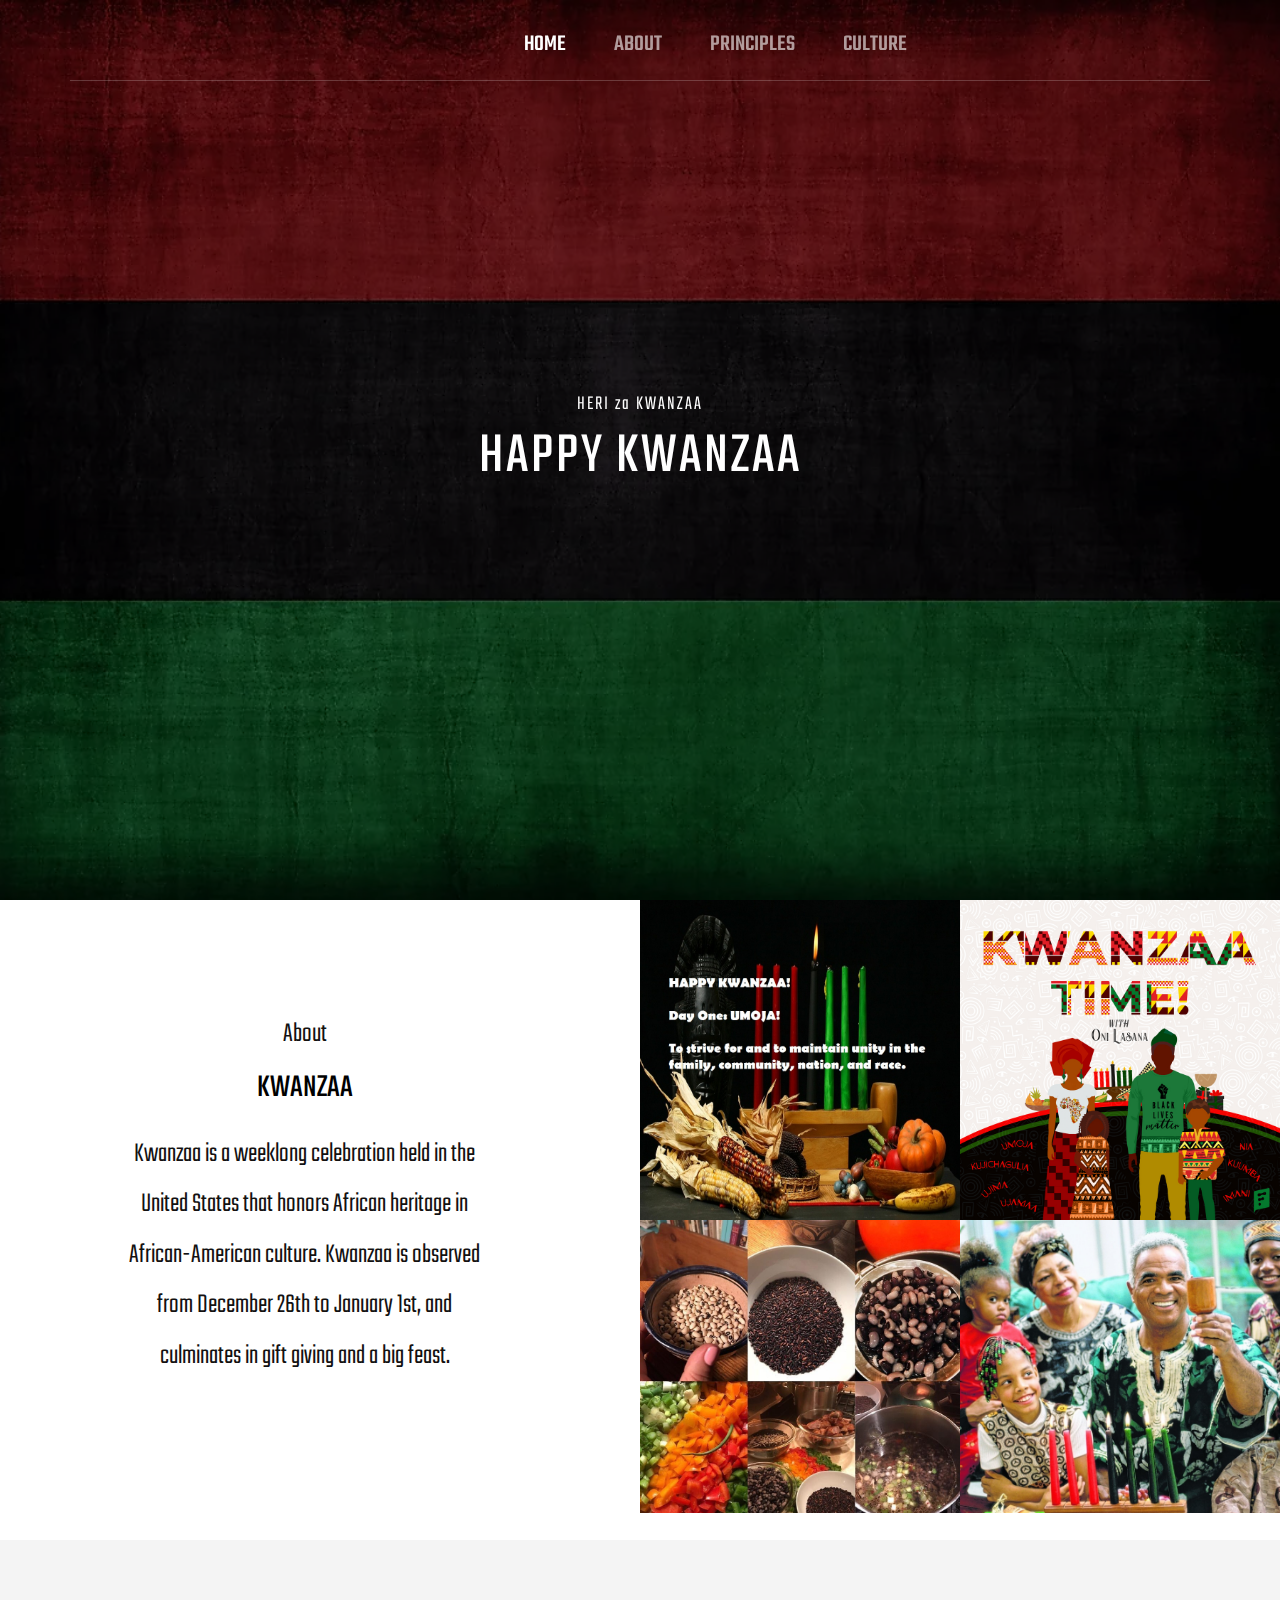
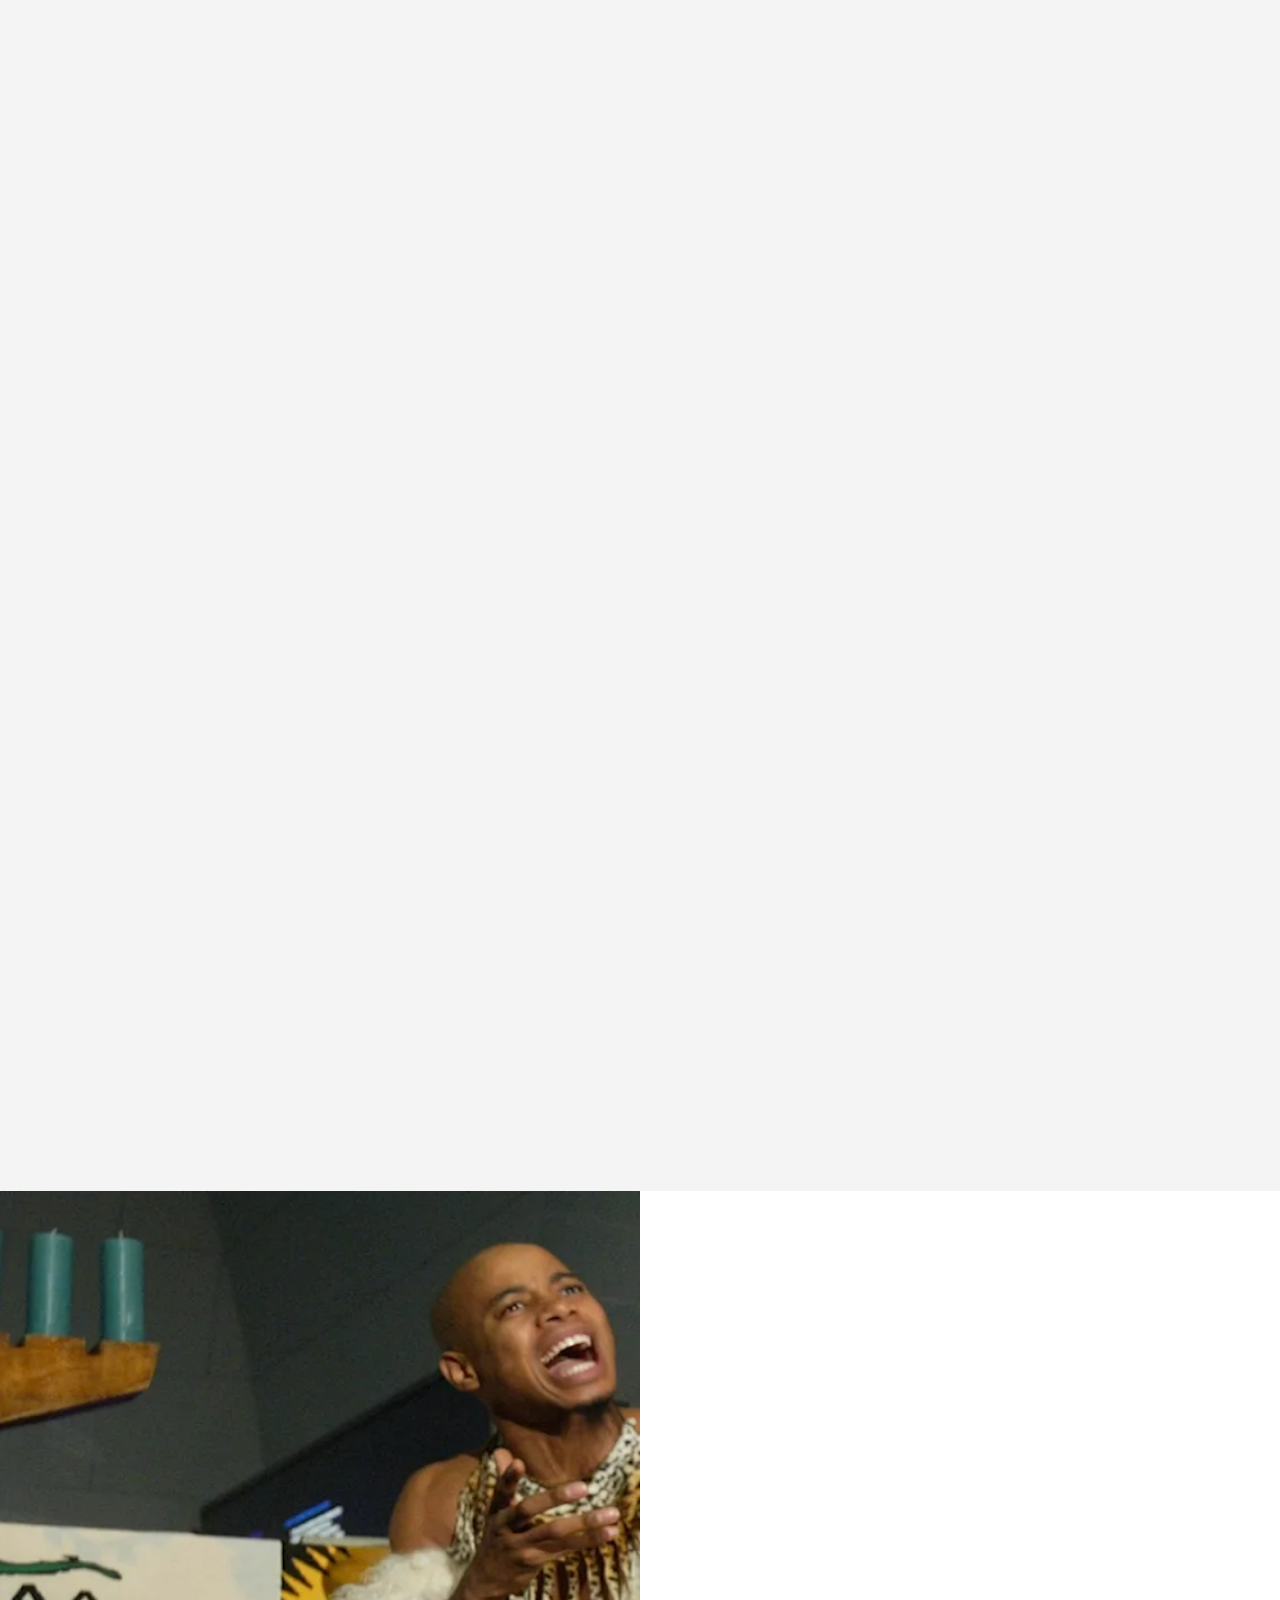
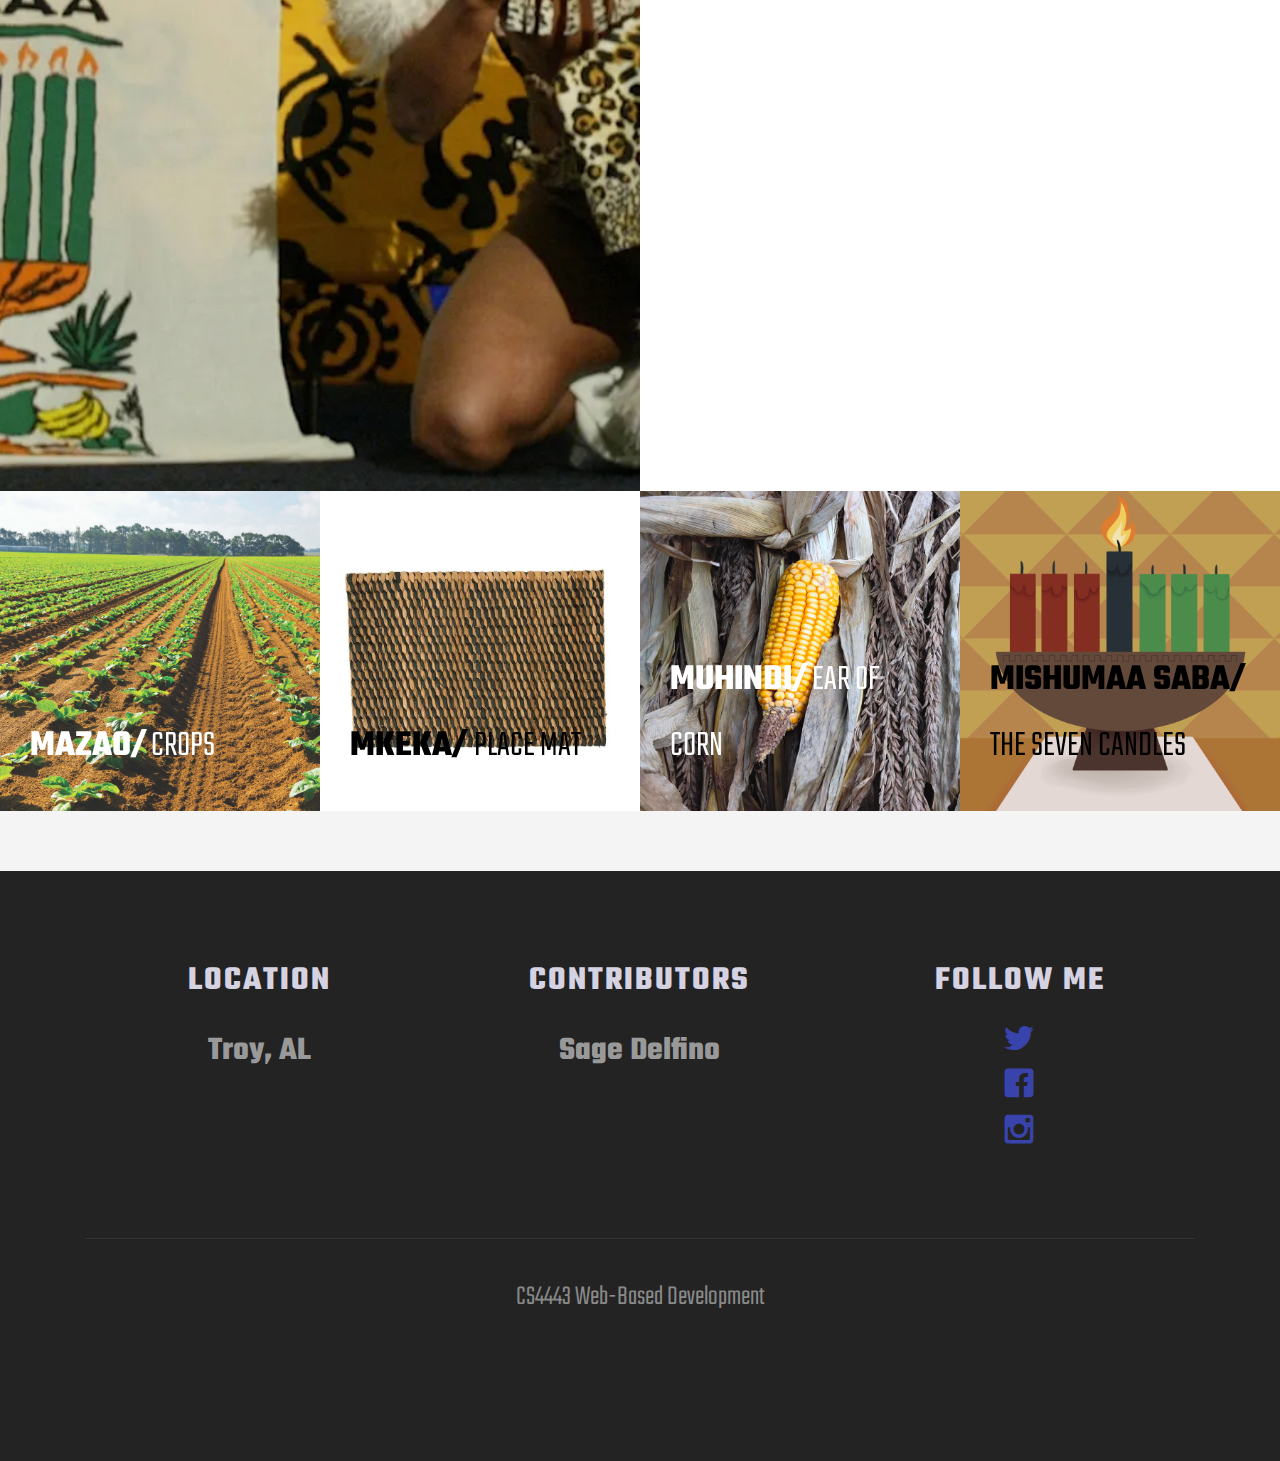
<file: index.html>
<!DOCTYPE html>
<html lang="en">
<head>
	<meta charset="UTF-8" />
	<meta content="width=device-width,initial-scale=1.0,maximum-scale=1.0" name="viewport">
	<meta name="twitter:widgets:theme" content="light">
	<meta property="og:title" content="Your-Title-Here" />
	<meta property="og:type" content="website" />
	<meta property="og:image" content="Your-Image-Url" />
	<meta property="og:description" content="Your-Page-Description" />
	<title>The Celebration of Kwanzaa</title>
	<link rel="shortcut icon" type="image/x-icon" href="images/kwanzaa-candles.ico">

	<!-- Font -->
		<link rel="preconnect" href="https://fonts.googleapis.com">
		<link rel="preconnect" href="https://fonts.gstatic.com" crossorigin>
		<link href="https://fonts.googleapis.com/css2?family=Bebas+Neue&family=Teko:wght@500&display=swap" rel="stylesheet"> 
	<link href='https://fonts.googleapis.com/css?family=Playfair+Display:400,700italic%7CRoboto:400,300,700' rel='stylesheet' type='text/css'>
	
	<!-- Css -->
	<link rel="stylesheet" href="css/core.min.css" />
	<link rel="stylesheet" href="css/kwanzaa.css" />

	

</head>
<body class="shop home-page">

	<!-- Side Navigation Menu -->
	<aside class="side-navigation-wrapper enter-right" data-no-scrollbar data-animation="scale-in">
		<div class="side-navigation-scroll-pane">
			<div class="side-navigation-inner">
				<div class="side-navigation-header">
					<div class="navigation-hide side-nav-hide">
						<a href="#">
							<span class="icon-cancel medium"></span>
						</a>
					</div>
				</div>
				<nav class="side-navigation nav-block">
					<ul>
						<li class="current">
							<a href="#home" data-offset="0" class="scroll-link">Home</a>
						</li>
						<li>
							<a href="#concept" data-offset="-60" class="scroll-link">About</a>
						</li>
						<li>
							<a href="#menu" data-offset="-60" class="scroll-link">Principles</a>
						</li>
						<li>
							<a href="#profile" data-offset="-60" class="scroll-link">Culture</a>
						</li>
				
					</ul>
				</nav>
				<div class="side-navigation-footer">
					<ul class="social-list list-horizontal">
						<li>
							<a href="https://twitter.com/SageDelfino" target="_blank"
							 href="#"><span class="icon-twitter small"></span>
							
						</a>
					</li>
						<li>
							<a href="https://facebook.com/SageDelfino" target="_blank"
							href="#"><span class="icon-facebook small"></span>
						</a>
						</li>
						<li>
							<a href="https://instagram.com/sagedelfino" target="_blank"
							href="#"><span class="icon-instagram small"></span>
							</a>
						</li>
					</ul>
					
				</div>
			</div>
		</div>
	</aside>
	<!-- Side Navigation Menu End -->

	<div class="wrapper reveal-side-navigation">
		<div class="wrapper-inner">

			<!-- Header -->
			<header class="header header-fixed header-fixed-on-mobile header-transparent" data-bkg-threshold="100">
				<div class="header-inner">
					<div class="row nav-bar">
						<div class="column width-12 nav-bar-inner">
							<div class="logo">
								<div class="logo-inner">
									<a href="index.html"><img src="images/kwanzaa-clipart.png" alt="kwanzaa-clipart" /></a>
									
								</div>
							</div>
							<nav class="navigation nav-block secondary-navigation nav-right">
								<ul>
									
									<li class="aux-navigation hide">
										<!-- Aux Navigation -->
										<a href="#" class="navigation-show side-nav-show nav-icon">
											<span class="icon-menu"></span>
										</a>
									</li>
								</ul>
							</nav>
							<nav class="navigation nav-block primary-navigation nav-center">
								<ul>
									<li class="current">
										<a href="#home" data-offset="0" class="scroll-link">Home</a>
									</li>
									<li>
										<a href="#concept" data-offset="-60" class="scroll-link">About</a>
									</li>
									<li>
										<a href="#menu" data-offset="-60" class="scroll-link">Principles</a>
									</li>
									<li>
										<a href="#profile" data-offset="-60" class="scroll-link">Culture</a>
									</li>
								</ul>
							</nav>
						</div>
					</div>
				</div>
			</header>
			<!-- Header End -->

			<!-- Content -->
			<div class="content clearfix">

				<!-- Home -->
				<section id="home" class="section-block featured-media window-height tm-slider-parallax-container">
					<div class="tm-slider-container full-width-slider" data-featured-slider data-parallax data-parallax-fade-out data-animation="slide" data-scale-under="960">
						<ul class="tms-slides">
							<li class="tms-slide" data-image data-as-bkg-image data-force-fit data-overlay-bkg-color="#000000" data-overlay-bkg-opacity="0.5">
								<div class="tms-content">
									<div class="tms-content-inner center v-align-middle">
										<div class="column width-12 center">
									<!--Little txt--> <p class="tms-caption text-xlarge lspacing-small color-white no-margin-bottom" 
												data-animate-in="preset:slideInUpShort;duration:800ms;delay:800ms;"
												data-no-scale
											><span class="text-uppercase">Heri</span> za <span class="text-uppercase">Kwanzaa</span></p>
											<div class="clear"></div>
											<h1 class="tms-caption title-large text-uppercase color-white lspacing-medium mb-20 center"
												data-animate-in="preset:slideInRightShort;duration:800ms;delay:400ms;"
												data-no-scale
											>
											Happy Kwanzaa
											</h1>
											<div class="clear"></div>
											
										</div>
									</div>
								</div>
								<img data-src="images/panAfrican.jpg" data-retina src="images/blank.png" alt=""/>
							</li>
						</ul>
					</div>
				</section>
				<!-- Home End -->

				<!-- About Grid -->
				<section id="concept" class="section-block grid-container fade-in-progressively full-width no-margins no-padding bkg-white" data-layout-mode="masonry" data-grid-ratio="1" data-animate-filter-duration="700" data-set-dimensions data-animate-resize data-animate-resize-duration="0.8">
					<div class="row">
						<div class="column width-12">
							<div class="row grid content-grid-4">
								<div class="grid-item large grid-sizer bkg-white">
									<div class="content-outer">
										<div class="content-inner">
											<div class="row">
												<div class="column width-8 offset-2 center">
													<p class="text-xlarge-uppercase mb-10">About</p>
													<h2> Kwanzaa </h2>
													<p class="mb-50"> Kwanzaa is a weeklong celebration held in the United States that honors African heritage in African-American culture. Kwanzaa is observed from December 26th to January 1st, and culminates in gift giving and a big feast. </p>
												</div>
											</div>
										</div>
									</div>
								</div>
								<div class="grid-item">
									<div class="thumbnail">
										<img src="images/grid1.jpg" alt=""/>
									</div>
								</div>
								<div class="grid-item grid-sizer">
									<div class="thumbnail">
										<img src="images/grid2.jpg" alt=""/>
									</div>
								</div>
								
								<div class="grid-item">
									<div class="thumbnail">
										<img src="images/grid3-food.jpg" alt=""/>
									</div>
								</div>
								<div class="grid-item">
									<div class="thumbnail">
										<img src="images/grid4-family.jpg" alt=""/>
									</div>
								</div>
							</div>
						</div>
					</div>
				</section>
				<!-- About Grid End -->

				<!-- Principles -->
				<section id="menu" class="section-block bkg-grey-ultralight">
					<div class="row">
						<div class="column width-12">
							<div class="box menu-box xlarge bkg-white mb-30 horizon" data-animate-in="preset:slideInUpShort;duration:1000ms;easing:swing;" data-threshold="0.2">
								<div class="row">
									<div class="column width-10 offset-1">
										<h4 class="color-green text-xlarge"> Core Principles</h4>
										<ul class="menu-list left color-black">
											<li class="menu-item inline">
												<h2 class="inline"><span class="font-alt-1 weight-light text-uppercase menu-title"><strong>Umoja/</strong> Unity <strong></strong></span></h2>
												<span class="inline menu-description weight-light text-xlarge">To strive for and maintain unity in the family, community, nation, and race.</span>
											</li>
											<li class="menu-item inline">
												<h2 class="inline"><span class="font-alt-1 weight-light text-uppercase menu-title"><strong>Kujichagulia/</strong> Self-Determination </span></h2>
												<span class="inline menu-description weight-light text-xlarge">To define ourselves, name ourselves, create for ourselves, and speak for ourselves.</span>
											</li>
											<li class="menu-item inline">
												<h2 class="inline"><span class="font-alt-1 weight-light text-uppercase menu-title"><strong>Ujima/</strong> Collective Work and Responsibility</span></h2>
												<span class="inline menu-description weight-light text-xlarge">To build and maintain our community together and make our brothers' and sisters' problems our problems and solve them together.</span>
											</li>
										</ul>
									
										<ul class="menu-list left color-black">
											<li class="menu-item inline">
												<h2 class="inline"><span class="font-alt-1 weight-light text-uppercase menu-title"><strong> Ujamaa/ </strong> Cooperative Economics </span></h2>
												<span class="inline menu-description weight-light text-xlarge"> To build and maintain our own stores, shops, and other businesses and to profit from them together. </span>
											</li>
											<li class="menu-item inline">
												<h2 class="inline"><span class="font-alt-1 weight-light text-uppercase menu-title"><strong> Nia/ </strong> Purpose </span> </h2>
												<span class="inline menu-description weight-light text-xlarge"> To make our collective vocation the building and developing of our community in order to restore our people to their traditional greatness. </span>
											</li>
											<li class="menu-item inline">
												<h2 class="inline"><span class="font-alt-1 weight-light text-uppercase menu-title"><strong> Kuumna/ </strong> Creativity </span> </h2>
												<span class="inline menu-description weight-light text-xlarge"> To always do as much as we can, in the way we can, in order to leave our community more beautiful and beneficial than we inherited it. </span>
											</li>
										</ul>
								
										<ul class="menu-list left color-black">
											<li class="menu-item inline">
												<h2 class="inline"><span class="font-alt-1 weight-light text-uppercase menu-title"><strong>  Imani/ </strong> Faith </span></h2>
												<span class="inline menu-description weight-light text-xlarge"> To believe with all our heart in our people, our parents, our teachers, our leaders, and the righteousness and victory of our struggle. </span>
											</li>
											
										</ul>
									</div>
								</div>
							</div>
						</div>
					</div>
				</section>
				<!-- Principles End -->

				<!-- Profile -->
				<section id="profile">

					<!-- Culture -->
					<div class="section-block hero-5 hero-5-3 window-height show-media-column-on-mobile color-charcoal">
						<div class="media-column width-6" style="background-image: url(images/culture-grid2.jpg);"></div>
						<div class="row">
							<div class="column width-5 offset-7">
								<div class="hero-content split-hero-content">
									<div class="hero-content-inner horizon" data-animate-in="preset:slideInRightShort;duration:1000ms;" data-threshold="0.5">
										<p class="text-uppercase mb-10">Culture</p>
										<h2> Origins </h2>
										<p class="mb-20">The name Kwanzaa is derived from the phrase “matunda ya kwanza” which means “first fruits” in Swahili. Celebrations often include songs and dances, African drums, storytelling, poetry reading, and a large traditional meal. On each of the seven nights, the family gathers and a child lights one of the candles on the Kinara (candleholder), then one of the seven principles is discussed. The principles, called the Nguzo Saba (seven principles in Swahili) are values of African culture which contribute to building and reinforcing community among African-Americans.</p>
									</div>
								</div>
							</div>
						</div>
					</div>
					<!-- Culture -->

					<!-- Portfolio Slider -->
					<div class="section-block portfolio-carousel no-padding bkg-grey-ultralight">
						<div class="row full-width collapse">
							<div class="column width-12 slider-column no-padding">
								<div class="tm-slider-container recent-slider clear-height" data-carousel-visible-slides="4" data-auto-advance data-progress-bar="false" data-nav-pagination="false">
									<ul class="tms-slides">	
										<li class="tms-slide">
											<div class="thumbnail" data-hover-easing="easeInOut" data-hover-speed="700" data-hover-bkg-color="000000" data-hover-bkg-opacity="0.4">
												<img data-src="images/crops.jpg" src="images/blank.png" alt=""/>
												<div class="caption-over-outer">
													<div class="caption-over-inner v-align-bottom left color-white font-alt-1 weight-light text-uppercase">
														<p><strong>Mazao/</strong> Crops</p>
													</div>
												</div>
											</div>
										</li>
										<li class="tms-slide">
											<div class="thumbnail" data-hover-easing="easeInOut" data-hover-speed="700" data-hover-bkg-color="000000" data-hover-bkg-opacity="0.4">
												<img data-src="images/place-mat.jpg" src="images/blank.png" alt=""/>
												<div class="caption-over-outer">
													<div class="caption-over-inner v-align-bottom left color-black font-alt-1 weight-light text-uppercase">
														<p><strong>Mkeka/ </strong> Place Mat</p>
													</div>
												</div>
											</div>
										</li>
										<li class="tms-slide">
											<div class="thumbnail" data-hover-easing="easeInOut" data-hover-speed="700" data-hover-bkg-color="000000" data-hover-bkg-opacity="0.4">
												<img data-src="images/ear-of-corn.jpg" src="images/blank.png" alt=""/>
												<div class="caption-over-outer">
													<div class="caption-over-inner v-align-bottom left color-white font-alt-1 weight-light text-uppercase">
														<p><strong>Muhindi/</strong> Ear of Corn</p>
													</div>
												</div>
											</div>
										</li>
										<li class="tms-slide">
											<div class="thumbnail" data-hover-easing="easeInOut" data-hover-speed="700" data-hover-bkg-color="000000" data-hover-bkg-opacity="0.4">
												<img data-src="images/seven-candles.png" src="images/blank.png" alt=""/>
												<div class="caption-over-outer">
													<div class="caption-over-inner v-align-bottom left color-black font-alt-1 weight-light text-uppercase">
														<p><strong>Mishumaa Saba/</strong> The Seven Candles</p>
													</div>
												</div>
											</div>
										</li>
										<li class="tms-slide">
											<div class="thumbnail" data-hover-easing="easeInOut" data-hover-speed="700" data-hover-bkg-color="000000" data-hover-bkg-opacity="0.4">
												<img data-src="images/holder.png" src="images/blank.png" alt=""/>
												<div class="caption-over-outer">
													<div class="caption-over-inner v-align-bottom left color-white font-alt-1 weight-light text-uppercase">
														<p><strong> Kinara/ </strong> The Candleholder </p>
													</div>
												</div>
											</div>
										</li>
										<li class="tms-slide">
											<div class="thumbnail" data-hover-easing="easeInOut" data-hover-speed="700" data-hover-bkg-color="000000" data-hover-bkg-opacity="0.4">
												<img data-src="images/unity-cup.jpg" src="images/blank.png" alt=""/>
												<div class="caption-over-outer">
													<div class="caption-over-inner v-align-bottom left color-black font-alt-1 weight-light text-uppercase">
														<p><strong>Kikombe Cha Umoja/</strong> The Unity Cup</p>
													</div>
												</div>
											</div>
										</li>
									</ul>
								</div>
							</div>
						</div>
					</div>
					<!-- Portfolio Slider End -->

				</section>
				<!-- Profile End -->

			<!-- Footer -->
			<footer class="footer center">
				<div class="footer-top">
					<div class="row">
						<div class="column width-4 center">
							<div class="widget">
								<h4 class="widget-title">Location</h4>
								<p class="no-margin-bottom weight-bold">Troy, AL</p>
								<address> </address>
								<p class="no-margin-bottom weight-bold"> </p>
								<address></address>
							</div>
						</div>
						<div class="column width-4 center">
							<div class="widget">
								<h4 class="widget-title">Contributors</h4>
								<p class="no-margin-bottom weight-bold">Sage Delfino</p>
							</div>
						</div>
						<div class="column width-4 center">
							<div class="widget">
								<h4 class="widget-title">Follow Me</h4>
								<ul class="social-list list-vertical">
									<li>
										<a href="https://twitter.com/SageDelfino" target="_blank"
										href="#"><span class="icon-twitter large"></span>
									</a>
									</li>
									<li>
										<a href="https://facebook.com/SageDelfino" target="_blank"
										href="#"><span class="icon-facebook large"></span>
										</a>
									</li>
									<li>
										<a href="https://instagram.com/sagedelfino" target="_blank"
										href="#"><span class="icon-instagram large"></span>
										</a>
									</li>
								</ul>
							</div>
						</div>
					</div>
				</div>
				<div class="footer-bottom">
					<div class="row">
						<div class="column width-12">
							<div class="footer-bottom-inner">
								<p class= " "> CS4443 Web-Based Development <a href=" " class="scroll-to-top"> <p class=" "> Go to Top</p> </a>
							</div>
						</div>
					</div>
				</div>
			</footer>
			<!-- Footer End -->

		</div>
	</div>

	<!-- Js -->
	<script src="https://ajax.googleapis.com/ajax/libs/jquery/1.12.4/jquery.min.js"></script>
	<script src="js/timber.master.min.js"></script>
</body>
</html>
</file>
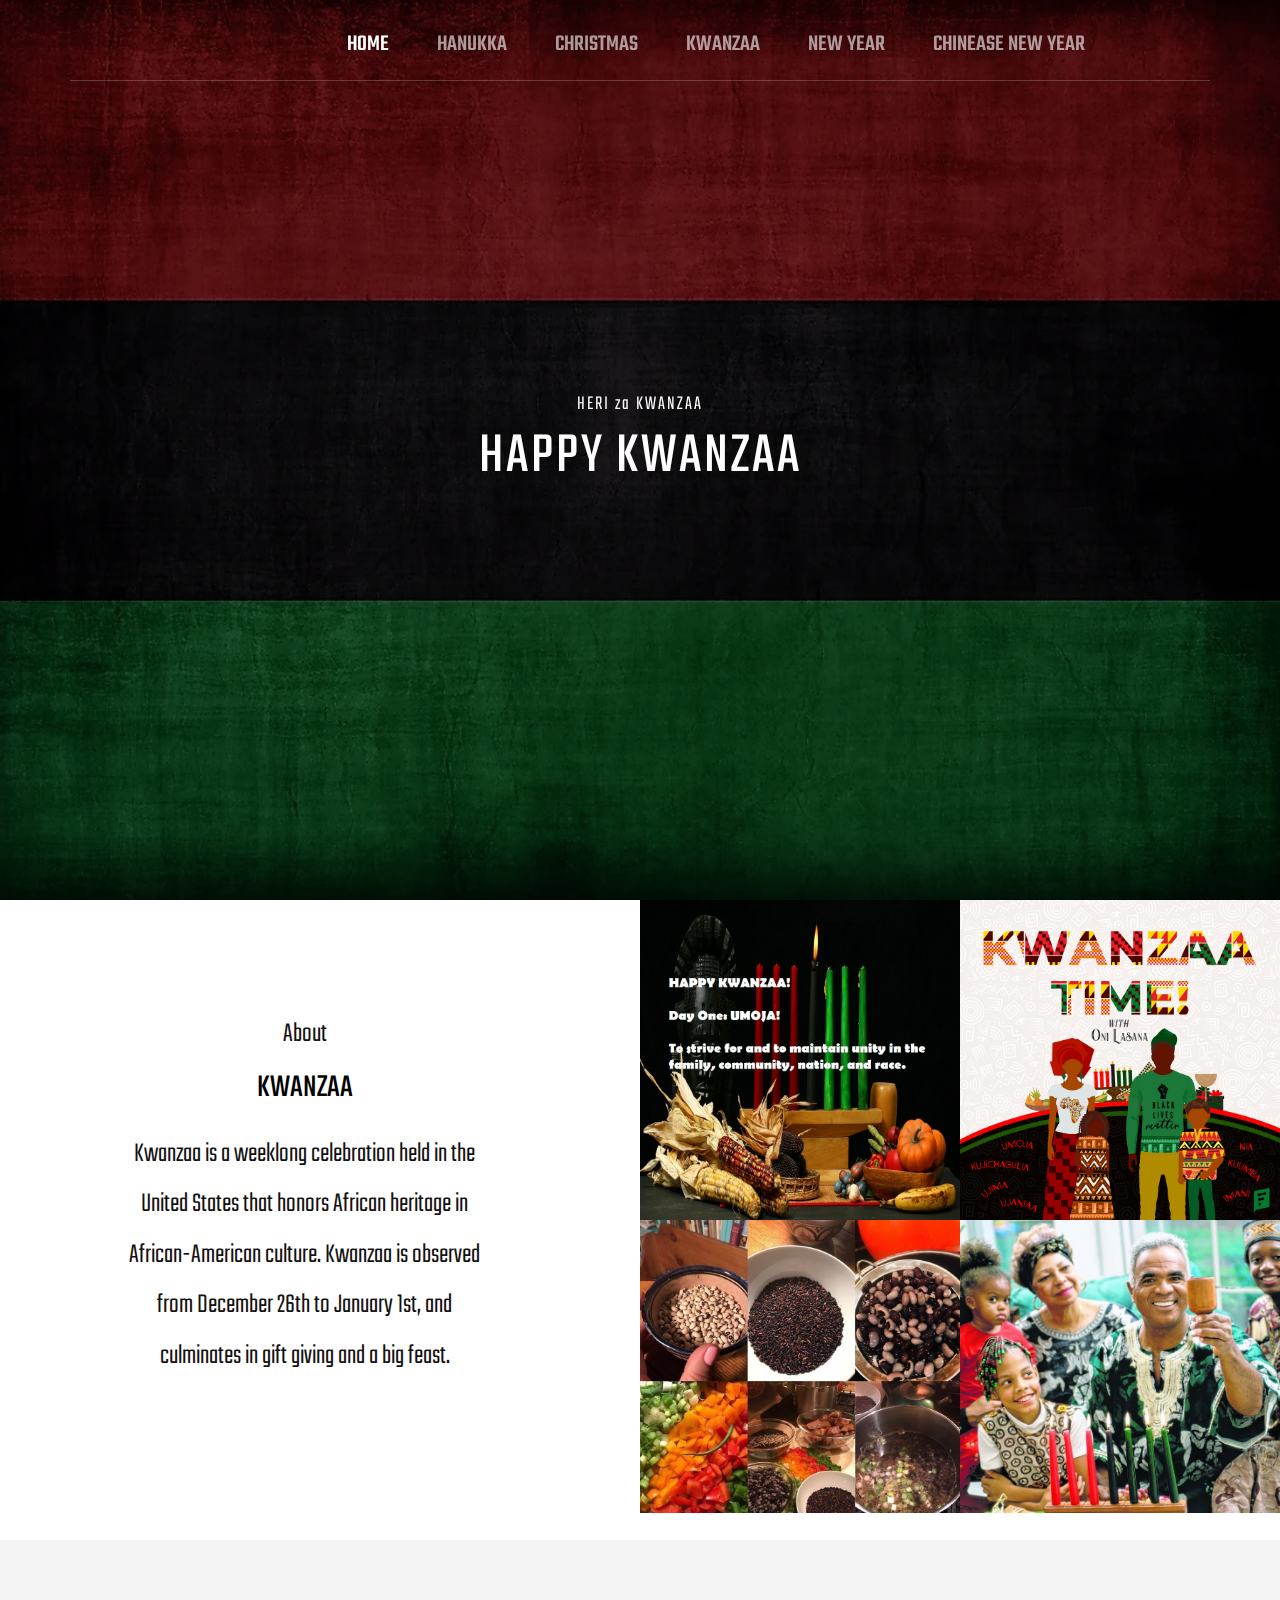
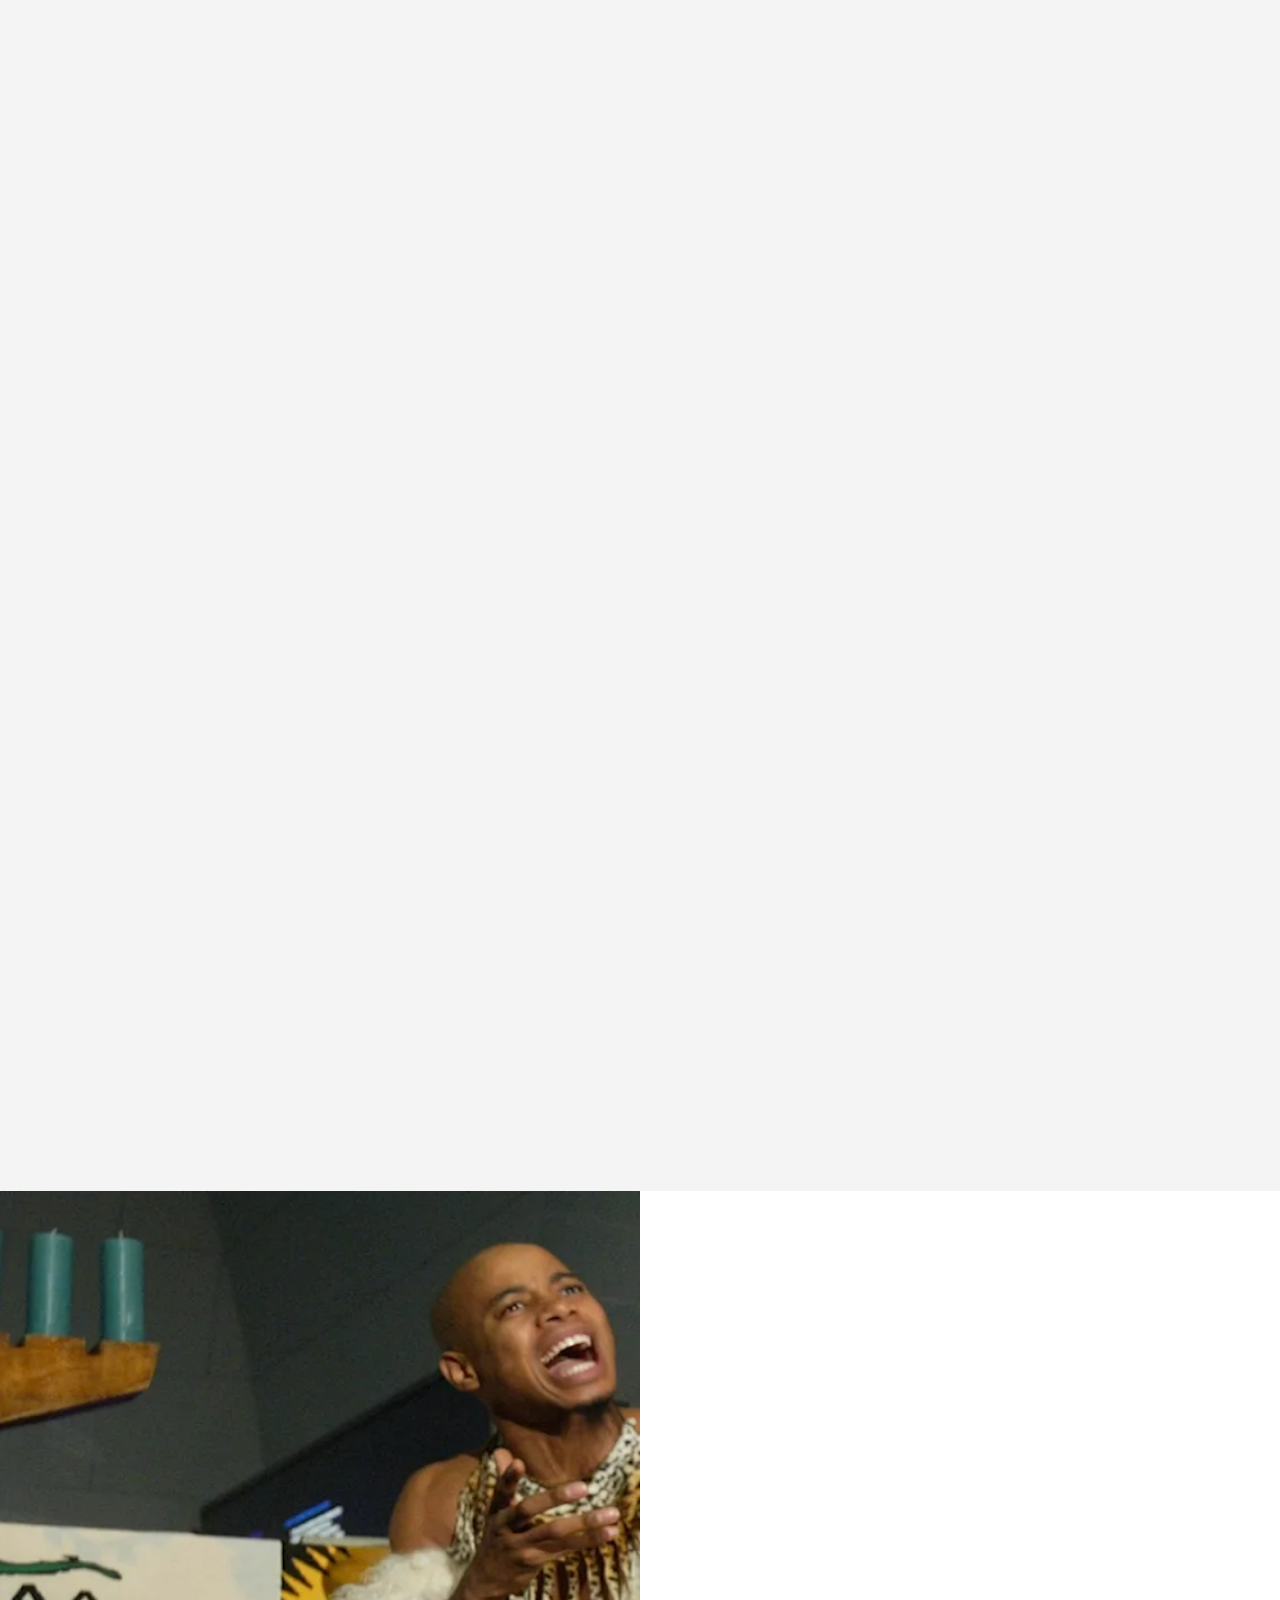
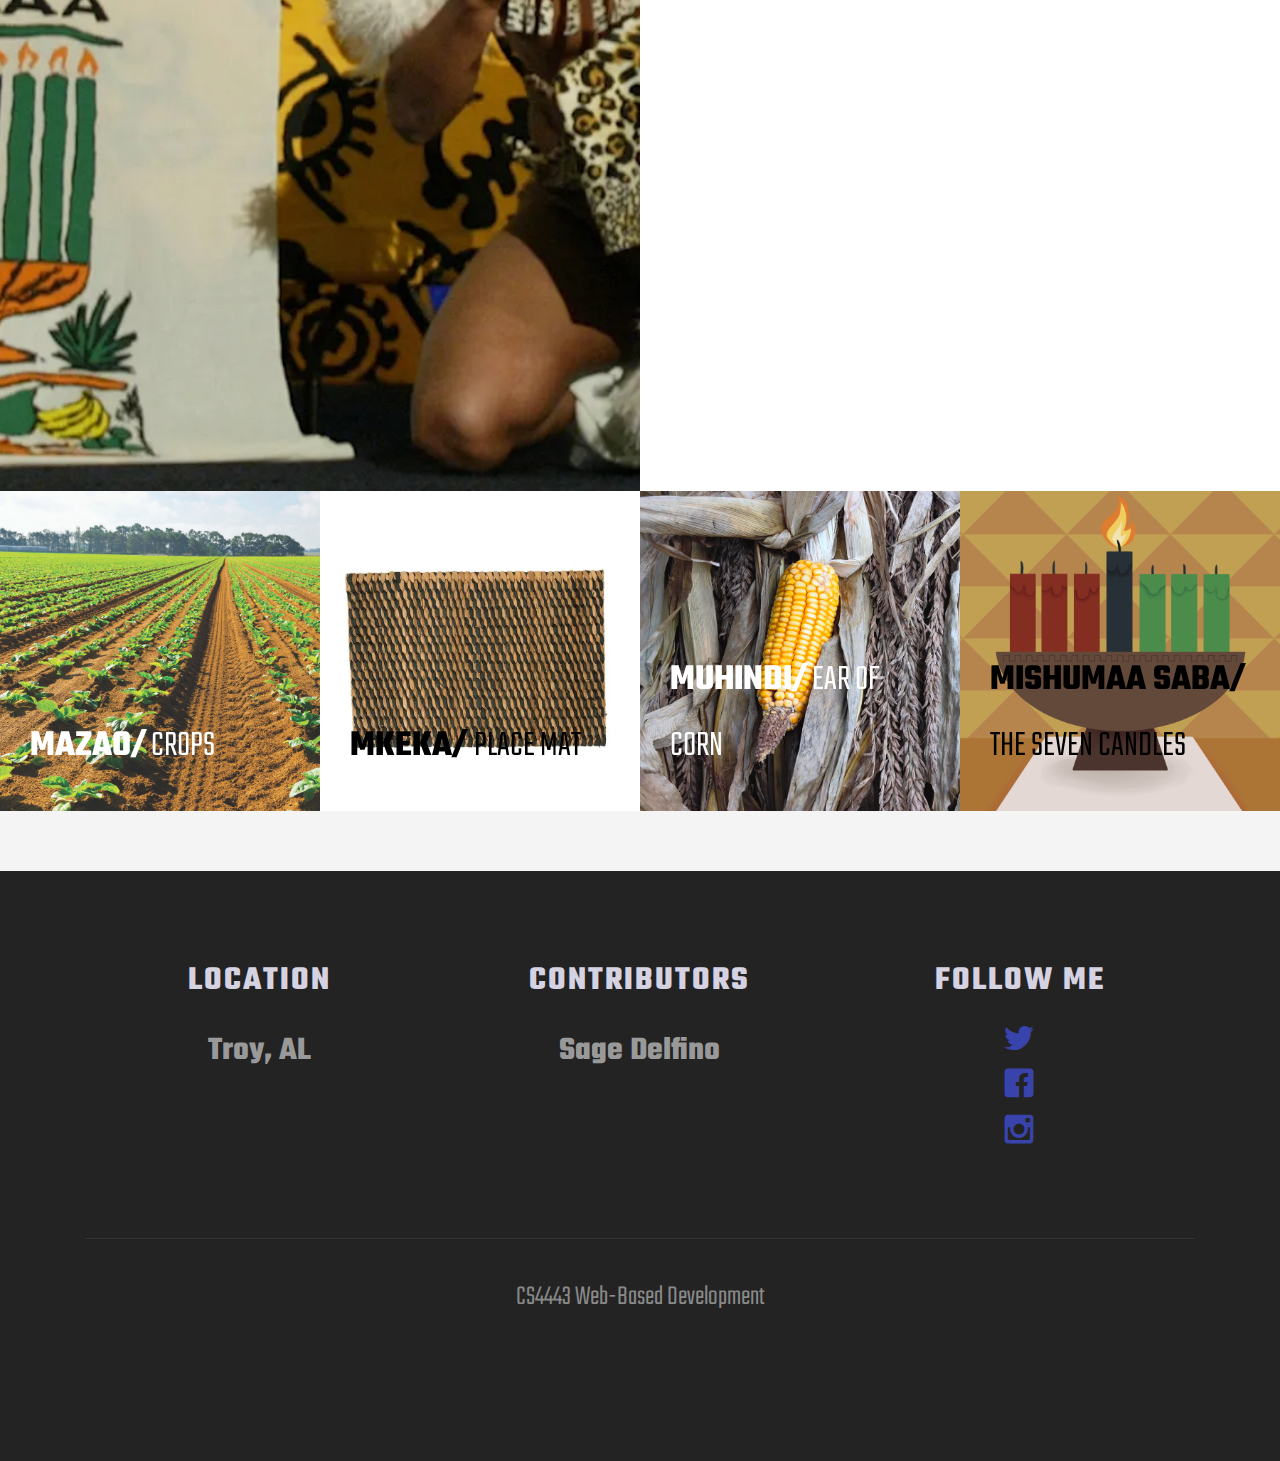
<file: index-kwanzaa.html>
<!DOCTYPE html>
<html lang="en">
<head>
	<meta charset="UTF-8" />
	<meta content="width=device-width,initial-scale=1.0,maximum-scale=1.0" name="viewport">
	<meta name="twitter:widgets:theme" content="light">
	<meta property="og:title" content="Your-Title-Here" />
	<meta property="og:type" content="website" />
	<meta property="og:image" content="Your-Image-Url" />
	<meta property="og:description" content="Your-Page-Description" />
	<title>The Celebration of Kwanzaa</title>
	<link rel="shortcut icon" type="image/x-icon" href="images/kwanzaa-candles.ico">

	<!-- Font -->
		<link rel="preconnect" href="https://fonts.googleapis.com">
		<link rel="preconnect" href="https://fonts.gstatic.com" crossorigin>
		<link href="https://fonts.googleapis.com/css2?family=Bebas+Neue&family=Teko:wght@500&display=swap" rel="stylesheet"> 
	<link href='https://fonts.googleapis.com/css?family=Playfair+Display:400,700italic%7CRoboto:400,300,700' rel='stylesheet' type='text/css'>
	
	<!-- Css -->
	<link rel="stylesheet" href="css/core.min.css" />
	<link rel="stylesheet" href="css/kwanzaa.css" />

	

</head>
<body class="shop home-page">

	<!-- Side Navigation Menu -->
	<aside class="side-navigation-wrapper enter-right" data-no-scrollbar data-animation="scale-in">
		<div class="side-navigation-scroll-pane">
			<div class="side-navigation-inner">
				<div class="side-navigation-header">
					<div class="navigation-hide side-nav-hide">
						<a href="#">
							<span class="icon-cancel medium"></span>
						</a>
					</div>
				</div>
				<nav class="side-navigation nav-block">
					<ul>
						<li class="current">
							<a href=" ">Home</a>
						</li>
						<li>
							<a href="  ">Hanukka</a>
						</li>
						<li>
							<a href=" ">Christmas</a>
						</li>
						<li>
							<a href=" ">Kwanzaa</a>
						</li>
						<li>
							<a href=" ">New Year</a>
						</li>

						<li>
							<a href=" ">Chinease New Year</a>
						</li>
					</ul>
				</nav>
				<div class="side-navigation-footer">
					<ul class="social-list list-horizontal">
						<li>
							<a href="https://twitter.com/SageDelfino" target="_blank"
							 href="#"><span class="icon-twitter small"></span>
							
						</a>
					</li>
						<li>
							<a href="https://facebook.com/SageDelfino" target="_blank"
							href="#"><span class="icon-facebook small"></span>
						</a>
						</li>
						<li>
							<a href="https://instagram.com/sagedelfino" target="_blank"
							href="#"><span class="icon-instagram small"></span>
							</a>
						</li>
					</ul>
					
				</div>
			</div>
		</div>
	</aside>
	<!-- Side Navigation Menu End -->

	<div class="wrapper reveal-side-navigation">
		<div class="wrapper-inner">

			<!-- Header -->
			<header class="header header-fixed header-fixed-on-mobile header-transparent" data-bkg-threshold="100">
				<div class="header-inner">
					<div class="row nav-bar">
						<div class="column width-12 nav-bar-inner">
							<div class="logo">
								<div class="logo-inner">
									<a href="index-kwanzaa.html"><img src="images/kwanzaa-clipart.png" alt="kwanzaa-clipart" /></a>
									
								</div>
							</div>
							<nav class="navigation nav-block secondary-navigation nav-right">
								<ul>
									
									<li class="aux-navigation hide">
										<!-- Aux Navigation -->
										<a href="#" class="navigation-show side-nav-show nav-icon">
											<span class="icon-menu"></span>
										</a>
									</li>
								</ul>
							</nav>
							<nav class="navigation nav-block primary-navigation nav-center">
								<ul>
									<li class="current">
										<a href=" ">Home</a>
									</li>
									<li>
										<a href="  ">Hanukka</a>
									</li>
									<li>
										<a href=" ">Christmas</a>
									</li>
									<li>
										<a href=" ">Kwanzaa</a>
									</li>
									<li>
										<a href=" ">New Year</a>
									</li>

									<li>
										<a href=" ">Chinease New Year</a>
									</li>
								</ul>
							</nav>
						</div>
					</div>
				</div>
			</header>
			<!-- Header End -->

			<!-- Content -->
			<div class="content clearfix">

				<!-- Home -->
				<section id="home" class="section-block featured-media window-height tm-slider-parallax-container">
					<div class="tm-slider-container full-width-slider" data-featured-slider data-parallax data-parallax-fade-out data-animation="slide" data-scale-under="960">
						<ul class="tms-slides">
							<li class="tms-slide" data-image data-as-bkg-image data-force-fit data-overlay-bkg-color="#000000" data-overlay-bkg-opacity="0.5">
								<div class="tms-content">
									<div class="tms-content-inner center v-align-middle">
										<div class="column width-12 center">
									<!--Little txt--> <p class="tms-caption text-xlarge lspacing-small color-white no-margin-bottom" 
												data-animate-in="preset:slideInUpShort;duration:800ms;delay:800ms;"
												data-no-scale
											><span class="text-uppercase">Heri</span> za <span class="text-uppercase">Kwanzaa</span></p>
											<div class="clear"></div>
											<h1 class="tms-caption title-large text-uppercase color-white lspacing-medium mb-20 center"
												data-animate-in="preset:slideInRightShort;duration:800ms;delay:400ms;"
												data-no-scale
											>
											Happy Kwanzaa
											</h1>
											<div class="clear"></div>
											
										</div>
									</div>
								</div>
								<img data-src="images/panAfrican.jpg" data-retina src="images/blank.png" alt=""/>
							</li>
						</ul>
					</div>
				</section>
				<!-- Home End -->

				<!-- About Grid -->
				<section id="concept" class="section-block grid-container fade-in-progressively full-width no-margins no-padding bkg-white" data-layout-mode="masonry" data-grid-ratio="1" data-animate-filter-duration="700" data-set-dimensions data-animate-resize data-animate-resize-duration="0.8">
					<div class="row">
						<div class="column width-12">
							<div class="row grid content-grid-4">
								<div class="grid-item large grid-sizer bkg-white">
									<div class="content-outer">
										<div class="content-inner">
											<div class="row">
												<div class="column width-8 offset-2 center">
													<p class="text-xlarge-uppercase mb-10">About</p>
													<h2> Kwanzaa </h2>
													<p class="mb-50"> Kwanzaa is a weeklong celebration held in the United States that honors African heritage in African-American culture. Kwanzaa is observed from December 26th to January 1st, and culminates in gift giving and a big feast. </p>
												</div>
											</div>
										</div>
									</div>
								</div>
								<div class="grid-item">
									<div class="thumbnail">
										<img src="images/grid1.jpg" alt=""/>
									</div>
								</div>
								<div class="grid-item grid-sizer">
									<div class="thumbnail">
										<img src="images/grid2.jpg" alt=""/>
									</div>
								</div>
								
								<div class="grid-item">
									<div class="thumbnail">
										<img src="images/grid3-food.jpg" alt=""/>
									</div>
								</div>
								<div class="grid-item">
									<div class="thumbnail">
										<img src="images/grid4-family.jpg" alt=""/>
									</div>
								</div>
							</div>
						</div>
					</div>
				</section>
				<!-- About Grid End -->

				<!-- Principles -->
				<section id="menu" class="section-block bkg-grey-ultralight">
					<div class="row">
						<div class="column width-12">
							<div class="box menu-box xlarge bkg-white mb-30 horizon" data-animate-in="preset:slideInUpShort;duration:1000ms;easing:swing;" data-threshold="0.2">
								<div class="row">
									<div class="column width-10 offset-1">
										<h4 class="color-green text-xlarge"> Core Principles</h4>
										<ul class="menu-list left color-black">
											<li class="menu-item inline">
												<h2 class="inline"><span class="font-alt-1 weight-light text-uppercase menu-title"><strong>Umoja/</strong> Unity <strong></strong></span></h2>
												<span class="inline menu-description weight-light text-xlarge">To strive for and maintain unity in the family, community, nation, and race.</span>
											</li>
											<li class="menu-item inline">
												<h2 class="inline"><span class="font-alt-1 weight-light text-uppercase menu-title"><strong>Kujichagulia/</strong> Self-Determination </span></h2>
												<span class="inline menu-description weight-light text-xlarge">To define ourselves, name ourselves, create for ourselves, and speak for ourselves.</span>
											</li>
											<li class="menu-item inline">
												<h2 class="inline"><span class="font-alt-1 weight-light text-uppercase menu-title"><strong>Ujima/</strong> Collective Work and Responsibility</span></h2>
												<span class="inline menu-description weight-light text-xlarge">To build and maintain our community together and make our brothers' and sisters' problems our problems and solve them together.</span>
											</li>
										</ul>
									
										<ul class="menu-list left color-black">
											<li class="menu-item inline">
												<h2 class="inline"><span class="font-alt-1 weight-light text-uppercase menu-title"><strong> Ujamaa/ </strong> Cooperative Economics </span></h2>
												<span class="inline menu-description weight-light text-xlarge"> To build and maintain our own stores, shops, and other businesses and to profit from them together. </span>
											</li>
											<li class="menu-item inline">
												<h2 class="inline"><span class="font-alt-1 weight-light text-uppercase menu-title"><strong> Nia/ </strong> Purpose </span> </h2>
												<span class="inline menu-description weight-light text-xlarge"> To make our collective vocation the building and developing of our community in order to restore our people to their traditional greatness. </span>
											</li>
											<li class="menu-item inline">
												<h2 class="inline"><span class="font-alt-1 weight-light text-uppercase menu-title"><strong> Kuumna/ </strong> Creativity </span> </h2>
												<span class="inline menu-description weight-light text-xlarge"> To always do as much as we can, in the way we can, in order to leave our community more beautiful and beneficial than we inherited it. </span>
											</li>
										</ul>
								
										<ul class="menu-list left color-black">
											<li class="menu-item inline">
												<h2 class="inline"><span class="font-alt-1 weight-light text-uppercase menu-title"><strong>  Imani/ </strong> Faith </span></h2>
												<span class="inline menu-description weight-light text-xlarge"> To believe with all our heart in our people, our parents, our teachers, our leaders, and the righteousness and victory of our struggle. </span>
											</li>
											
										</ul>
									</div>
								</div>
							</div>
						</div>
					</div>
				</section>
				<!-- Principles End -->

				<!-- Profile -->
				<section id="profile">

					<!-- Culture -->
					<div class="section-block hero-5 hero-5-3 window-height show-media-column-on-mobile color-charcoal">
						<div class="media-column width-6" style="background-image: url(images/culture-grid2.jpg);"></div>
						<div class="row">
							<div class="column width-5 offset-7">
								<div class="hero-content split-hero-content">
									<div class="hero-content-inner horizon" data-animate-in="preset:slideInRightShort;duration:1000ms;" data-threshold="0.5">
										<p class="text-uppercase mb-10">Culture</p>
										<h2> Origins </h2>
										<p class="mb-20">The name Kwanzaa is derived from the phrase “matunda ya kwanza” which means “first fruits” in Swahili. Celebrations often include songs and dances, African drums, storytelling, poetry reading, and a large traditional meal. On each of the seven nights, the family gathers and a child lights one of the candles on the Kinara (candleholder), then one of the seven principles is discussed. The principles, called the Nguzo Saba (seven principles in Swahili) are values of African culture which contribute to building and reinforcing community among African-Americans.</p>
									</div>
								</div>
							</div>
						</div>
					</div>
					<!-- Culture -->

					<!-- Portfolio Slider -->
					<div class="section-block portfolio-carousel no-padding bkg-grey-ultralight">
						<div class="row full-width collapse">
							<div class="column width-12 slider-column no-padding">
								<div class="tm-slider-container recent-slider clear-height" data-carousel-visible-slides="4" data-auto-advance data-progress-bar="false" data-nav-pagination="false">
									<ul class="tms-slides">	
										<li class="tms-slide">
											<div class="thumbnail" data-hover-easing="easeInOut" data-hover-speed="700" data-hover-bkg-color="000000" data-hover-bkg-opacity="0.4">
												<img data-src="images/crops.jpg" src="images/blank.png" alt=""/>
												<div class="caption-over-outer">
													<div class="caption-over-inner v-align-bottom left color-white font-alt-1 weight-light text-uppercase">
														<p><strong>Mazao/</strong> Crops</p>
													</div>
												</div>
											</div>
										</li>
										<li class="tms-slide">
											<div class="thumbnail" data-hover-easing="easeInOut" data-hover-speed="700" data-hover-bkg-color="000000" data-hover-bkg-opacity="0.4">
												<img data-src="images/place-mat.jpg" src="images/blank.png" alt=""/>
												<div class="caption-over-outer">
													<div class="caption-over-inner v-align-bottom left color-black font-alt-1 weight-light text-uppercase">
														<p><strong>Mkeka/ </strong> Place Mat</p>
													</div>
												</div>
											</div>
										</li>
										<li class="tms-slide">
											<div class="thumbnail" data-hover-easing="easeInOut" data-hover-speed="700" data-hover-bkg-color="000000" data-hover-bkg-opacity="0.4">
												<img data-src="images/ear-of-corn.jpg" src="images/blank.png" alt=""/>
												<div class="caption-over-outer">
													<div class="caption-over-inner v-align-bottom left color-white font-alt-1 weight-light text-uppercase">
														<p><strong>Muhindi/</strong> Ear of Corn</p>
													</div>
												</div>
											</div>
										</li>
										<li class="tms-slide">
											<div class="thumbnail" data-hover-easing="easeInOut" data-hover-speed="700" data-hover-bkg-color="000000" data-hover-bkg-opacity="0.4">
												<img data-src="images/seven-candles.png" src="images/blank.png" alt=""/>
												<div class="caption-over-outer">
													<div class="caption-over-inner v-align-bottom left color-black font-alt-1 weight-light text-uppercase">
														<p><strong>Mishumaa Saba/</strong> The Seven Candles</p>
													</div>
												</div>
											</div>
										</li>
										<li class="tms-slide">
											<div class="thumbnail" data-hover-easing="easeInOut" data-hover-speed="700" data-hover-bkg-color="000000" data-hover-bkg-opacity="0.4">
												<img data-src="images/holder.png" src="images/blank.png" alt=""/>
												<div class="caption-over-outer">
													<div class="caption-over-inner v-align-bottom left color-white font-alt-1 weight-light text-uppercase">
														<p><strong> Kinara/ </strong> The Candleholder </p>
													</div>
												</div>
											</div>
										</li>
										<li class="tms-slide">
											<div class="thumbnail" data-hover-easing="easeInOut" data-hover-speed="700" data-hover-bkg-color="000000" data-hover-bkg-opacity="0.4">
												<img data-src="images/unity-cup.jpg" src="images/blank.png" alt=""/>
												<div class="caption-over-outer">
													<div class="caption-over-inner v-align-bottom left color-black font-alt-1 weight-light text-uppercase">
														<p><strong>Kikombe Cha Umoja/</strong> The Unity Cup</p>
													</div>
												</div>
											</div>
										</li>
									</ul>
								</div>
							</div>
						</div>
					</div>
					<!-- Portfolio Slider End -->

				</section>
				<!-- Profile End -->

			<!-- Footer -->
			<footer class="footer center">
				<div class="footer-top">
					<div class="row">
						<div class="column width-4 center">
							<div class="widget">
								<h4 class="widget-title">Location</h4>
								<p class="no-margin-bottom weight-bold">Troy, AL</p>
								<address> </address>
								<p class="no-margin-bottom weight-bold"> </p>
								<address></address>
							</div>
						</div>
						<div class="column width-4 center">
							<div class="widget">
								<h4 class="widget-title">Contributors</h4>
								<p class="no-margin-bottom weight-bold">Sage Delfino</p>
							</div>
						</div>
						<div class="column width-4 center">
							<div class="widget">
								<h4 class="widget-title">Follow Me</h4>
								<ul class="social-list list-vertical">
									<li>
										<a href="https://twitter.com/SageDelfino" target="_blank"
										href="#"><span class="icon-twitter large"></span>
									</a>
									</li>
									<li>
										<a href="https://facebook.com/SageDelfino" target="_blank"
										href="#"><span class="icon-facebook large"></span>
										</a>
									</li>
									<li>
										<a href="https://instagram.com/sagedelfino" target="_blank"
										href="#"><span class="icon-instagram large"></span>
										</a>
									</li>
								</ul>
							</div>
						</div>
					</div>
				</div>
				<div class="footer-bottom">
					<div class="row">
						<div class="column width-12">
							<div class="footer-bottom-inner">
								<p class= " "> CS4443 Web-Based Development <a href=" " class="scroll-to-top"> <p class=" "> Go to Top</p> </a>
							</div>
						</div>
					</div>
				</div>
			</footer>
			<!-- Footer End -->

		</div>
	</div>

	<!-- Js -->
	<script src="https://ajax.googleapis.com/ajax/libs/jquery/1.12.4/jquery.min.js"></script>
	<script src="js/timber.master.min.js"></script>
</body>
</html>
</file>
<file: css/kwanzaa.css>
/*------------------------------------------------------------------
[1. Typography]
*/

/* About body styling */
body{
	font-family: 'Bebas Neue', cursive;
    font-family: 'Teko', sans-serif;
	letter-spacing: 0;
	font-weight: 200;
	font-size: 2.8rem;
	line-height: 1.8;
	color: rgb(19, 17, 17);
}
h1, 
h2, 
h3, 
h4, 
h5, 
h6,
input,
button,
.button,
select,
textarea,
.project-title,
.product-title,
.project-description,
.font-alt-1,
.header .navigation > ul > li > a,
.side-navigation > ul > li > a,
.overlay-navigation > ul > li > a,
.grid-filter-menu a,
.counter,
.call-to-action-2 p{
	font-family: 'Bebas Neue', cursive;
    font-family: 'Teko', sans-serif;
	font-size: 3.7rem;
}

/* Titles */
h1,
h2,
h3,
h4,
h5,
h6{
	line-height: 1.2;
	font-weight: 400;
	text-transform: uppercase;
	color: rgb(0, 0, 0);
	font-size: 12.0rem;
}
h1 a:hover,
h2 a:hover,
h3 a:hover,
h4 a:hover,
h5 a:hover,
h6 a:hover{
	color: #9a9384;
}
h1{
	font-size: 4.381rem;
}
h2{
	font-size: 3.294rem;
}
h3{
	font-size: 2.476rem;
}
h4{
	font-size: 1.862rem;
}
h5{
	font-size: 1.4rem;
}
h6{
	font-size: 1.053rem;
}

/* Widget Titles */
.footer .widget-title, 
.footer .widget-title a{
	font-size: 3.4rem;
	font-weight: 700;
	letter-spacing: 0.2rem;
	color: rgb(213, 210, 226);
}
.sidebar .widget-title, 
.sidebar .widget-title a{
	font-size: 1.4rem;
}
.side-navigation-wrapper .widget-title, 
.side-navigation-wrapper .widget-title a{
	font-size: 1.4rem;
	font-weight: 400;
	color: rgb(255, 255, 255);
}
.overlay-navigation-wrapper .widget-title, 
.overlay-navigation-wrapper .widget-title a{
	font-size: 1.4rem;
	color: #999;
}

/* Title Classes */
.title-xlarge{
	font-size: 8.749rem;
	line-height: 1.2;
}
.title-large{
	font-size: 5.826rem;
	line-height: 1.2;
}
.title-medium{
	font-size: 2.476rem
	line-height: 1.2;
}
.title-small{
	font-size: 1.4rem;
	line-height: 1.2;
}

/* Lead */
.lead,
blockquote.large{
	font-size: 2.016rem;
	font-weight: 300;
}

/* Text Classes */
.text-xlarge{
	font-size: 2.016rem;
}
.text-large{
	font-size: 1.68rem;
}
.text-medium{
	font-size: 1.4rem;
}
.text-small{
	font-size: 1.167rem;
}

/* Special Text Classes */
.status-code-title{
	font-size: 13.707rem;
	line-height: 1;
}

/* Weight Classes */
.weight-light{
	font-weight: 300;
}
.weight-regular{
	font-weight: 400;
}
.weight-semi-bold{
	font-weight: 600;
}
.weight-bold{
	font-weight: 700;
}

/* Links */
a.animated-link{
	position: relative;
}

/* Link Colors */
a, 
p a,
.box a:not(.button){
	color: #a29587;
}
.sidebar .widget a,
.shop .product-summary a,
.shop .cart-overview a{
	color: #666;
}
a:hover,
p a:hover,
.box a:not(.button):hover,
.social-list li a:hover,
.team-1 .social-list a:hover,
.team-2 .social-list a:hover,
.accordion li a:hover,
.accordion li.active a,
.tabs li a:hover,
.tabs li.active a,
.tabs li.active a:hover,
.blog-masonry .with-background .post-read-more a:hover,
.post-info a:hover,
.post-info-over a:hover,
.post-info-over a:hover span,
.post-author-aside a:hover,
.post-love a:hover,
.post-love a:hover span,
.scroll-down a:hover,
.widget a:not(.button):hover,
.footer a:hover + .post-info .post-date,
.footer .navigation a:hover,
.footer .social-list a:hover,
.footer .footer-bottom a:hover{
	color: #a29587;
}
a[class*="icon-"]:hover{
	text-decoration: none;
}
a:hover .text-line,
a.animated-link:hover .text-line,
.accordion li a:hover .text-line,
.tabs li a:hover .text-line,
.blog-masonry .with-background .post-read-more a:hover .text-line{
	background-color: #a29587;
}

@media only screen and (max-width: 768px){
	h1 {
		font-size: 3.755rem;
	}
	h2{
		font-size: 2.823rem;
	}
	h3 {
		font-size: 2.123rem;
	}
	h4 {
		font-size: 1.596rem;
	}
	h5{
		font-size: 1.2rem;
	}
	h6{
		font-size: 1.053rem;
	}
	.title-xlarge{
		font-size: 5.826rem;
	}
	.title-large{
		font-size: 4.381rem;
	}
	.title-medium{
		font-size: 2.123rem;
	}
	.title-small{
		font-size: 1.2rem;
	}
	.tms-caption.title-xlarge,
	.tmp-content .title-xlarge{
		font-size: 5.826rem;
		line-height: 5.826rem;
	}

	/* Helpers */
	.fullscreen-section .background-on-mobile{
		background: #f4f4f4;
	}
	.fullscreen-section .background-on-mobile *{
		color: #666 !important;
	}
	.fullscreen-section .background-on-mobile h1,
	.fullscreen-section .background-on-mobile h2,
	.fullscreen-section .background-on-mobile h3,
	.fullscreen-section .background-on-mobile h4,
	.fullscreen-section .background-on-mobile h5,
	.fullscreen-section .background-on-mobile h6{
		color: #000 !important;
	}
}

/*------------------------------------------------------------------
[2. Background Color & Color Classes]
*/

body, 
.content,
.featured-media:after,
.section-block:not([class*="bkg-"]),
.fullscreen-sections-wrapper{
	background-color: #fff;
}
.section-block.featured-media,
.section-block.fullscreen-section{
	background-color: #000;
}

/* greyscale */
.wrapper-inner{
	-webkit-filter: none;
			filter: none;
	-webkit-transition: 350ms ease-in-out;
			transition: 350ms ease-in-out;
}

/* grey ulatrlight */
.bkg-grey-ultralight{
	background-color: #f4f4f4;
	border-color: #f6f5f2;
}
.bkg-hover-grey-ultralight:hover{
	background-color: #f6f5f2;
	border-color: #f6f5f2;
}
.border-hover-grey-ultralight:hover{
	border-color: #f6f5f2;
}
.color-grey-ultralight,
.color-hover-grey-ultralight:hover{
	color: #f6f5f2;
}

/* grey */
.bkg-grey{
	background-color: #4e4e4d;
	border-color: #4e4e4d;
}
.bkg-hover-grey:hover{
	background-color: #4e4e4d;
	border-color: #4e4e4d;
}
.border-hover-grey:hover{
	border-color: #4e4e4d;
}
.color-grey,
.color-hover-grey:hover{
	color: #4e4e4d;
}

/* charcoal */
.bkg-charcoal-light{
	background-color: #333; 
	border-color: #333;
}
.bkg-hover-charcoal-light:hover{
	background-color: #333; 
	border-color: #333;
}
.border-hover-charcoal-light:hover{
	border-color: #333;
}
.color-charcoal-light,
.color-hover-charcoal-light:hover{
	color: #333;
}
.bkg-charcoal{
	background-color: #232323; 
	border-color: #232323;
}
.bkg-hover-charcoal:hover{
	background-color: #232323; 
	border-color: #232323;
}
.border-charcoal,
.border-hover-charcoal:hover{
	border-color: #232323;
}
.color-charcoal,
.color-hover-charcoal:hover{
	color: #232323;
}

/* theme */
.bkg-theme{
	background-color: #9a9484;
	border-color: #9a9484;
}
.bkg-hover-theme:hover{
	background-color: #9a9484;
	border-color: #9a9484;
}
.border-theme{
	border-color: #9a9484;
}
.border-hover-theme:hover{
	border-color: #9a9484;
}
.color-theme{
	color: #9a9484;
}
.color-hover-theme:hover{
	color: #9a9484;
}

/*------------------------------------------------------------------
[3. Section Padding]
*/

/* Unique Template Padding & Margins */
.section-block,
.fullscreen-section .fullscreen-inner,
.pagination-2 .pagination-next,
.row.xlarge{
	padding-top: 11rem;
	padding-bottom: 11rem;
}
.replicable-content,
.row.xlarge.replicable-content{
	padding-top: 11rem;
	padding-bottom: 8rem;
}
.section-block.slanted-top:before{
	width: 100%;
	height: 12rem;
	background-color: inherit;
	content: '';
	position: absolute;
	left: 0;
	top: -5.7rem;
	-webkit-transform: skewY(-4.5deg);
	-ms-transform: skewY(-4.5deg);
	transform: skewY(-4.5deg);
	z-index: 5;
}
.footer .footer-top{
	padding-top: 9rem;
	padding-bottom: 5rem;
}
.grid-filter-menu{
	padding-top: 5rem;
	padding-bottom: 5rem;
}
.home-page .grid-filter-menu{
	padding-bottom: 4rem;
}
.divider{
	margin-top: 2rem;
	margin-bottom: 5rem;
}
.page-intro .divider,
[class*="intro-title-"] .divider{
	margin-top: 0;
	margin-bottom: 2rem;
}
.separator{
	width: 5rem;
	height: 0.1rem;
	margin-top: 1.5rem;
	margin-bottom: 3rem;
}
.text-line{
	width: 2rem;
	height: 0.1rem;
	display: inline-block;
}
.text-line[class*="bkg-"]{
	padding: 0;
}
.text-line-vertical{
	display: inline-block;
	position: relative;
}
.text-line-vertical:after {
	width: 1px;
	height: 8rem;
	margin-top: 3rem;
	border-right: 1px solid #777;
	position: absolute;
	top: 100%;
	left: 50%;
	content: '';
}
.tm-slider-container .text-line-vertical:after{
	height: 200%;
	border-color: #fff;
}
@media only screen and (min-width: 960px){
	.header-1-static + .content{
		padding-top: 8rem;
	}
}
@media only screen and (max-width: 768px){
	.fullscreen-section.content-below-on-mobile .fullscreen-inner {
		padding-top: 12rem !important;
		padding-bottom: 12rem !important;
	}
}

/*------------------------------------------------------------------
[4. Header Styling]
*/

/* Initial Position */
.header-bottom{
	bottom: 0.1rem;
}

/* Intial Height */
.header .logo,
.header .header-inner .navigation > ul > li,
.header .header-inner .navigation > ul > li > a:not(.button),
.header .header-inner .dropdown > .nav-icon{
	height: 8rem;
	line-height: 9rem;
}

/* Compacted Height */
.header-compact .logo,
.header-compact .header-inner .navigation > ul > li,
.header-compact .header-inner .navigation > ul > li > a:not(.button),
.header-compact .header-inner .dropdown > .nav-icon{
	height: 6rem;
	line-height: 6rem;
}

/* Header Initial Styling */
.header .header-inner{
	background-color: #fff;
	border-bottom: none;
	border-bottom: 1px solid #eee;
}
.header .header-inner > .nav-bar{
	/*border-bottom: 1px solid #eee;*/
}

/* Transparent Header Initial & Active Nav Colors */
.header-transparent .header-inner{
	background-color: transparent;
	border-bottom: 1px solid transparent;
}
.header-transparent .header-inner > .nav-bar{
	border-bottom: 1px solid rgba(255,255,255, 0.2);
}

/* Background Header - On Scroll! */
.header-background .header-inner{
	background-color: #fff;
	border-color: #eee;
}
.header-background .header-inner > .nav-bar{
	border-bottom: none;
}

/* Header Inner Top */
.header .header-inner-top{
	height: 4rem;
	background: #232323;
	color: #fff;
}

/* Mobile Header Styles & Breakpoints */
.mobile .header .header-inner{
	background-color: #fff;
	border-top: none;
}
.mobile .header .header-inner{
	border-bottom: 1px solid #eee;
}
.mobile .header + .content{
	padding-top: 0;
}
@media only screen and (max-width: 960px){
	.header .header,
	.header .header-inner,
	.header.header-transparent .header-inner{
		background-color: #fff;
	}
	.header .header-inner{
		border-bottom: 1px solid #eee;
	}
	.header .header-inner > .nav-bar{
		padding: 0;
	}
}

/*------------------------------------------------------------------
[5. Header Logo]
*/

/* Initial Logo Width */
.header .logo{
	width: 12.5rem;
}

/* Compacted Header Logo Width */
.header-compact .logo{
	width: 12.5rem;
}

/* Initial Logo Styling */
.header .logo a{
	display: block !important;
	position: absolute;
	top: 0;
}
.header-in .logo a,
.header-out .logo a{
	-webkit-transition-duration: 0ms;
	transition-duration: 0ms;
}
.header .logo a:first-child{
	opacity: 1;
	-webkit-transform: translateY(0);
	transform: translateY(0);
}
.header .logo a + a{
	display: none !important;
}

/* Transparent Header Show Light Logo */
.header-transparent .logo a:first-child{
	opacity: 0;
	-webkit-transform: translateY(5rem);
	transform: translateY(5rem);
}
.header-transparent .logo a + a{
	display: block !important;
	-webkit-transform: translateY(0);
	transform: translateY(0);
}

/* Header Background Logo Swap to Dark Logo - On Scroll! */
.header-background .logo a:first-child{
	opacity: 1;
	-webkit-transform: translateY(0);
	transform: translateY(0);
}
.header-background .logo a + a{
	display: block !important;
	opacity: 0;
	-webkit-transform: translateY(-5rem);
	transform: translateY(-5rem);
}

/* Logo Nav Dark */
.nav-dark .logo a:first-child{
	display: block !important;
	top: 0;
	opacity: 1;
	-webkit-transform: translateY(0);
	transform: translateY(0);
}
.nav-dark .logo a:last-child{
	display: none !important;
}

/* Logo Mobile Header & Breakpoints */
.mobile .header .logo a:first-child{
	display: block !important;
	opacity: 1;
	-webkit-transform: translateY(0);
	transform: translateY(0);
}
@media only screen and (max-width: 960px){
	.header .logo-inner{
		display: table-cell;
		vertical-align: middle;
	}
	.header .logo a{
		position: relative;
	}
	.header .logo a:first-child{
		opacity: 1;
		top: 0;
		-webkit-transform: translateX(0) !important;
		transform: translateX(0) !important;
	}
	.header .logo a:last-child{
		display: none !important;
	}
}

/*------------------------------------------------------------------
[6. Header Navigation]
*/

/* Padding & Margins */
.header .logo-center ~ .navigation.nav-center{
	padding-top: 0.5rem;
}
.header .logo-center ~ .navigation.nav-center > ul > li > a{
	padding-bottom: 2rem;
}
.header .navigation > ul > li > a{
	margin: 0 2.5rem;
	padding-left: 0;
	padding-right: 0;
	font-size: 2.3rem;
	text-transform: uppercase;
	font-weight: 500;
	letter-spacing: 0;
}

/* Header Initial & Active Nav Colors */
.header .navigation > ul > li > a{
	color: #999;
	opacity: 1;
}
.header .navigation > ul > li.current > a,
.header .navigation > ul > li > a:hover{
	color: #000;
	opacity: 1;
}
.header .navigation > ul > li.current > a:hover{
	color: #000;
}

/* Transparent Header Initial, Hover & Current Nav Colors */
.header-transparent .navigation > ul > li > a{
	color: #fff;
	opacity: 0.6;
}
.header-transparent .navigation > ul > li > a:hover{
	color: #fff;
	opacity: 1;
}
.header-transparent .navigation > ul > li.current > a,
.header-transparent .navigation > ul > li.current > a:hover{
	color: #fff;
	opacity: 1;
}

/* Nav Dark Initial, Hover & Current Colors */
.header-transparent.nav-dark .navigation > ul > li > a{
	color: #000;
	opacity: 0.5;
}
.nav-dark .navigation > ul > li.current > a,
.nav-dark .navigation > ul > li.current > a:hover{
	color: #000;
	opacity: 1;
}

/* Header Background Initial, Hover & Current Nav Colors - On Scroll! */
.header-background .navigation > ul > li > a{
	color: #999;
}
.header-background .navigation > ul > li.current > a{
	color: #000;
	border-bottom: none;
}
.header-background .navigation > ul > li.current > a:hover{
	color: #000;
}
.header-background .navigation > ul > li > a:hover{
	color: #000;
	opacity: 1;
}

/* Sub Menus, Mega Menus, Dropdown List Initial Colors */
.navigation .sub-menu li,
.navigation .dropdown-list li{
	border-bottom: none;
}
.navigation .sub-menu li a,
.navigation .mega-sub-menu ul li a,
.navigation .dropdown-list li a{
	line-height: 1.6;
	font-weight: 400;
	font-size: 1.2rem;
	color: #888;
}
.navigation .sub-menu:not(.custom-content) li a,
.navigation .dropdown-list:not(.custom-content) li a{
	padding: 1rem 1.5rem;
}
.navigation .mega-sub-menu > li > a{
	font-size: 1.3rem;
}
.navigation .sub-menu:not(.custom-content) a,
.navigation .sub-menu.custom-content,
.navigation .mega-sub-menu,
.navigation .dropdown-list{
	background-color: #111;
}

/* Menu Nav Cart Intial Colors */
.navigation .cart .badge{
	top: -0.4rem;
	left: 1.2rem;
	background-color: #9a9484;
}
.navigation .cart-overview .product-title{
	color: #fff;
}
.navigation .cart-overview .product-price,
.navigation .cart-overview .product-quantity{
	color: #999;
}
.navigation .cart-overview a.product-remove{
	background-color: #444;
	color: #999;
}
.navigation .cart-overview .cart-subtotal{
	color: #fff;
}
.navigation .cart-overview .cart-actions{
	border-color: #444;
}
.navigation .cart-overview .checkout.button{
	background-color: #9a9484;
	border-color: transparent;
	color: #fff;
}
.navigation .cart-overview .checkout.button:hover{
	background-color: #666;
	border-color: transparent;
	color: #fff;
}

/* Sub Menus, Mega Menus, Dropdown List Hover Colors */
.navigation .sub-menu:not(.custom-content) li:hover > a,
.navigation .mega-sub-menu:not(.custom-content) ul li:hover > a,
.navigation .dropdown-list:not(.custom-content) li:hover a{
	background-color: #000;
}
.navigation .sub-menu li > a:not(.button):hover,
.navigation .mega-sub-menu ul li > a:not(.button):hover,
.navigation .dropdown-list li > a:not(.button):hover,
.navigation .cart-overview .product-title:hover,
.navigation .cart-overview .product-remove:hover{
	color: #fff;
}
.navigation .sub-menu li.current > a:not(.button),
.navigation .dropdown-list li.current > a:not(.button),
.navigation .mega-sub-menu ul li.current > a:not(.button){
	color: #fff;
}

/* Mega Menu Position */
.navigation .mega-sub-menu{
	left: 0;
	right: 0;
}

/* Labels Sub Menu */
.sub-menu li .label,
.mega-menu li .label,
.dropdown li .label{
	margin-left: 0.5rem;
	padding: 0.1rem 0.4rem;
	font-size: 1rem;
	text-transform: uppercase;
	background-color: #9a9484;
	border-color: #9a9484;
	color: #fff;
}

/*------------------------------------------------------------------
[7. Header Nav Icons, Buttons, Dropdowns ]
*/

/* Padding & Margins */
.header .dropdown-list{
	margin-top: 2.2rem;
}

/* Initial Division Padding & Color */
.header .secondary-navigation.nav-left:not(.with-division) > ul{
	margin-left: -1.5rem;
}
.header .secondary-navigation.nav-right:not(.with-division) > ul{
	margin-right: -1.5rem;
}
.header .navigation .nav-icon,
.header .navigation .v-align-middle{
	padding: 0 1.5rem !important;
}
.header .with-division ul{
	border-left-color: rgba(0,0,0, 0.1);
}
.header .with-division li{
	border-right-color: rgba(0,0,0, 0.1);
}

/* Nav Icons Initial, Hover & Active Colors */
.header .navigation .nav-icon{
	color: #999;
	font-size: 1.4rem;
	font-weight: 400;
	opacity: 1;
}
.header .navigation .nav-icon:hover,
.header .navigation .nav-icon.active{
	background-color: transparent;
	color: #000;
	opacity: 1;
}
.header .cart .badge{
	background-color: #9a9484;
}

/* Social Icons Initial & Hover Colors  */
.header .social-list li .nav-icon{
	padding: 0 !important;
	margin-right: 1.5rem;
}

/* Button, Dropdown Button Initial, Hover & Active Colors */
.header .v-align-middle > .button:not(.nav-icon),
.header .dropdown > .button:not(.nav-icon){
	background: transparent;
	border-color: #fff;
	color: #fff;
	font-weight: 500;
	text-transform: uppercase;
}
.header .v-align-middle > .button:not(.nav-icon):hover,
.header .dropdown > .button:not(.nav-icon):hover,
.header .dropdown > .button.active:not(.nav-icon){
	background-color: #9a9484;
	border-color: transparent;
	color: #fff;
}

/* Transparent Header Division Color */
@media only screen and (min-width: 960px){
	.header-transparent .with-division ul{
		border-left-color: rgba(255,255,255, 0.2);
	}
	.header-transparent .with-division li{
		border-right-color: rgba(255,255,255, 0.2);
	}
}

/* Transparent Header Initial, Hover & Active Colors */
.header-transparent .navigation .nav-icon{
	color: rgba(255,255,255,0.6);
	opacity: 1;
}
.header-transparent .navigation .nav-icon:hover,
.header-transparent .navigation .nav-icon.active{
	color: #fff;
	background-color: transparent;
	opacity: 1;
}

/* Nav Dark Button, Dropdown Button Initial, Hover & Active Colors */
.nav-dark .navigation .nav-icon{
	color: #999;
}
.nav-dark .navigation .nav-icon:hover,
.nav-dark .navigation .nav-icon.active{
	color: #000;
}
.nav-dark .v-align-middle > .button:not(.nav-icon):not(:hover),
.nav-dark .dropdown > .button:not(.nav-icon):not(:hover){
	color: #fff;
}
.nav-dark .v-align-middle > .button:not(.nav-icon):hover,
.nav-dark .dropdown > .button:not(.nav-icon):hover{
	background-color: #9a9484;
	border-color: transparent;
	color: #fff;
}

/* Header Background Divisions, Initial, Hover & Active Colors */
.header-background .with-division ul{
	border-left-color: #eee;
}
.header-background .with-division li{
	border-right-color: #eee;
}
.header-background .v-align-middle > .button:not(.nav-icon),
.header-background .dropdown > .button:not(.nav-icon){
	background: #232323;
	border-color: transparent;
	color: #fff;
}
.header-background .v-align-middle > .button:not(.nav-icon):hover,
.header-background .dropdown > .button:not(.nav-icon):hover{
	background-color: #9a9484;
	border-color: transparent;
	color: #fff;
}
.header-background .navigation .nav-icon{
	color: #999;
}
.header-background .navigation .nav-icon:hover,
.header-background .navigation .nav-icon.active{
	color: #000;
}
.header-background .social-list li a{
	color: #999;
}
.header-background .social-list li a:hover{
	color: #000;
}

/* Compacted Header Dropdown List Margin */
.header-compact .dropdown-list{
	margin-top: 1.2rem;
}

/* Mobile Header Styles and Breakpoints */
.mobile .navigation.with-division ul{
	border-left-color: #eee;
}
.mobile .navigation.with-division li{
	border-right-color: #eee;
}
.mobile .v-align-middle > .button:not(.nav-icon),
.mobile .dropdown > .button:not(.nav-icon){
	background: #232323;
	border-color: transparent;
	color: #fff;
}
.mobile .v-align-middle > .button:not(.nav-icon):hover,
.mobile .dropdown > .button:not(.nav-icon):hover{
	background-color: #9a9484;
	border-color: transparent;
	color: #fff;
}
.mobile .navigation .nav-icon{
	color: #666;
}
.mobile .navigation .nav-icon:hover,
.mobile .dropdown .nav-icon.active,
.mobile .header-transparent .dropdown .nav-icon.active{
	color: #000;
}
@media only screen and (max-width: 960px){
	.header .dropdown-list{
		margin-top: 2.2rem;
	}
	.header .v-align-middle > .button:not(.nav-icon),
	.header .dropdown > .button:not(.nav-icon){
		background: #232323;
		border-color: transparent;
		color: #fff;
	}
	.header .v-align-middle > .button:not(.nav-icon):hover,
	.header .dropdown > .button:not(.nav-icon):hover{
		background-color: #9a9484;
		border-color: transparent;
		color: #fff;
	}
	.header .navigation .nav-icon{
		color: #666;
	}
	.header .navigation .nav-icon:hover,
	.header .dropdown .nav-icon.active{
		color: #000;
	}
}

/*------------------------------------------------------------------
[8. Auxiliary Navigation]
*/

/* Aux Navigation Show */
.header .navigation-show{
	width: 4.4rem;
	height: 4.4rem;
	margin-left: 0;
}

/* Initial & Hover Colors */
.header .navigation-show a{
	font-size: 2.4rem;
	text-align: center;
	color: #666;
	border: 1px solid #eee;
}
.header .navigation .navigation-show.nav-icon{
	font-size: 2rem;
}
.header .navigation-show a:hover{
	color: #000;
	opacity: 1;
}

/* Transparent Header Initial & Hover Colors */
.header-transparent .navigation-show a{
	color: #fff;
	border-color: rgba(255,255,255,0.2);
}
.header-transparent .navigation-show a:hover{
	color: #fff;
	border-color: rgba(255,255,255,1);
}

/* Header with Background Initial & Hover Colors */
.header-background .navigation-show a{
	color: #666;
	border-color: #eee;
}
.header-background .navigation-show a:hover{
	color: #000;
	border-color: #eee;
}

/* Aux Navigation Hide */
.navigation-hide{
	width: 4.4rem;
	height: 4.4rem;
	margin-top: 1.9rem;
	margin-right: 0;
}
.navigation-hide a{
	background: none;
}
.navigation-hide a span{
	width: 4.4rem;
	font-size: 2rem;
}

/* Side Navigation Background Color */
.side-navigation-wrapper .logo{
	width: 12rem;
}
.side-navigation-wrapper{
	background-color: #111;
	box-shadow: none !important;
}
.side-navigation-header{
	border: none;
}

/* Side Main Nav Initial Colors & Padding */
.side-navigation > ul > li > a{
	padding: 0.6rem 4rem;
	font-size: 1.6rem;
	line-height: 1.2;
	letter-spacing: 0.1rem;
	text-transform: uppercase;
	font-weight: 300;
	color: #888;
	position: relative;
}
.side-navigation ul li.current > a{
	color: #fff;
	font-weight: 400;
}
.side-navigation > ul > li > a:after {
	width: 0;
	height: 0.1rem;
	margin-left: 0;
	content: "";
	background-color: #fff;
	opacity: 0;
	position: absolute;
	left: 0;
	bottom: 1rem;
	-webkit-transition-property: width, opacity;
	-ms-transition-property: width, opacity;
	transition-property: width, opacity;
	-webkit-transition-duration: 500ms;
	-ms-transition-duration: 500ms;
	transition-duration: 500ms;
}
.side-navigation > ul > li.current > a:after {
	width: 2rem;
	opacity: 1;
}
.side-navigation-wrapper .navigation-hide{
	margin-right: 2rem;
}
.side-navigation-wrapper .navigation-hide{
	color: #666;
}
.side-navigation-wrapper .navigation-hide a:hover{
	color: #fff;
}

/* Side Nav Sub Menu Initial Colors & Padding */
.side-navigation .sub-menu{
	background: none;
}
.side-navigation .sub-menu a{
	text-transform: none;
	font-size: 1.2rem;
	font-weight: normal;
	color: #666;
}
.side-navigation .sub-menu a:hover{
	color: #fff;
}
.side-navigation .sub-menu li:first-child{
	padding-top: 1rem;
}
.side-navigation .sub-menu li:last-child{
	padding-bottom: 1rem;
}
.side-navigation .cart-overview li:first-child{
	padding-top: 2rem;
}
.side-navigation .cart-overview li:last-child{
	padding-bottom: 2rem;
}
.side-navigation .sub-menu:not(.custom-content) a{
	padding: 1.1rem 4rem 1.1rem 5.5rem;
}
.side-navigation.center .sub-menu:not(.custom-content) a{
	padding: 1.1rem 4rem 1.1rem 4rem;
}

/* Side Nav Cart Initial Colors */
.side-navigation .cart .badge{
	background-color: #9a9484;
}
.side-navigation .cart-overview .product-title{
	color: #fff;
}
.side-navigation .cart-overview .product-price,
.side-navigation .cart-overview .product-quantity{
	color: #999;
}
.side-navigation .cart-overview a.product-remove{
	background-color: #333;
	color: #999;
}
.side-navigation .cart-overview .cart-subtotal{
	color: #fff;
}
.side-navigation .cart-overview .cart-actions{
	border-color: #333;
}
.side-navigation .cart-overview .checkout.button{
	background-color: #9a9484;
	border-color: transparent;
	color: #fff;
}
.side-navigation .cart-overview .checkout.button:hover{
	background-color: #666;
	border-color: transparent;
	color: #fff;
}

/* Side Nav Hover Colors */
.side-navigation ul li a:hover,
.side-navigation ul li.current a:hover{
	color: #fff;
}

/* Side Nav Widget */
.side-navigation-footer .widget p,
.side-navigation-footer .widget a{
	color: #666;
	font-size: 1.3rem;
}
.side-navigation-footer .widget a:hover{
	color: #fff;
}

/* Side Nav Footer */
.side-navigation-footer,
.side-navigation-footer .social-list a{
	color: #666;
	font-size: 1.1rem;
}
.side-navigation-footer .social-list a:hover{
	color: #fff;
}
.side-navigation-footer .copyright{
	font-size: 1.1rem;
}

/* Overlay Navigation Colors & Sizes */
.overlay-navigation-wrapper{
	background-color: rgba(255,255,255,1);
}
.overlay-navigation-inner{
	text-align: left;
}
.overlay-navigation-header{
	top: 1.5rem;
}
.overlay-navigation-wrapper .menu-title{
	width: 100%;
	margin-bottom: 3rem;
	color: #000;
	font-size: 2rem;
	line-height: 1;
	font-weight: 700;
	text-transform: uppercase;
	display: block;
}
.overlay-navigation{
	max-width: 40rem;
	padding-left: 3rem;
	padding-right: 3rem;
	opacity: 0;
	-webkit-transform: translateX(10rem);
	-ms-transform: translateX(10rem);
	transform: translateX(10rem);
	-webkit-transition-duration: 500ms;
	-ms-transition-duration: 500ms;
	transition-duration: 500ms;
}
.aux-navigation-active .overlay-navigation{
	opacity: 1;
	-webkit-transform: translateX(0);
	-ms-transform: translateX(0);
	transform: translateX(0);
}

/* Overlay Main Nav */
.overlay-navigation > ul > li > a{
	font-size: 3rem;
	color: #999;
}
.overlay-navigation ul li.current > a{
	font-weight: normal;
}
.overlay-navigation-wrapper .navigation-hide{
	top: 0;
	right: 3rem;
}
.overlay-navigation-wrapper .navigation-hide a{
	color: #999;
}
.overlay-navigation-wrapper .navigation-hide a:hover{
	color: #000;
}

/* Overlay Nav Sub Menu */
.overlay-navigation .sub-menu{
	padding-left: 0;
}
.overlay-navigation .sub-menu a{
	letter-spacing: 0.1rem;
	text-transform: normal;
	font-weight: 400;
	line-height: 1.2;
	color: #999;
}
.overlay-navigation .sub-menu .current > a{
	color: #000;
}
.overlay-navigation .sub-menu a:hover{
	color: #000;
}
.overlay-navigation .sub-menu li:first-child{
	padding-top: 1rem;
}
.overlay-navigation .sub-menu li:last-child{
	padding-bottom: 1rem;
}

/* Overlay Nav Cart */
.overlay-navigation .cart .badge{
	background-color: #9a9484;
}
.overlay-navigation .cart-overview .product-title{
	color: #000;
}
.overlay-navigation .cart-overview .product-price,
.overlay-navigation .cart-overview .product-quantity{
	color: #999;
}
.overlay-navigation .cart-overview a.product-remove{
	background-color: #eee;
}
.overlay-navigation .cart-overview .cart-subtotal{
	color: #000;
}
.overlay-navigation .cart-overview .cart-actions{
	border-color: #eee;
}
.overlay-navigation .cart-overview .checkout.button{
	background-color: #9a9484;
	border-color: transparent;
	color: #fff;
}
.overlay-navigation .cart-overview .checkout.button:hover{
	background-color: #666;
	border-color: transparent;
	color: #fff;
}

/* Overlay Nav Hover Colors */
.overlay-navigation > ul > li > a:hover,
.overlay-navigation > ul > li.current > a,
.overlay-navigation ul li.current > a:hover{
	color: #000;
}

/* Overlay Nav Widget */
.overlay-navigation-footer .widget p,
.overlay-navigation-footer .widget a{
	color: #666;
	font-size: 1.3rem;
}
.overlay-navigation-footer .widget a:hover{
	color: #000;
}

/* Overlay Nav Footer */
.overlay-navigation-footer{
	padding-left: 3rem;
	padding-right: 3rem;
}
.overlay-navigation-footer,
.overlay-navigation-footer .social-list a{
	color: #666;
	font-size: 1.3rem;
}
.overlay-navigation-footer .social-list a:hover{
	color: #000;
}
.overlay-navigation-footer .copyright{
	font-size: 1.1rem;
}

/* Mobile Styles and Breakpoints */
.mobile .navigation-show{
	margin-left: 2rem;
}
.mobile .navigation-show a{
	color: #666;
	border-color: #eee;
}
.mobile .navigation-show a:hover{
	color: #000;
	opacity: 1;
}
@media only screen and (max-width: 960px){
	.header .navigation-show{
		margin-left: 2rem;
	}
	.header .navigation-show a{
		color: #666;
		border-color: #eee;
	}
	.header .navigation-show a:hover{
		color: #000;
		opacity: 1;
	}
	.overlay-navigation-header{
		top: 2rem;
	}
	.overlay-navigation-wrapper .navigation-hide{
		top: 0;
		right: 3rem;
	}
}

/*------------------------------------------------------------------
[9. Title Area]
*/

[class*="intro-title-"]{
	padding: 0;
}
[class*="intro-title-"]{
	height: 45rem;
}
[class*="intro-title-"].small{
	height: 30rem;
}
[class*="intro-title-"].xsmall{
	height: 15rem;
}
.intro-title-2{
	background-image: url(../images/slider/slide-2-page-intro.jpg);	
}
.intro-title-2-1{
	background-image: url(../images/slider/slide-8-page-intro.jpg);	
}
.intro-title-2-2{
	background-image: url(../images/slider/slide-9-page-intro.jpg);	
}
@media only screen and (max-width: 768px){
	[class*="intro-title-"],
	[class*="intro-title-"].small{
		padding: 11rem 0;
		height: auto;
	}
}

/*------------------------------------------------------------------
[10. Slider & Parallax]
*/

.tm-slider-container:not([class*="bkg-"]){
	background: none;
}

/* Slider Heights */
.featured-media,
.full-width-slider,
.parallax{
	height: 60rem;
	padding: 0;
}
.window-height{
	height: 100vh;
}
.hero-slider.window-height{
	min-height: 100vh;
}
.parallax.page-intro,
.page-intro{
	height: 45rem;
}
.parallax.small,
.page-intro.small{
	height: 30rem;
}
.page-intro .full-width-slider,
.window-height .full-width-slider{
	height: inherit;
}
.logo-slider,
.testimonial-slider,
.team-slider,
.recent-slider .thumbnail{
	min-height: 24rem;
}
.recent-slider{
	min-height: 24rem;
}
.team-slider{
	height: 42rem;
}
.hero-slider{
	min-height: 60rem;
}

/* Slider Navigation Common */
.tms-arrow-nav{
	width: 4.4rem;
	height: 4.4rem;
	background: none;
	font-size: 2rem;
	line-height: 4.4rem;
	color: #fff;
	border: none;
	background-color: #000;
}
.tms-arrow-nav:hover{
	opacity: 0.5 !important;
}
.tms-arrow-nav:before{
	line-height: 4.4rem;
}
.tms-arrow-nav:hover{
	width: 4.4rem;
}
.tms-bullet-nav{
	background: #fff;
}
.tms-nav-dark .tms-bullet-nav{
	background: #000;
}
.hide-arrow-nav .tms-arrow-nav,
.hide-progress .tms-progress-bar{
	display: none !important
}

/* Featured Media Slider Navigation */
/*.featured-media .tms-arrow-nav{
	display: none !important;
}*/
.featured-media .tms-pagination{
	width: 100%;
	bottom: 8rem;
	display: none !important;
}
.featured-media .tms-pagination a{
	display: inline-block;
	margin-bottom: 1rem;
}
.featured-media .tm-slider-container .tms-pagination{
	opacity: 1;
}
.featured-media .tm-slider-container{
	background-color: #000;
}
.featured-media .tms-progress-bar{
	display: none !important;
}

/* Recent Slider */
.recent-carousel.replicable-content{
	padding-top: 4rem;
	padding-bottom: 1rem;
}
.recent-carousel .column.slider-column{
	padding-left: 1.5rem;
	padding-right: 1.5rem;
}
.tm-slider-container.tms-carousel > ul{
	opacity: 1;
}
.tm-slider-container.tms-carousel > ul > li{
	padding: 0;
}

/* Slider Buttons */
.tm-slider-container .button{
	font-size: 1.1rem;
	font-weight: 700;
}

/* Mobile Slider & Parallax */
.mobile .featured-media,
.mobile .parallax.fixed-height{
	height: 50rem;
}

/* Featured Slider Nav Breakpoints */
@media only screen and (max-width: 768px){
	.featured-media .tms-pagination a{
		display: inline-block;
	}
	.featured-media .tms-arrow-nav{
		display: none !important;
	}
}

/*------------------------------------------------------------------
[11. Lightbox]
*/

.tm-lightbox{
	background: rgba(0,0,0,0.6);
}
#tml-content-wrapper.zoomed + #tml-caption span{
	background-color: rgba(0,0,0,0.3);
	border: none;
	color: #fff;
}

/* Standard Modal Mode */
#tm-lightbox.tml-modal-mode {
	background: rgba(0,0,0,0.1);
}
.tml-modal-mode .modal-dialog{
	box-shadow: 0 0 4rem rgba( 0,0,0,.5 );
}
.tml-modal-mode #tml-exit{
	color: #111;
}
.tml-exit-light #tml-exit{
	color: #fff;
}
.rounded .modal-dialog,
.rounded .section-block{
	border-radius: 0.3rem;
}

/* Common Modal Mode */
.tml-contact-modal .modal-dialog > div,
.tml-newsletter-modal .modal-dialog > div,
.tml-search-modal .modal-dialog > div,
.tml-promotion-modal .modal-dialog > div{
	padding-left: 0;
	padding-right: 0;
}
.tml-contact-modal .contact-form-container,
.tml-search-modal .search-form-container,
.tml-newsletter-modal .signup-form-container {
	padding-left: 3rem;
	padding-right: 3rem;
}

/* greyscale upon modal opening */
.modal-open .wrapper-inner{
	-webkit-filter: grayscale(100%);
			filter: grayscale(100%);
}
@media only screen and (max-width: 960px){
	.tml-padding-small #tml-content-wrapper{
		left: 5% !important;
		right: 5% !important;
	}
}
@media only screen and (max-width: 768px){
	.tml-modal-mode .modal-dialog{
		width: 100% !important;
	}
	.tml-modal-mode .modal-dialog > div{
		padding-left: 0;
		padding-right: 0;
	}
	.tml-swap-exit-light #tml-exit{
		color: #fff;
	}
	.tml-modal-mode .hero-5{
		padding-bottom: 2rem; 
	}
	.tml-modal-mode .hero-5 .column:first-child:not(.media-column) .split-hero-content{
		margin-top: 4rem;
	}
}

/* Navigation */
.tml-nav{
	color: #fff;
	opacity: 0.7;
}
.tml-nav:hover{
	color: #fff;
}



/*------------------------------------------------------------------
[13. Rollovers]
*/

/* Rollover Text */
.overlay-info > span > span{
	font-size: 1.3rem;
	font-weight: 300;
	letter-spacing: 0.1rem;
	text-transform: uppercase;
	color: #fff;
}
.overlay-info .project-description{
	font-size: 1.2rem;
	text-transform: none;
	font-weight: normal;
	font-style: italic;
}

/* Overlay */
.overlay-info{
	background: rgba(0, 0, 0, 0.5);
}
.overlay-info > span > span{
	text-align: center;
	vertical-align: center;
}
.overlay-fade-img-scale-out .overlay-info .overlay-info{
	opacity: 1;
}
.overlay-fade-img-scale-in .project-title{
	margin-bottom: 0;
}
.caption-below{
	padding-right: 0;
	padding-left: 0;
	padding-bottom: 0;
	border: none;
	opacity: 0.5;
}

/*------------------------------------------------------------------
[14. Homepage]
*/

/* Scroll Links */
.scroll-link.icon-circled,
.scroll-to-top.icon-circled{
	width: 5rem;
	height: 5rem;
}
.scroll-link.icon-circled{
	line-height: 5rem;
}
.scroll-to-top.icon-circled{
	line-height: 4.8rem;
}
.scroll-to-top a{
	font-size: 1.1rem;
}



/*------------------------------------------------------------------
[15. About Pages]
*/

/* Team Sections */
.team-1 h3,
.team-2 h3{
	margin-top: 0.5rem;
}
.team-1 .team-content-info h5{
	margin-top: 3rem;
	margin-bottom: 0.5rem;
}
.team-1 h6.occupation{
	margin-bottom: 2rem;
}
.team-2 h6.occupation{
	margin-bottom: 2rem;
}
.team-2 .team-content-info{
	padding: 2rem;
}
.team-2 .social-list{
	margin-bottom: 0;
}
.team-2 .occupation{
	font-size: 1.6rem;
}

/* Team Slider */
.team-slider{
	background: none;
	height: 42rem;
}
.team-slider li{
	padding-left: 1.5rem;
	padding-right: 1.5rem;
}
.team-slider p{
	line-height: 1.8;
}
.team-slider .tms-pagination a{
	background-color: #232323;
}
.team-slider-1 .tms-pagination{
	display: none !important;
}
[class*="team-"] .occupation{
	color: #999;
}

/* Testimonial Slider */
.testimonials-5-about-1{
	background: none;
	color: #666;
}
.testimonials-5-about-1 .tms-bullet-nav{
	background: #000;
}

/* Grid */
.masonry-stamp .caption-over-outer{
	background-color: rgba(255,255,255,.6);
}
h4.project-title{
	font-size: 1.4rem;
}
.project-title .label{
	font-size: 1rem;
	text-transform: uppercase;
}
.project-description{
	font-size: 1.2rem;
}

/* Project 1 */
.project-1-slider .tms-bullet-nav{
	background: #fff; 
}
/* Full Width Content Slider */
.project-1-slider .tms-arrow-nav{
	display: none !important;
}
.project-1-slider .tms-pagination{
	bottom: -4rem;
	opacity: 1 !important;
}

/* Project Info */
.project-attribute{
	margin-bottom: 0.3rem;
	display: table;
	table-layout: fixed;
}
.project-attribute .project-label{
	min-width: 8rem;
	font-weight: 700;
	display: table-cell;
}
.project-attribute .project-value{
	display: table-cell;
}



/* Footer Specific */
.footer .form-element, 
.footer textarea{
	background-color: #f4f4f4;
	margin-bottom: 2rem;
	color: #666;
}
.footer .form-element:focus, 
.footer textarea:focus{
	background-color: #fff;
	box-shadow: none;
	color: #000;
}
.footer .form-element.required-field, 
.footer textarea.required-field{
	background-color: #ddd;
	color: #000;
}
.footer .form-element.required-field:focus, 
.footer textarea.required-field:focus{
	background-color: #fff;
	box-shadow: none;
	color: #000;
}
.footer .signup-form-container .button{
	width: 100%;
}
.footer .form-response{
	color: #666;
}
.footer ::-webkit-input-placeholder{
	color: #666;
}
.footer :focus::-webkit-input-placeholder{
	color: #000;
}
.footer ::-moz-placeholder{
	color: #666;
}
.footer :focus::-moz-placeholder{
	color: #000;
}
.footer :-ms-input-placeholder{
	color: #666;
}
.footer :focus:-ms-input-placeholder{
	color: #000;
}


/*------------------------------------------------------------------
[22. Social Lists]
*/

.social-list li{
	font-size: 1rem;
	text-transform: uppercase;
	font-weight: 700;
}
.social-list li a{
	color: #333;
}
.social-list li.social-list-label{
	color: #333;
}

/*------------------------------------------------------------------
[23. Footer]
*/

/* Footer Text */
.footer .widget,
.footer address{
	font-size: 3.3rem;
	color: #999;
	text-transform: none;
	font-style: normal;
}
.footer-top a:not(.button):not([class*="icon-"]){
	font-size: 2.3rem;
}
.footer-top a:not(.button){
	color: #666;
}
.footer-bottom a{
	font-size: 3.1rem;
}
.footer .copyright{
	margin-bottom: 0;
	font-size: 1.1rem;
	float: none !important;
}

/* Footer Widgets */
.footer .widget li{
	padding-top: 0;
	border: none;
	border-color: #eee;
}
.footer .post-date{
	font-size: 1rem;
	font-weight: 700;
	text-transform: uppercase;
}

/* Footer Background */
.footer{
	width: 100%;
	background: #232323;
	color: #666;
	z-index: 1;
}
.footer [class*="content-grid"]{
	margin-left: -1.5rem;
	margin-right: -1.5rem;
}
.footer .grid-item{
	padding-left: 1.5rem;
	padding-right: 1.5rem;
}
.footer-top{
	/*background-color: #333;*/
}
.footer-top .footer-logo{
	width: 9rem;
	margin-bottom: 3rem !important;
}
.footer .footer-bottom{
	padding: 0  0 2rem 0;
	/*background-color: #333;*/
}
.footer .footer-bottom-inner{
	border-color: #333;
}
.footer .footer-bottom, 
.footer .footer-bottom a{
	color: #898989;
}
.footer-bottom .footer-logo{
	width: 6.5rem;
	margin-bottom: 1rem;
	margin-right: 1.4rem;
	line-height: 1.7;
}

/* Footer Navigation */
.footer .navigation li,
.footer .navigation ul li a{
	padding: 0;
	display: inline-block;
	float: none;
}
.footer .navigation a,
.footer .social-list a{
	font-size: 1.1rem;
	font-weight: normal;
	color: rgba(64, 80, 218, 0.753);
	text-transform: uppercase;
	letter-spacing: 0.1rem;
}
.footer .footer-bottom .navigation, 
.footer .footer-bottom .social-list{
	float: none;
}

/* Columns */
@media only screen and (max-width: 960px){
	.footer-top.two-columns-on-tablet > .row > [class*="width-"]{
		width: 50%;
		text-align: left !important;
	}
}
@media only screen and (max-width: 768px){
	.footer-top.two-columns-on-tablet > .row > [class*="width-"]{
		width: 100% !important;
	}
}
</file>
<file: css/core.min.css>
.page-fade-out,.side-navigation-wrapper,.thumbnail .overlay-info,.wrapper{-webkit-backface-visibility:hidden}.wrapper-inner,body,html{max-width:100%}.column>:first-child,.row{margin-top:0}.row.flex.boxes>.v-align-top,.row.flex>.v-align-top,.row.flex>.v-align-top>.box,.thumbnail .caption-over-inner.v-align-top{align-self:flex-start}.overlay-navigation ul li a,.side-navigation ul li a{-webkit-tap-highlight-color:transparent;text-decoration:none;word-wrap:break-word}#tml-caption,.tms-caption{-webkit-text-size-adjust:none;-moz-text-size-adjust:none;-ms-text-size-adjust:none}html{font-size:62.5%}body{padding:0;margin:0;background:#fff;color:#666;font-family:-apple-system,system-ui,BlinkMacSystemFont,"Segoe UI",Roboto,"Helvetica Neue",Arial,sans-serif;font-weight:400;font-style:normal;font-size:1.4rem;line-height:1.8;overflow-x:hidden!important;overflow-y:scroll;-webkit-text-size-adjust:none;-webkit-font-smoothing:antialiased;-moz-osx-font-smoothing:grayscale}.clear,.wrapper,.wrapper-inner{overflow:hidden}a,button,input,select,textarea{touch-action:manipulation}.button,button,input,select{line-height:1.4}.page-fade-reset{opacity:1;-webkit-transition-duration:0s;transition-duration:0s}.page-fade-out{opacity:0;-webkit-transition-property:opacity;transition-property:opacity;-webkit-transition-duration:.5s;transition-duration:.5s}.scroll-to-top{opacity:0;visibility:hidden;-webkit-transition-property:all;transition-property:all;-webkit-transition-duration:.5s;transition-duration:.5s}.scroll-to-top.active{opacity:1;visibility:visible}.scroll-to-top.fixed{width:4rem;height:4rem;line-height:4rem;border-radius:50%;background-color:#333;content:"\e63e";text-align:center;position:fixed;right:3rem;bottom:3rem;top:auto;z-index:999}.row,.wrapper{width:100%;margin-right:auto;margin-left:auto}.column[class*=push-],.column[class*=pull-],.nav-bar-inner,.navigation ul li{position:relative}.scroll-to-top.fixed a{color:#fff}.wrapper-inner{margin-right:auto;margin-left:auto}.row,body.boxed .wrapper-inner{max-width:114rem}.row{margin-bottom:0}.ie-browser .row{max-width:1140px}.row.full-width{max-width:100%}.row .row{width:auto;margin-right:-1.5rem;margin-left:-1.5rem}.column,[class*=content-grid] .grid-item{width:100%;padding-left:1.5rem;padding-right:1.5rem;float:left}.row.collapse>.column{padding-left:0;padding-right:0}.row.full-width.collapse .row{margin:auto}.row.flex.v-align-middle{height:100%;display:flex;align-items:center;flex-wrap:nowrap}.row.flex.v-align-middle>.column>div{width:initial}.row.flex.v-align-top{align-items:flex-start}.row.flex.v-align-bottom{align-items:flex-end}.ie-browser:not(.webkit) .row.flex.v-align-middle{height:100%;display:table;align-items:center;flex-wrap:nowrap}.ie-browser:not(.webkit) .row.flex.v-align-middle>.column{display:table-cell;vertical-align:middle;float:none}.ie-browser:not(.webkit) .row.flex.v-align-top{vertical-align:top}.ie-browser:not(.webkit) .row.flex.v-align-bottom{vertical-align:bottom}.row.flex{height:auto;display:flex;flex-wrap:wrap;align-items:initial}.footer .row.flex>.column,.row.flex>.column>div{flex-direction:column}.row.flex.boxes>.column,.row.flex.boxes>.v-align-middle,.row.flex>.v-align-middle,.row.flex>.v-align-middle>.box{height:auto;display:inherit}.row.flex.boxes>.v-align-bottom,.row.flex>.v-align-bottom,.row.flex>.v-align-bottom>.box{align-self:flex-end}.row.flex>.column>.box>div{margin-top:auto;margin-bottom:auto}.row.flex>.v-align-top>.box>div{margin-top:0;margin-bottom:auto}.row.flex>.v-align-bottom>.box>div{margin-top:auto;margin-bottom:0}.row.flex .row.flex{flex-direction:row}@media only screen and (min-width:768px){.row.flex .v-align-middle>:not(.box),.row.flex.boxes .v-align-middle>div>:not(.box){width:100%;margin-top:auto;margin-bottom:auto}.ie-browser:not(.webkit) .flex>.column{align-items:center}}.row.flex:after,.row.flex:before{content:"";display:none}.row.small{padding:3rem 0}.row.medium{padding:5rem 0}.row.large{padding:7rem 0}.row.xlarge{padding:9rem 0}.width-1{width:8.33333%}.width-2{width:16.66667%}.width-3{width:25%}.width-4{width:33.33333%}.width-5{width:41.66667%}.width-6{width:50%}.width-7{width:58.33333%}.width-8{width:66.66667%}.width-9{width:75%}.width-10{width:83.33333%}.width-11{width:91.66667%}.width-12{width:100%}.push-1{left:8.33333%}.push-2{left:16.66667%}.push-3{left:25%}.push-4{left:33.33333%}.push-5{left:41.66667%}.push-6{left:50%}.push-7{left:58.33333%}.push-8{left:66.66667%}.push-9{left:75%}.push-10{left:83.33333%}.push-11{left:91.66667%}.pull-1{right:8.33333%}.pull-2{right:16.66667%}.pull-3{right:25%}.pull-4{right:33.33333%}.pull-5{right:41.66667%}.pull-6{right:50%}.pull-7{right:58.33333%}.pull-8{right:66.66667%}.pull-9{right:75%}.pull-10{right:83.33333%}.pull-11{right:91.66667%}.offset-1{margin-left:8.33333%}.offset-2{margin-left:16.66667%}.offset-3{margin-left:25%}.offset-4{margin-left:33.33333%}.offset-5{margin-left:41.66667%}.offset-6{margin-left:50%}.offset-7{margin-left:58.33333%}.offset-8{margin-left:66.66667%}.offset-9{margin-left:75%}.offset-10{margin-left:83.33333%}.offset-11{margin-left:91.66667%}.alpha{padding-left:0}.omega{padding-right:0}.clear{width:0;height:0;display:block;clear:both;visibility:hidden}.clearfix:after,.clearfix:before,.row:after,.row:before{height:0;content:".";display:block;overflow:hidden}.clearfix:after,.row:after{clear:both}.left{text-align:left}.right{text-align:right}.center,.navigation.nav-center>ul{text-align:center}.text-break{overflow-wrap:break-word;word-wrap:break-word;-ms-word-break:break-all;word-break:break-word;-webkit-hyphens:auto;-ms-hyphens:auto;-moz-hyphens:auto;hyphens:auto}.text-truncate{overflow:hidden;text-overflow:ellipsis;white-space:nowrap}pre,pre code{white-space:pre}.pull-left{float:left!important}.pull-right{float:right!important}.flex{width:100%;display:flex;align-items:center}.v-align-top{align-self:flex-start!important;vertical-align:top!important}.v-align-bottom{align-self:flex-end!important;vertical-align:bottom!important}.hide{display:none!important;visibility:hidden!important}.show{display:block!important;visibility:visible!important}.mobile .hide-on-mobile,.mobile .hide-on-mobile *{display:none!important;visibility:visible!important}.inline-block,[class*=border-].inline-block,[class*=bkg-].inline-block{width:auto!important;display:inline-block!important}.no-margins{margin:0!important}.no-margin-top{margin-top:0!important}.no-margin-right{margin-right:0!important}.no-margin-bottom{margin-bottom:0!important}.no-margin-left{margin-left:0!important}.no-padding{padding:0!important}.no-padding-top{padding-top:0!important}.no-padding-right{padding-right:0!important}.no-padding-bottom{padding-bottom:0!important}.no-padding-left{padding-left:0!important}.overflow-visible{overflow:visible!important}.no-scroll{overflow:hidden!important}.clear-height{height:auto!important}.full-width{width:100%!important}.prototype{font-size:1.1rem;line-height:3.5rem}.row.prototype .column:nth-child(odd){background:#f9f9f9}.row.prototype .column:nth-child(even){background:#eee}.nav-bar{width:100%;min-height:5rem}.nav-bar .logo{height:5rem;line-height:5rem;float:left;margin-right:3rem}.nav-bar .logo img{margin-top:-4px}.nav-bar .logo-right{margin-left:3rem;margin-right:0;float:right}.nav-bar .logo.logo-center{margin:0 auto;float:none}.navigation.nav-left{float:left!important}.navigation.nav-left>ul>li:first-child>a{padding-left:0;margin-left:0}.navigation.nav-right{float:right!important;margin-left:2.5rem}.navigation.nav-right>ul>li:last-child>a{padding-right:0;margin-right:0}.navigation.nav-center{float:none!important;display:block}.navigation.nav-left{margin-right:2.5rem}.navigation:last-child{margin:0}.navigation .dropdown .button{width:auto}.navigation .button [class*=icon-]{margin-right:0}.navigation .dropdown-list,.navigation ul{padding:0;margin:0;list-style:none}.navigation ul li{margin:0;float:left}.navigation ul li.contains-mega-sub-menu{position:inherit}.navigation.nav-center>ul>li{margin-left:-.4rem;float:none;display:inline-block!important;vertical-align:top}.navigation>ul>li>a{padding:0 1.5rem;background-color:rgba(0,0,0,0);line-height:5rem}.navigation .dropdown-list:not(.custom-content) li a,.navigation ul li>a:not(.button){font-size:1.1rem;color:#878787;text-decoration:none;display:block;word-wrap:break-word}.navigation .dropdown-list li>a:not(.button):hover,.navigation ul li>a:not(.button):hover{background:0 0;color:#fff}.navigation ul li:hover>.sub-menu{visibility:visible;opacity:1}.navigation .dropdown-list,.navigation .mega-sub-menu,.navigation .sub-menu{box-shadow:0 .2rem .2rem rgba(0,0,0,.3);opacity:0;visibility:hidden;z-index:101;line-height:1.8;position:absolute}.navigation ul li.current>a,.navigation ul li.current>a:hover{color:#fff}.navigation .dropdown-list,.navigation .sub-menu{width:18rem;text-align:left;background:#222;background:rgba(34,34,34,1);border:none;border-radius:0}.navigation .dropdown-list li,.navigation .sub-menu li{background:0 0;border-bottom:1px solid #303030;float:none}.navigation .dropdown-list.custom-content,.navigation .sub-menu.custom-content{width:auto;min-width:25rem}.navigation .dropdown-list.custom-content,.navigation .sub-menu.custom-content .custom-content-inner{padding:2rem}.navigation .sub-menu.custom-content ul{padding:0 2rem 2rem}.navigation .sub-menu.custom-content ul:first-child{padding-top:2rem}.navigation .sub-menu.custom-content ul[class*=bkg-]{padding:2rem}.navigation .custom-content li:last-child :last-child{margin-bottom:0}.navigation>ul>li.sub-menu-left .sub-menu{left:0}.navigation .dropdown.pull-right .dropdown-list,.navigation>ul>li.sub-menu-right .sub-menu,.navigation>ul>li:last-child>.sub-menu{right:0}.navigation .sub-menu ul{top:0;left:18rem}.navigation>ul>li.sub-menu-right .sub-menu ul,.navigation>ul>li:last-child>.sub-menu ul{right:18rem;left:auto}.navigation .dropdown-list:not(.custom-content) li a,.navigation .sub-menu:not(.custom-content) li a{padding:1.2rem 1.5rem;color:#666}.navigation .dropdown-list:not(.custom-content) li:last-child,.navigation .sub-menu:not(.custom-content) li:last-child{border-bottom:none}.navigation .mega-sub-menu{height:auto;padding:2rem 0 0;margin-left:0;margin-right:0;background:#222;background:rgba(34,34,34,1);overflow:hidden;display:flex;flex-wrap:wrap;left:1.5rem;right:1.5rem}.mega-sub-menu.row:after,.mega-sub-menu.row:before{display:none;content:""}.navigation .mega-sub-menu>li{margin-bottom:2rem;padding:0 2rem;text-align:left;float:left;border-right:1px solid #303030}.navigation .mega-sub-menu>li:not(.column){width:33.33333%}.navigation .mega-sub-menu>li>a:not(.button){background:0 0;font-weight:700;font-size:1.2rem;line-height:1.8;text-transform:uppercase}.navigation .mega-sub-menu>li:hover>a:not(.button){background:0 0}.navigation .mega-sub-menu>li:last-child{border-right:none}.navigation .mega-sub-menu ul li p{font-size:1.2rem;margin-bottom:0}.navigation .mega-sub-menu ul li p,.navigation .mega-sub-menu>li>a:not(.button){padding:0 1.5rem .7rem}.navigation .mega-sub-menu ul li .title{padding:0 1.5rem}.navigation .mega-sub-menu li.content-column ul li,.navigation .mega-sub-menu ul li>a:not(.button){padding:.6rem 1.5rem}.navigation .mega-sub-menu ul li.current>a:not(.button){color:#fff}.navigation .mega-sub-menu ul li:hover>a:not(.button){background:#333}.navigation .mega-sub-menu li ul>li{float:none}.navigation .mega-sub-menu li.content-column ul li>a:not(.button){padding:0}.navigation ul li:hover>.mega-sub-menu{visibility:visible;opacity:1}.navigation .sub-menu li.contains-sub-menu>a:after,.navigation.sub-menu-indicator>ul>li.contains-mega-sub-menu>a:after,.navigation.sub-menu-indicator>ul>li.contains-sub-menu>a:after{font-family:icomoon;font-size:inherit;font-style:normal;font-weight:400;font-variant:normal;text-transform:none;line-height:inherit;display:inline-block;position:absolute}.navigation.sub-menu-indicator>ul>li.contains-mega-sub-menu,.navigation.sub-menu-indicator>ul>li.contains-sub-menu{padding-right:1.2rem}.navigation.sub-menu-indicator>ul>li.contains-mega-sub-menu>a:after,.navigation.sub-menu-indicator>ul>li.contains-sub-menu>a:after{margin-left:.5rem;content:"\e63e"}.navigation .sub-menu li.contains-sub-menu>a{padding-right:2.2rem}.navigation .sub-menu li.contains-sub-menu>a:after{right:.8rem;content:"\e640"}.navigation .mega-sub-menu,.navigation .sub-menu{-webkit-transition-property:-webkit-transform,opacity,visibility,border-color;transition-property:transform,opacity,visibility,border-color;-webkit-transition-duration:.4s;transition-duration:.4s}.navigation ul li a{-webkit-transition-property:background,border-color,color,line-height;transition-property:background,border-color,color,line-height;-webkit-transition-duration:.5s;transition-duration:.5s}.aux-navigation{display:none}.navigation-hide,.navigation-show{width:4.4rem;height:4.4rem;text-align:center;float:right}.navigation-hide a,.navigation-show a{height:4.4rem;text-align:center;display:block}.navigation-hide span,.navigation-show span{width:100%;line-height:4.4rem}.navigation-show a{color:#666}.navigation-show a:hover{color:#fff}.navigation-hide{position:relative;z-index:10}.navigation-hide a{color:#666}.navigation-hide a:hover{color:#fff}.mobile .logo.logo-center{float:left}.mobile header .navigation:not(.secondary-navigation),.mobile header .primary-nav-column{display:none!important}.mobile header .logo-column,.mobile header .secondary-nav-column{width:auto}.mobile header .logo-column{float:left}.mobile header .secondary-nav-column{float:right}.mobile .aux-navigation{display:table!important;visibility:visible!important}.reveal-side-navigation>div:after{position:absolute;top:0;right:0;width:0;height:0;background:rgba(0,0,0,0);content:'';opacity:0;z-index:110;-webkit-transition:opacity .3s,width 0s,height 0s;transition:opacity .3s,width 0s,height 0s}.inactive.reveal-side-navigation>div:after{width:100%;height:100%;opacity:1;-webkit-transition:opacity .3s;transition:opacity .3s}.element-reveal-left{-webkit-transform:translate3d(35rem,0,0);transform:translate3d(35rem,0,0)}.element-reveal-right{-webkit-transform:translate3d(-35rem,0,0);transform:translate3d(-35rem,0,0)}.side-navigation-inner,.side-navigation-wrapper{width:35rem}.side-navigation-wrapper{height:100%;padding:0;background:#292929;box-shadow:inset -7px 0 9px -7px rgba(0,0,0,.6);overflow-y:scroll;visibility:hidden;position:fixed;left:0;right:auto;-webkit-transform:translate3d(-100%,0,0);transform:translate3d(-100%,0,0)}.side-navigation-wrapper.active{visibility:visible}.side-navigation-wrapper.enter-right{text-align:left;box-shadow:inset 7px 0 9px -7px rgba(0,0,0,.6);right:0;left:auto;-webkit-transform:translate3d(100%,0,0);transform:translate3d(100%,0,0)}.side-navigation-wrapper.no-scrollbar{overflow:hidden}.no-scrollbar .side-navigation-scroll-pane{height:100%;overflow-x:hidden;overflow-y:scroll;position:absolute;left:0}.no-scrollbar .side-navigation-scroll-pane::-webkit-scrollbar{display:none}.side-navigation-inner{min-height:100%;position:relative}.side-navigation-wrapper.no-transition-reset{-webkit-transform:translate3d(0,0,0);transform:translate3d(0,0,0)}.side-navigation-wrapper.slide-in-reset{z-index:104}.element-reveal-left.slide-in,.element-reveal-right.slide-in,.side-navigation-wrapper.slide-in{-webkit-transform:translate3d(0,0,0);transform:translate3d(0,0,0)}.side-navigation-wrapper.push-in-reset{-webkit-transform:translate3d(-60%,0,0);transform:translate3d(-60%,0,0)}.side-navigation-wrapper.enter-right.push-in-reset{-webkit-transform:translate3d(60%,0,0);transform:translate3d(60%,0,0)}.side-navigation-wrapper.enter-right.push-in,.side-navigation-wrapper.enter-right.reveal-reset,.side-navigation-wrapper.push-in,.side-navigation-wrapper.reveal-reset{-webkit-transform:translate3d(0,0,0);transform:translate3d(0,0,0)}.side-navigation-wrapper.enter-right.scale-in-reset,.side-navigation-wrapper.scale-in-reset{-webkit-transform:translate3d(0,0,0) scale(.9);transform:translate3d(0,0,0) scale(.9)}.side-navigation-wrapper.enter-right.scale-in,.side-navigation-wrapper.scale-in{-webkit-transform:translate3d(0,0,0) scale(1);transform:translate3d(0,0,0) scale(1)}.reveal-side-navigation,.side-navigation-wrapper{-webkit-transition:-webkit-transform 550ms,visibility 0s;transition:transform 550ms,visibility 0s}.side-navigation-wrapper.hide{visibility:hidden;left:-35rem}.side-navigation-wrapper.enter-right.hide{right:-35rem}.element-show-left{left:35rem}.element-show-right{left:-35rem}.element-show-left,.element-show-right{position:relative!important}.side-navigation{width:100%}.side-navigation:after,.side-navigation:before{content:".";display:block;height:0;overflow:hidden;clear:both}.side-navigation ul{padding:0;margin:0;list-style:none}.side-navigation ul li{width:100%;display:block;margin-bottom:0}.side-navigation>ul>li>a{padding:1.3rem 4rem}.side-navigation ul li a{font-size:1.2rem;line-height:1;color:#999;display:block;-webkit-transition-property:background,color;transition-property:background,color;-webkit-transition-duration:.3s;transition-duration:.3s}.side-navigation ul li a:hover,.side-navigation ul li.current>a:hover{color:#fff}.side-navigation ul li.current>a{color:#fff;font-weight:700}.side-navigation .sub-menu:not(.custom-content) a{padding:1.1rem 4rem 1.1rem 5.5rem}.side-navigation.center .sub-menu:not(.custom-content) a{padding:1.1rem 4rem}.side-navigation .sub-menu:not(.custom-content) a{padding-left:7rem}.side-navigation:not(.center) .sub-menu .sub-menu{padding-left:1.5rem}.side-navigation ul li:hover>.sub-menu{opacity:1}.side-navigation .sub-menu{overflow:hidden;height:0;-webkit-transition-property:height;transition-property:height;-webkit-transition-duration:.3s;transition-duration:.3s}.overlay-navigation-inner,.overlay-navigation-wrapper{width:100vw}.overlay-navigation-wrapper{width:100vw;height:100%;min-height:100%;background-color:rgba(0,0,0,.8);overflow-y:scroll;visibility:hidden;position:fixed;top:-100%;z-index:101;-webkit-transition:-webkit-transform 550ms,opacity 550ms;transition:transform 550ms,opacity 550ms}.overlay-navigation-wrapper.active{visibility:visible;top:0!important}.overlay-navigation-wrapper.no-scrollbar{overflow:hidden}.overlay-navigation-scroll-pane{height:100%}.no-scrollbar .overlay-navigation-scroll-pane{overflow-x:hidden;overflow-y:scroll;position:absolute;left:0}.no-scrollbar .overlay-navigation-scroll-pane::-webkit-scrollbar{display:none}.overlay-navigation-inner{width:100%;height:100%;display:flex;align-items:center;position:relative}.overlay-navigation-wrapper.no-transition-reset{-webkit-transform:translate3d(0,0,0);transform:translate3d(0,0,0)}.overlay-navigation-wrapper.fade-in-reset{opacity:0}.overlay-navigation-wrapper.fade-in{opacity:1}.overlay-navigation-wrapper.slide-in-reset{-webkit-transform:translate3d(-100%,0,0);transform:translate3d(-100%,0,0);opacity:0}.overlay-navigation-wrapper.enter-top.slide-in-reset{-webkit-transform:translate3d(0,-100%,0);transform:translate3d(0,-100%,0);opacity:0}.overlay-navigation-wrapper.enter-right.slide-in-reset{-webkit-transform:translate3d(100%,0,0);transform:translate3d(100%,0,0);opacity:0}.overlay-navigation-wrapper.enter-bottom.slide-in-reset{-webkit-transform:translate3d(0,100%,0);transform:translate3d(0,100%,0);top:100%;opacity:0}.overlay-navigation-wrapper.enter-bottom.slide-in,.overlay-navigation-wrapper.enter-right.slide-in,.overlay-navigation-wrapper.enter-top.slide-in,.overlay-navigation-wrapper.slide-in{-webkit-transform:translate3d(0,0,0);transform:translate3d(0,0,0);opacity:1}.overlay-navigation-wrapper.scale-in-reset{-webkit-transform:translate3d(0,0,0) scale(.8);transform:translate3d(0,0,0) scale(.8);opacity:0}.overlay-navigation-wrapper.scale-in{-webkit-transform:translate3d(0,0,0) scale(1);transform:translate3d(0,0,0) scale(1);opacity:1}.overlay-navigation{max-width:30rem;margin-left:auto;margin-right:auto}.thumbnail video,.video-container,img,pre{max-width:100%}.overlay-navigation:after,.overlay-navigation:before{content:".";display:block;height:0;overflow:hidden;clear:both}.overlay-navigation ul{padding:0;margin:0;list-style:none}.overlay-navigation ul li{width:100%;display:block;margin-bottom:0}.overlay-navigation>ul>li>a{padding:.6rem 0}.overlay-navigation ul li a{font-size:1.2rem;line-height:1.5;color:#878787;display:block;-webkit-transition-property:background,color;transition-property:background,color;-webkit-transition-duration:.3s;transition-duration:.3s}.overlay-navigation ul li a:hover,.overlay-navigation ul li.current>a:hover{color:#fff}.overlay-navigation ul li.current>a{color:#fff;font-weight:700}.overlay-navigation .sub-menu:not(.custom-content) a{padding:1.1rem 4rem 1.1rem 5.5rem}.overlay-navigation.center .sub-menu:not(.custom-content) a{padding:1.1rem 4rem}.overlay-navigation .sub-menu a{color:#666}.overlay-navigation .sub-menu .sub-menu a{padding-left:7rem}.overlay-navigation ul li:hover>.sub-menu{opacity:1}.overlay-navigation .sub-menu{overflow:hidden;height:0;-webkit-transition-property:height,border-color;transition-property:height,border-color;-webkit-transition-duration:.3s;transition-duration:.3s}img{height:auto;display:inline-block;vertical-align:middle;border:none;border-radius:inherit;outline:0}.thumbnail.pull-left,img.pull-left{margin:0 1.5rem 1rem 0}.thumbnail.pull-right,img.pull-right{margin:0 0 1.5rem 1rem}.thumbnail .background-image{width:100%;height:100%;display:block;background-position:center center;-webkit-background-size:cover;background-size:cover;background-repeat:no-repeat}.thumbnail{position:relative;overflow:hidden;display:inline-block;vertical-align:bottom}.thumbnail.rounded,img.rounded{border-radius:.3rem}.thumbnail.circle,img.circle{border-radius:50%}.thumbnail>a,.thumbnail>span{border-radius:inherit;float:left}.thumbnail video{height:auto;position:relative;z-index:1}.thumbnail video+img{position:absolute;top:0;z-index:0}.thumbnail:hover{transform:none!important;transition:none!important}.thumbnail.background-image-container{width:100%;min-height:30rem}.caption-below{width:100%;padding:1rem 1.5rem;font-size:1.2rem;font-style:italic;border:1px solid #eee;float:left}.thumbnail .caption-over-outer{width:100%;height:100%;padding:3rem;display:flex;align-items:center;position:absolute;bottom:0;z-index:2}.thumbnail .caption-over-inner{width:100%;height:auto}.thumbnail .caption-over-inner.v-align-bottom{align-self:flex-end}.thumbnail .caption-over-inner *{flex:none}.thumbnail .caption-over-inner :first-child{margin-top:0}.thumbnail .caption-over-inner :last-child{margin-bottom:0}.ie-browser:not(.webkit) .thumbnail .caption-over-outer{width:100%;height:100%;padding:2rem;display:table;opacity:0;position:absolute;bottom:0;z-index:2}.ie-browser:not(.webkit) .thumbnail .caption-over-inner{width:100%;height:100%;display:table-cell;vertical-align:middle}.thumbnail>a,.thumbnail>span{width:100%;height:100%;display:block;outline:0;border:none;overflow:hidden;position:relative;top:0;left:0}.overlay-info{width:100%;height:100%;padding:0;margin:0;color:#fff;border:none;border-radius:inherit;background:#000;background:rgba(0,0,0,.5);text-align:center;opacity:0;position:absolute;top:0;left:0;z-index:1}a.overlay-info:hover{color:#fff}.overlay-info>div,.overlay-info>span{width:100%;height:100%;padding:3rem;font-size:1.2rem;font-style:normal;display:flex;align-items:center}.overlay-info>div>div,.overlay-info>span>span{width:100%;height:auto}.ie-browser:not(.webkit) .overlay-info>div,.ie-browser:not(.webkit) .overlay-info>span{width:100%;height:100%;padding:1.5rem;font-size:1.2rem;font-style:normal;display:table}.ie-browser:not(.webkit) .overlay-info>div>div,.ie-browser:not(.webkit) .overlay-info>span>span{display:table-cell;text-align:center;vertical-align:middle}.fill-background{background-repeat:no-repeat;background-position:center center;-webkit-background-size:cover;background-size:cover}.overlay-info.left>span>span{text-align:left}.overlay-info.right>span>span{text-align:right}.overlay-info.v-align-top>div>div,.overlay-info.v-align-top>span>span,.thumbnail .caption-over-inner.v-align-top{align-self:flex-start;vertical-align:top}.overlay-info.v-align-bottom>div>div,.overlay-info.v-align-bottom>span>span,.thumbnail .caption-over-inner.v-align-bottom{align-self:flex-end;vertical-align:bottom}.thumbnail .overlay-info{width:100.1%;opacity:0;-webkit-transform:translateZ(0);transform:translateZ(0)}.overlay-fade-img-scale-in .overlay-info,.overlay-fade-img-scale-out .overlay-info,.overlay-fade-out .overlay-info,.thumbnail:hover .overlay-info{opacity:1}.thumbnail:hover .background-image,.thumbnail:hover .overlay-info,.thumbnail:hover img{-webkit-transform:translate3d(0,0,0) rotate3d(1,1,1,0deg) scale3d(1,1,1);transform:translate3d(0,0,0) rotate3d(1,1,1,0deg) scale3d(1,1,1)}.overlay-fade-img-scale-in:hover .overlay-info,.overlay-fade-img-scale-out:hover .overlay-info,.overlay-fade-out:hover .overlay-info{opacity:0}.overlay-slide-in-top .overlay-info{opacity:0;-webkit-transform:translate3d(0,-100%,0);transform:translate3d(0,-100%,0)}.overlay-slide-in-right .overlay-info{opacity:0;-webkit-transform:translate3d(100%,0,0);transform:translate3d(100%,0,0)}.overlay-slide-in-bottom .overlay-info{opacity:0;-webkit-transform:translate3d(0,100%,0);transform:translate3d(0,100%,0)}.overlay-slide-in-left .overlay-info{opacity:0;-webkit-transform:translate3d(-100%,0,0);transform:translate3d(-100%,0,0)}.overlay-scale-in .overlay-info{opacity:0;-webkit-transform:scale3d(.1,.1,1);transform:scale3d(.1,.1,1)}.overlay-rotate-in .overlay-info{opacity:0;-webkit-transform:rotate3d(.1,.1,1,-180deg);transform:rotate3d(.1,.1,1,-180deg)}.overlay-img-slide-right .overlay-info{opacity:1;-webkit-transform:translate3d(-100%,0,0);transform:translate3d(-100%,0,0)}.overlay-img-slide-right:hover .background-image,.overlay-img-slide-right:hover img{-webkit-transform:translate3d(100%,0,0);transform:translate3d(100%,0,0)}.overlay-img-slide-left .overlay-info{opacity:1;-webkit-transform:translate3d(100%,0,0);transform:translate3d(100%,0,0)}.overlay-img-slide-left:hover .background-image,.overlay-img-slide-left:hover img{-webkit-transform:translate3d(-100%,0,0);transform:translate3d(-100%,0,0)}.overlay-img-slide-down .overlay-info{opacity:1;-webkit-transform:translate3d(0,-100%,0);transform:translate3d(0,-100%,0)}.overlay-img-slide-down:hover .background-image,.overlay-img-slide-down:hover img{-webkit-transform:translate3d(0,100%,0);transform:translate3d(0,100%,0)}.overlay-img-slide-up .overlay-info{opacity:1;-webkit-transform:translate3d(0,100%,0);transform:translate3d(0,100%,0)}.overlay-img-slide-up:hover .background-image,.overlay-img-slide-up:hover img{-webkit-transform:translate3d(0,-100%,0);transform:translate3d(0,-100%,0)}.img-scale-in:hover .background-image,.img-scale-in:hover img,.img-scale-out .background-image,.img-scale-out img,.overlay-fade-img-scale-in:hover .background-image,.overlay-fade-img-scale-in:hover img,.overlay-fade-img-scale-out .background-image,.overlay-fade-img-scale-out img,.overlay-img-scale-in:hover .background-image,.overlay-img-scale-in:hover img{opacity:1;-webkit-transform:scale3d(1.2,1.2,1);transform:scale3d(1.2,1.2,1)}.overlay-img-scale-in .overlay-info{-webkit-transform:scale3d(.4,.4,1);transform:scale3d(.4,.4,1)}.thumbnail.shadow{-webkit-box-shadow:0 .4rem 2.4rem 0 rgba(0,0,0,.15);-moz-box-shadow:0 .4rem 2.4rem 0 rgba(0,0,0,.15);box-shadow:0 .4rem 2.4rem 0 rgba(0,0,0,.15)}[class*=content-grid] .grid-item{margin:0 0 3rem;float:left}[class*=content-grid] .thumbnail{max-width:100%;float:none}.content-grid-1 .grid-item{width:100%}.content-grid-2 .grid-item{width:50%}.content-grid-3 .grid-item{width:33.33333%}.content-grid-4 .grid-item{width:25%}.content-grid-5 .grid-item{width:20%}.content-grid-6 .grid-item{width:16.66667%}.row [class*=content-grid-].no-margins,[class*=content-grid-].no-margins{margin-right:0!important;margin-left:0!important}[class*=content-grid-].no-margins .grid-item{padding:0!important;margin:0!important}.text-column{margin-bottom:3rem}.text-column>:last-child{margin-bottom:0}.feature-column-group .feature-column{padding:7rem;margin-bottom:0}.feature-column{margin-bottom:3rem}.feature-column>:last-child{margin-bottom:0}.feature-icon{font-size:3rem;margin-bottom:2rem;display:inline-block;position:relative}.feature-column.left .feature-icon{float:left}.feature-text.left{padding-left:5rem}.feature-column.right .feature-text{padding-right:5rem;padding-left:0}.feature-text :first-child{margin-top:0}.feature-column.small .feature-icon{font-size:2rem}.feature-column.left.small .feature-text{padding-left:4rem}.feature-column.left.small .icon-boxed,.feature-column.left.small .icon-circled{width:5.8rem;height:5.8rem;line-height:5.8rem}.feature-column.left.small .icon-boxed+.feature-text,.feature-column.left.small .icon-circled+.feature-text{padding-left:9rem}.feature-column.right.small .feature-text{padding-right:4rem;padding-left:0}.feature-column.right.small .icon-boxed+.feature-text,.feature-column.right.small .icon-circled+.feature-text{padding-right:9rem;padding-left:0}.feature-colum.mediumn .feature-icon{font-size:3rem}.feature-column.left.medium .feature-text{padding-left:5rem}.feature-column.medium .icon-boxed,.feature-column.medium .icon-circled{width:6.6rem;height:6.6rem;line-height:6.6rem}.feature-column.left .icon-boxed+.feature-text,.feature-column.left .icon-circled+.feature-text,.feature-column.left.medium .icon-boxed+.feature-text,.feature-column.left.medium .icon-circled+.feature-text{padding-left:9.8rem}.feature-column.right .icon-boxed+.feature-text,.feature-column.right .icon-circled+.feature-text,.feature-column.right.medium .icon-boxed+.feature-text,.feature-column.right.medium .icon-circled+.feature-text{padding-right:9.8rem;padding-left:0}.feature-column.large .feature-icon{font-size:4rem}.feature-column.left.large .feature-text{padding-left:6rem}.feature-column.large .icon-boxed,.feature-column.large .icon-circled{width:7.4rem;height:7.4rem;line-height:7.4rem}.feature-column.left.large .icon-boxed+.feature-text,.feature-column.left.large .icon-circled+.feature-text{padding-left:10.6rem}.feature-column.right.large .feature-text{padding-right:6rem;padding-left:0}.feature-column.right.large .icon-boxed+.feature-text,.feature-column.right.large .icon-circled+.feature-text{padding-right:10.6rem;padding-left:0}.feature-column.xlarge .feature-icon{font-size:5rem}.feature-column.left.xlarge .feature-text{padding-left:7rem}.feature-column.xlarge .icon-boxed,.feature-column.xlarge .icon-circled{width:8rem;height:8rem;line-height:7.8rem}.feature-column.left.xlarge .icon-boxed+.feature-text,.feature-column.left.xlarge .icon-circled+.feature-text{padding-left:12.2rem}.feature-column.right.xlarge .feature-text{padding-right:7rem;padding-left:0}.feature-column.right.xlarge .icon-boxed+.feature-text,.feature-column.right.xlarge .icon-circled+.feature-text{padding-right:12.2rem;padding-left:0}.feature-column.right .feature-icon{float:right;margin-left:auto;margin-right:auto}.feature-column.center .feature-icon{display:inline-block;float:none;margin-left:auto;margin-right:auto}.feature-column.center .feature-icon+.feature-text{padding-left:0;padding-right:0}@media only screen and (max-width:768px){.feature-column.center-on-mobile .feature-icon{display:inline-block;float:none;margin-left:auto;margin-right:auto}.feature-column.center-on-mobile .feature-icon+.feature-text{padding-left:0;padding-right:0}}input,textarea{width:100%;padding:1.3rem 2.5rem;margin:0 0 1.5rem}.checkbox-label~.checkbox-label,.radio-label~.radio-label,label.pull-right{margin-left:1rem}input,select,textarea{-webkit-appearance:none;-moz-appearance:none;appearance:none;-webkit-border-radius:0}input[type=submit]{width:auto}input:focus,select:focus,textarea:focus{outline:0}.disabled,input:disabled,select:disabled,textarea:disabled{opacity:.6;cursor:default!important}.disabled *{cursor:default!important}.checkbox:disabled,.radio:disabled{opacity:0;cursor:default}.form-element,textarea{background:#f9f9f9;font-size:1.3rem;color:#666;border:1px solid #eee;border-radius:0}.form-element:focus,.input-indication .form-element:focus+.inherit-style,.input-indication.reverse .form-element:focus+.inherit-style,textarea:focus{background:#fff;color:#333;border:1px solid #ccc;box-shadow:0 0 .2rem 0 rgba(0,0,0,.2);outline:0}textarea{min-width:10rem;min-height:20rem}.textarea-no-resize{resize:none}label{margin-bottom:.8rem;color:#666;font-size:1.2rem;display:block}label.pull-left,label.pull-right{margin-bottom:0;padding:1.4rem 0;line-height:normal;float:left}label.pull-left{margin-right:1rem}label.emphasized{color:#666;font-size:1.2rem;font-weight:700}select{width:100%;background:0 0;border:0;border-radius:0;color:inherit;font-size:inherit}.form-select{width:100%;padding:0!important;position:relative}.form-select select{width:100%;padding:1.3rem 2.5rem}.form-select:after{font-family:icomoon;font-size:1.5rem;content:"\e63e";pointer-events:none;position:absolute;top:1rem;right:2rem}input[type=checkbox]{-webkit-appearance:checkbox;-moz-appearance:checkbox;appearance:checkbox}.checkbox,.radio{opacity:0;position:absolute}.checkbox,.checkbox-label,.radio,.radio-label{margin-bottom:2rem;display:inline-block;vertical-align:middle;cursor:pointer}.checkbox:disabled+.checkbox-label,.checkbox:disabled+.checkbox-label:before,.radio:disabled+.radio-label,.radio:disabled+.radio-label:before{opacity:.6}.checkbox-label,.radio-label{color:#666;position:relative}.checkbox+.checkbox-label:before,.radio+.radio-label:before{width:2rem;height:2rem;line-height:2rem;margin-right:1rem;display:inline-block;vertical-align:middle;background:#f9f9f9;border:1px solid #eee;content:'';font-family:icomoon;text-align:center}.checkbox:checked+.checkbox-label,.radio:checked+.radio-label{opacity:1}.checkbox:checked+.checkbox-label:before{content:'\e63a';background:#fff;color:#666}.radio:checked+.radio-label:before{background:#666;box-shadow:inset 0 0 0 4px #fff}.checkbox:focus+.checkbox-label,.radio:focus+.radio-label{outline:0}.input-indication,.input-indication .form-element,.input-indication .input-icon{margin:0;display:flex}.button,.button-content>span,button{display:inline-block}.input-indication{margin:0 0 1.5rem}.input-indication .input-icon{padding-right:1.5rem!important;padding-left:1.5rem!important;align-items:center}.input-indication.reverse .form-element+.inherit-style,.input-indication:not(.reverse) .form-element:first-child{border-right:none!important}.input-indication.reverse .form-element:first-child,.input-indication:not(.reverse) .form-element+.inherit-style{border-left:none!important}.input-indication.reverse .form-element select,.input-indication.reverse .form-element:first-child{padding-left:0}.input-indication:not(.reverse) .form-element select,.input-indication:not(.reverse) .form-element:first-child{padding-right:0}.checkbox.rounded+.checkbox-label:before,.form-element.rounded,textarea.rounded{border-radius:.3rem}.radio+.radio-label:before{border-radius:50%}.form-element.pill{border-radius:10.5rem}@media only screen and (min-width:768px){.merged-form-elements .column+.column:not(:last-child),.merged-form-elements .column:first-child{padding-right:0}.merged-form-elements .column+.column .button,.merged-form-elements .column+.column .form-element{border-top-left-radius:0;border-bottom-left-radius:0}.merged-form-elements .field-wrapper{overflow:visible}.merged-form-elements .column+.column,.merged-form-elements .column:last-child{padding-left:0}.merged-form-elements .column:not(:last-child) .form-element{border-top-right-radius:0;border-bottom-right-radius:0}.merged-form-elements .column+.column .form-element:not(:focus){border-left-color:transparent}.merged-form-elements .column+.column .button{width:100%}.merged-form-elements .column .form-element:focus{position:relative;z-index:1}}.input-indication.reverse>:last-child,.input-indication:not(.reverse)>:first-child{border-top-right-radius:0;border-bottom-right-radius:0}.input-indication.reverse>:first-child,.input-indication:not(.reverse)>:last-child{border-top-left-radius:0;border-bottom-left-radius:0}.input-indication.reverse{flex-direction:row-reverse}.form-element.small{padding:1rem 1.5rem;font-size:1.1rem}.form-element.small select{padding:1rem 3.5rem 1rem 1.5rem;font-size:1.1rem}.form-select.small:after{top:.5rem;right:1rem}.checkbox.small+.checkbox-label:before,.radio.small+.radio-label:before{width:1.6rem;height:1.6rem;line-height:1.6rem}.checkbox.small+.checkbox-label,.radio.small+.radio-label{font-size:1.1rem}.form-element.medium{padding:1.3rem 2.5rem}.form-element.medium select{padding:1.3rem 4.5rem 1.3rem 2.5rem}.form-element.large{padding:1.6rem 3rem;font-size:1.4rem}.form-element.large select{padding:1.6rem 5rem 1.6rem 3rem;font-size:1.4rem}.form-select.large:after{top:1.4rem;right:2.5rem}.checkbox.large+.checkbox-label:before,.radio.large+.radio-label:before{width:2.4rem;height:2.4rem;line-height:2.4rem}.checkbox.large+.checkbox-label,.radio.large+.radio-label{font-size:1.4rem}.form-element.xlarge{padding:1.9rem 3.5rem;font-size:1.5rem}.form-element.xlarge select{padding:1.9rem 5.5rem 1.9rem 3.5rem;font-size:1.5rem}.form-select.xlarge:after{top:1.7rem;right:3rem}.checkbox.xlarge+.checkbox-label:before,.radio.xlarge+.radio-label:before{width:2.7rem;height:2.7rem;line-height:2.7rem}.checkbox.xlarge+.checkbox-label,.radio.xlarge+.radio-label{font-size:1.5rem}div[contenteditable=true]{background:#f9f9f9;color:#666;border:1px solid #eee;padding:1.3rem 2.5rem}div[contenteditable=true]:focus{background:#fff;color:#333;border:1px solid #ccc;box-shadow:0 0 .2rem 0 rgba(0,0,0,.2);outline:0}div[contenteditable=true].small{padding:1rem 1.5rem;font-size:1rem}div[contenteditable=true].medium{padding:1.3rem 2.5rem}div[contenteditable=true].large{padding:1.6rem 3rem;font-size:1.4rem}div[contenteditable=true].xlarge{padding:1.9rem 3.5rem;font-size:1.5rem}.button-group{margin-bottom:3rem}.button,button{padding:1.3rem 2.5rem;margin:0 1rem 1rem 0;font-family:inherit;font-size:1.3rem;color:#666;background-color:#eee;border:1px solid #eee;font-weight:400;vertical-align:middle;cursor:pointer;-webkit-appearance:none;-moz-appearance:none;appearance:none}.left-on-mobile .button,.left-on-mobile button{margin-right:1rem;margin-left:0}.center .button,.center button,.center-on-mobile .button,.center-on-mobile button{margin-right:.5rem;margin-left:.5rem}.right .button+.button,.right button+button,.right-on-mobile .button+.button,.right-on-mobile button+button{margin-right:0;margin-left:1rem}form .button,form button{margin-right:0!important;margin-left:0!important}.button:focus,button:focus{outline:0}.button:hover,button:hover{text-decoration:none;color:#666;background-color:#d0d0d0;border-color:#d0d0d0}.button.small,button.small{padding:1rem 1.5rem;font-size:1.1rem!important}.button.medium,button.medium{padding:1.3rem 2.5rem;font-size:1.3rem!important}.button.large,button.large{padding:1.6rem 3rem;font-size:1.4rem!important}.button.xlarge,button.xlarge{padding:1.9rem 3.5rem;font-size:1.5rem!important}.button [class*=icon-],button [class*=icon-]{line-height:inherit}.button [class*=icon-].left,button [class*=icon-].left{margin-right:.5rem}.button [class*=icon-].right,button [class*=icon-].right{margin-left:.5rem}.button-content small{display:block}input[type=submit]::-moz-focus-inner{border:0!important}.button.rounded,button.rounded{border-radius:.3rem}.button.pill,button.pill{border-radius:10.5rem}.button.shadow,button.shadow{-webkit-box-shadow:0 .4rem .8rem 0 rgba(0,0,0,.3);-moz-box-shadow:0 .4rem .8rem 0 rgba(0,0,0,.3);box-shadow:0 .4rem .8rem 0 rgba(0,0,0,.3)}.dropdown-list,.list-up .dropdown-list{box-shadow:0 0 .2rem rgba(0,0,0,.3)}.button.hard-shadow,button.hard-shadow{border-bottom:3px solid rgba(0,0,0,.15)}.button.disabled,.button.disabled:hover,button.disabled,button.disabled:hover{background-color:#f9f9f9;border-color:#eee}.button.disabled,button.disabled{cursor:default;color:#ccc}.button-nav{padding:0;margin:0;list-style:none}.button-nav li{margin:0 1px 0 0;float:left}.button-nav li .button.pill,.button-nav li .button.rounded,.button-nav li button.pill,.button-nav li button.rounded{border-radius:0}.button-nav li:first-child .button.rounded,.button-nav li:first-child button.rounded,.button-nav.rounded li:first-child .button,.button-nav.rounded li:first-child button{border-radius:.3rem 0 0 .3rem}.button-nav li:last-child .button.rounded .button-nav li:last-child button.rounded,.button-nav.rounded li:last-child .button,.button-nav.rounded li:last-child button{border-radius:0 .3rem .3rem 0}.button-nav li:first-child .button.pill,.button-nav li:first-child button.pill,.button-nav.pill li:first-child .button,.button-nav.pill li:first-child button{border-radius:10.5rem 0 0 10.5rem}.button-nav li:last-child .button.pill,.button-nav li:last-child button.pill,.button-nav.pill li:last-child .button,.button-nav.pill li:last-child button{border-radius:0 10.5rem 10.5rem 0}.button-nav.center li{margin-left:-.3rem;display:inline-block;float:none}.dropdown{position:relative;margin-bottom:1rem}.dropdown .button,.dropdown button{margin:0;text-align:left}.dropdown.disabled .button{cursor:default}.dropdown.disabled .button,.dropdown.disabled .button:hover,.dropdown.disabled button,.dropdown.disabled button:hover{border-color:#ddd!important;background:#fff!important;color:#ddd!important}.dropdown-list{width:16rem;margin:.3rem 0 0;text-align:left;background:#fff;border:1px solid #ddd;border-radius:.3rem;opacity:0;visibility:hidden;list-style:none;position:absolute;z-index:101;-webkit-transition-property:-webkit-transform,opacity,visibility;transition-property:transform,opacity,visibility;-webkit-transition-duration:.4s;transition-duration:.4s}.right .dropdown-list{right:0}.dropdown-list:not(.custom-content) li a{padding:.6rem 2.5rem;display:block;font-size:1.2rem;color:#666;font-weight:400;cursor:pointer}.list-horizontal li,.list-inline li{display:inline-block}.dropdown-list li a:hover{background:#f4f4f4;color:#333;text-decoration:none}.dropdown-list li.current a{background:#f4f4f4;color:#666}.dropdown-list.active{opacity:1;visibility:visible}.dropdown-list .list-header{padding:.6rem 2.5rem;font-size:1.1rem;font-weight:700;background:#ddd}.dropdown.small .button,.dropdown.small button{padding:1rem 1.5rem}.dropdown.small .dropdown-list li a{padding:.4rem 1.5rem}.dropdown.small .dropdown-list{width:14rem}.dropdown.medium .button,.dropdown.medium button{padding:1.3rem 2.5rem}.dropdown.medium .dropdown-list li a{padding:.6rem 2.5rem}.dropdown.medium .dropdown-list{width:16rem}.dropdown.large .button,.dropdown.large button{padding:1.6rem 3rem}.dropdown.large .dropdown-list li a{padding:.9rem 3rem}.dropdown.large .dropdown-list{width:18rem}.dropdown.xlarge .button,.dropdown.xlarge button{padding:1.9rem 3.5rem}.dropdown.xlarge .dropdown-list li a{padding:1.2rem 3.5rem}.dropdown.xlarge .dropdown-list{width:20rem}.dropdown.rounded .button,.dropdown.rounded button{border-radius:.3rem}ol,ul{margin:0 0 3rem 2rem;padding:0;font-size:1.4rem}dl{margin:0 0 3rem}dt{font-weight:700}dd{padding-left:3rem;margin:0 0 1rem}ul{list-style:disc}ol{list-style:decimal}ol ol,ol ul,ul ol,ul ul{margin:.4rem 0 .4rem 3rem}.list-inline,.list-unstyled{margin-left:0;list-style:none}.list-inline.right li{margin-left:1rem}.list-inline.center li{margin-left:.5rem;margin-right:.5rem}.list-inline.left li,ol li>[class*=icon-]:first-child,ul li>[class*=icon-]:first-child{margin-right:1rem}.list-group-dotted,.list-group.dashed,.list-group.solid{border:none}.list-group{margin-left:0;list-style:none}.list-group li{padding:1rem 0;border-bottom:1px solid #eee}.list-group li li{border-top:1px solid #eee}.list-group>li:first-child{padding-top:0}.list-group li li:last-child{padding-bottom:0}.list-group li:last-child{border-bottom:none;border-width:0}.list-group ol,.list-group ul{margin:0}.list-group.boxed li{padding:1rem 2rem}.list-group.boxed li li:last-child{padding:1rem 2rem;border-top:1px solid}.list-group li ul{padding-top:1rem}.list-group[class*=border-] li,.list-group[class*=border-] li li,.list-group[class*=border-] li ul{border-color:inherit!important}.list-group li :last-child{margin-bottom:0}.list-group.small li li{padding-left:1.5rem;margin-top:0}.list-group.small li{padding:.7rem 0}.list-group.small ol,.list-groups.small ul{margin-top:.7rem!important}.list-group.boxed.small li,.list-groups.boxed.small li{padding:.7rem 1.5rem}.list-group.medium li{padding:1rem 0}.list-group.medium ol,.list-groups.medium ul{margin-top:1rem!important}.list-group.boxed.medium li{padding:1rem 2rem}.list-group.large li{padding:1.3rem 0}.list-group.large ol,.list-groups.large ul{margin-top:1.3rem!important}.list-group.boxed.large li{padding:1.3rem 2.5rem}.list-group.xlarge li{padding:1.6rem 0}.list-group.xlarge ol,.list-groups.xlarge ul{margin-top:1.6rem!important}.list-group.boxed.xlarge li{padding:1.6rem 3rem}.list-group.dotted li{border-bottom-style:dotted}.list-group.dotted li li{border-top-style:dotted}.list-group.dashed li{border-bottom-style:dashed}.list-group.dashed li li{border-top-style:dashed}.list-group.thick li{border-bottom-width:.2rem}.list-group.thick li li{border-top-width:.2rem}.list-group:not(.boxed) li:last-child{border-bottom:none;padding-bottom:0!important}.list-group li li:last-child{border-top:none}.list-group.boxed li{border:1px solid;border-bottom:none}.list-group.boxed li:last-child{border-bottom:1px solid}.list-group.boxed.dotted li{border-style:dotted;border-bottom:none}.list-group.boxed.dotted li:last-child{border-bottom:1px dotted}.list-group.boxed.dotted li li:last-child{border-top-style:dotted}.list-group.boxed.dashed li{border-style:dashed;border-bottom:none}.list-group.boxed.dashed li:last-child{border-bottom:1px dashed}.list-group.boxed.dashed li li:last-child{border-top-style:dashed}.list-group.boxed.thick li,.list-group.boxed.thick li:last-child{border-width:.2rem}.list-group.rounded li:first-child{border-radius:.3rem .3rem 0 0}.list-group.rounded li:last-child{border-radius:0 0 .3rem .3rem}.list-group.boxed[class*=border-],.list-group.boxed[class*=border-].dashed,.list-group.boxed[class*=border-].dotted,.list-group.boxed[class*=border-].thick,.list-group.boxed[class*=border-]:hover,.list-group[class*=border-],.list-group[class*=border-].dashed,.list-group[class*=border-].dotted,.list-group[class*=border-].thick,.list-group[class*=border-]:hover{border-width:0}.list-horizontal li{list-style:none}.menu-box{overflow:visible;margin-bottom:3rem}.menu-list,.menu-list li{margin:0 0 3rem;list-style:none}.menu-list h4,.menu-list li:last-child,.menu-list p{margin-bottom:0}.menu-list.boxed{padding:2rem}.menu-list li{position:relative}.menu-list h4+p{margin-top:1.3rem}.menu-list .menu-content{padding-right:10rem}.menu-list .menu-description,.menu-list .menu-price,.menu-list .menu-title{background-color:#fff}.menu-list .menu-content,.menu-list .menu-description,.menu-list .menu-price,.menu-list .menu-title,.menu-list h4{position:relative;z-index:1}.menu-list .menu-price{font-weight:700;position:absolute;right:0;bottom:0}.accordion>ul>li>a,.tabs .tab-nav>li a,.tabs .tab-nav>li.disabled a:hover{font-weight:400;line-height:1.4;vertical-align:middle;color:#666;text-decoration:none}.menu-title .menu-price{position:relative;right:auto;left:auto;bottom:auto}.menu-list .menu-line{height:1px;margin:0;border:0;display:block;position:absolute;bottom:8px;left:0;right:0;z-index:0;background-image:linear-gradient(to right,#ccc 100%,rgba(0,0,0,0) 0);background-position:bottom;background-size:6px 2px;background-repeat:repeat-x}.menu-list .callout.rounded,.menu-list.rounded,.menu-list.rounded .callout{border-radius:.3rem}.menu-list.center .menu-price,.timeline .timeline-description,.timeline .timeline-title{position:relative}.menu-list.menu-items-inline .menu-content,.menu-list.menu-items-inline h4{display:inline}.menu-list .callout{padding:2rem;background-color:#f4f4f4}.menu-list .callout *{background-color:inherit}.menu-list .special-item{font-size:1.3rem;font-style:italic;text-transform:none}.menu-list h4 .menu-line{bottom:4px}.menu-list .menu-content .menu-line{bottom:8px}.menu-box.small,.menu-list.boxed.small{padding:1.5rem 1.5rem 0}.menu-box.small .menu-list,.menu-list.boxed.small li:last-child{margin-bottom:1.5rem}.menu-box.medium,.menu-list.boxed.medium{padding:2rem 2rem 0}.menu-box.medium .menu-list,.menu-list.boxed.medium li:last-child{margin-bottom:2rem}.menu-box.large,.menu-list.boxed.large{padding:2.5rem 2.5rem 0}.menu-box.large .menu-list,.menu-list.boxed.large li:last-child{margin-bottom:2.5rem}.menu-box.xlarge,.menu-list.boxed.xlarge{padding:3rem 3rem 0}.menu-box.xlarge .menu-list,.menu-list.boxed.xlarge li:last-child{margin-bottom:3rem}.menu-list.center .menu-line{display:none}.menu-list.center .menu-content{padding:0}.menu-list.center .menu-description{display:block}.menu-list.right .menu-content{padding-left:10rem;padding-right:0}.menu-list.right .menu-price{left:0;right:auto}.menu-list.boxed{border-style:solid;border-width:1px}.menu-list.boxed.dashed{border-style:dashed}.menu-list.boxed.dotted{border-style:dotted}.dotted .menu-line{height:2px;background-image:radial-gradient(circle closest-side,#ccc 99%,rgba(0,0,0,0) 0)}.dashed .menu-line{height:1px;background-image:linear-gradient(to right,#ccc 50%,rgba(0,0,0,0) 0)}.timeline{margin:0 0 3rem;list-style:none}.timeline li:last-child,.timeline li:last-child .timeline-description :last-child{margin-bottom:0}.timeline li{padding:0;margin:0}.timeline.vertical-indication .timeline-title{padding-right:5rem;z-index:1}.timeline.vertical-indication .timeline-description{padding-left:5rem}.timeline.vertical-indication .timeline-title:after{width:1.1rem;height:1.1rem;border-radius:50%;content:"";border:2px solid #333;background-color:#fff;position:absolute;left:100%;top:0;z-index:100}.timeline.vertical-indication .timeline-description:before{width:.1rem;content:"";background-color:#eee;position:absolute;left:.5rem;top:0;bottom:0}.accordion:after,.tab-nav:after,.tab-panes>div.active,.tabs.vertical:after{content:"."}.timeline.vertical-indication.thick .timeline-description:before{width:.3rem;left:.4rem}.timeline.vertical-indication li:last-child .timeline-description:before{display:none}.tabs{margin:0 0 3rem;padding:0}.tab-nav{margin:0;padding:0;font-size:0;list-style:none}.tab-nav:after{height:0;display:block;overflow:hidden;clear:both}.tabs .tab-nav>li{margin:0 1px 0 0;display:inline-block}.tabs.vertical:after{display:block;overflow:hidden;clear:both}.tabs.vertical .tab-nav>li{margin:0 0 1px;display:block;float:none}.tabs.vertical .tab-nav{width:25%;float:left}.tabs .tab-nav>li:last-child{margin-right:0}.tabs.right .tab-nav>li{margin:0 0 0 1px}.tabs.right.vertical .tab-nav>li{margin:0 0 1px;float:none}.tabs.right.vertical .tab-nav{width:25%;float:right}.tabs .tab-nav>li.active a,.tabs .tab-nav>li.active a:hover{background:#fff;border-top:1px solid #eee;border-right:1px solid #eee;border-bottom:1px solid transparent;border-left:1px solid #eee;cursor:default}.tabs.vertical .tab-nav>li.active a,.tabs.vertical .tab-nav>li.active a:hover{background:#fff;border-top:1px solid #eee;border-right:1px solid transparent;border-bottom:1px solid #eee;border-left:1px solid #eee;cursor:default;position:relative}.tabs.right.vertical .tab-nav>li.active a,.tabs.right.vertical .tab-nav>li.active a:hover{background:#fff;border-top:1px solid #eee;border-right:1px solid #eee;border-bottom:1px solid #eee;border-left:1px solid transparent}.tabs .tab-nav>li a,.tabs .tab-nav>li.disabled a:hover{padding:1.3rem 2.5rem;margin:0;font-size:1.3rem;display:inline-block;background-color:#eee;border:1px solid #eee;cursor:pointer}.tabs.vertical .tab-nav>li a{display:block}.tabs .tab-nav>li a:hover{text-decoration:none;color:#666;background:#d0d0d0;border-color:#d0d0d0}.tab-panes{margin-top:-1px;padding:2.5rem;background:#fff;border:1px solid #eee}.tabs.vertical .tab-panes{width:75%;margin-top:0;margin-left:-1px;float:left}.pricing-table.columns-1 .pricing-table-column,.table{width:100%}.tabs.right.vertical .tab-panes{margin-left:0;margin-right:-1px;float:right}.tab-panes>div{display:none;background:0 0}.tab-panes .tab-content{opacity:0;-webkit-transition-property:opacity,visibility;transition-property:opacity,visibility;-webkit-transition-duration:.4s;transition-duration:.4s}.tab-panes .animate-in .tab-content{opacity:1}.tab-panes>div.active{display:block;overflow:hidden;clear:both}.tab-panes>div>:first-child{margin-top:0}.tab-panes>div :not(.form-element):not(.input-indication):not(.radio-label):not(.checkbox-label):last-child{margin-bottom:0}.tabs.small .tab-nav>li a{padding:1rem 1.5rem;font-size:1.1rem}.tabs.small .tab-panes{padding:1.5rem}.tabs.medium .tab-nav>li a{padding:1.3rem 2.5rem;font-size:1.3rem}.tabs.medium .tab-panes{padding:2.5rem}.tabs.large .tab-nav>li a{padding:1.6rem 3rem;font-size:1.4rem}.tabs.large .tab-panes{padding:3rem}.tabs.xlarge .tab-nav>li a{padding:1.9rem 3.5rem;font-size:1.5rem}.tabs.xlarge .tab-panes{padding:3.5rem}.tabs.rounded .tab-nav>li:first-child a{border-radius:.3rem 0 0}.tabs.right.rounded .tab-nav>li:first-child a,.tabs.rounded .tab-nav>li:last-child a{border-radius:0 .3rem 0 0}.tabs.right.rounded .tab-nav>li:last-child a{border-radius:.3rem 0 0}.tabs.vertical.rounded .tab-nav>li:last-child a{border-radius:0 0 0 .3rem}.tabs.right.vertical.rounded .tab-nav>li:last-child a{border-radius:0 0 .3rem}.tabs.rounded .tab-panes{border-radius:0 .3rem .3rem}.tabs.right.rounded .tab-panes{border-radius:.3rem 0 .3rem .3rem}.tabs.solid .tab-nav>li.active a,.tabs.solid .tab-nav>li.active a:hover,.tabs.solid .tab-panes{border-style:solid}.tabs.dashed .tab-nav>li.active a,.tabs.dashed .tab-nav>li.active a:hover,.tabs.dashed .tab-panes,.tabs.dotted .tab-nav>li.active a,.tabs.dotted .tab-nav>li.active a:hover,.tabs.dotted .tab-panes{border-style:dashed}.tabs.thick .tab-nav>li.active a,.tabs.thick .tab-nav>li.active a:hover,.tabs.thick .tab-panes{border-width:.2rem}.tabs[class*=border-]{border:none}.accordion{margin:0 0 3rem;padding:0;border:none!important}.accordion>ul{margin:0;padding:0;list-style:none}.accordion:after{height:0;display:block;overflow:hidden;clear:both}.accordion>ul>li{margin:0 0 1px;display:block}.accordion>ul>li.active>a{background:0 0;border-top:1px solid #eee;border-right:1px solid #eee;border-bottom:1px solid transparent;border-left:1px solid #eee}.accordion>ul>li>a{padding:1.3rem 2.5rem;margin:0;font-size:1.3rem;display:block;background-color:#eee;border:1px solid #eee;cursor:pointer}.accordion>ul>li>a:hover{text-decoration:none;color:#666;background:#d0d0d0;border-color:#d0d0d0}.table.striped tbody tr:nth-child(even) td,.table.striped tbody tr:nth-child(even) th,.table>thead{background-color:#eee}.accordion>ul>li>div{height:0;visibility:hidden;border:1px solid #eee;overflow:hidden;-webkit-transition-property:height,visibility;transition-property:height,visibility;-webkit-transition-duration:.3s;transition-duration:.3s}.accordion>ul>li.active>div{height:auto;visibility:visible}.accordion .accordion-content{height:auto;padding:2.5rem;overflow:hidden;display:block}.accordion>ul>li>div>:first-child{margin-top:0}.accordion>ul>li>div :not(.form-element):not(.input-indication):not(.radio-label):not(.checkbox-label):last-child{margin-bottom:0}.accordion.small li>a{padding:1rem 1.5rem;font-size:1.1rem}.accordion.small .accordion-content{padding:1.5rem}.accordion.medium li>a{padding:1.3rem 2.5rem;font-size:1.3rem}.accordion.medium .accordion-content{padding:2.5rem}.accordion.large li>a{padding:1.6rem 3rem;font-size:1.4rem}.accordion.large .accordion-content{padding:3rem}.accordion.xlarge li>a{padding:1.9rem 3.5rem;font-size:1.5rem}.accordion.xlarge .accordion-content{padding:3.5rem}.accordion.rounded li:first-child>a{border-radius:.3rem .3rem 0 0}.accordion.rounded li:last-child>a,.accordion.rounded li>div{border-radius:0 0 .3rem .3rem}.accordion.rounded li.active:last-child>a:hover{border-radius:0}.accordion.solid li>a,.accordion.solid li>div{border-style:solid}.accordion.dashed li>a,.accordion.dashed li>div,.accordion.dotted li>a,.accordion.dotted li>div{border-style:dashed}.accordion.thick li>a,.accordion.thick li>div{border-width:.2rem}.table{border-width:1px 1px 0;border-color:#eee;border-style:solid;font-size:1.2rem;line-height:1.5;text-align:left;border-collapse:separate;border-spacing:0}.table>tbody>tr>td,.table>tbody>tr>th,.table>tfoot>tr>td,.table>tfoot>tr>th,.table>thead>tr>td,.table>thead>tr>th{padding:1rem 1.5rem}.table>thead{color:#666}.table td,.table th+th{border-left:1px solid #eee;border-bottom:1px solid #eee}.table>thead>tr>th{border-bottom:none}.table.small>tbody>tr>td,.table.small>tbody>tr>th,.table.small>tfoot>tr>td,.table.small>tfoot>tr>th,.table.small>thead>tr>td,.table.small>thead>tr>th{padding:.7rem 1rem;font-size:1rem}.table.medium>tbody>tr>td,.table.medium>tbody>tr>th,.table.medium>tfoot>tr>td,.table.medium>tfoot>tr>th,.table.medium>thead>tr>td,.table.medium>thead>tr>th{padding:1rem 1.5rem}.table.large>tbody>tr>td,.table.large>tbody>tr>th,.table.large>tfoot>tr>td,.table.large>tfoot>tr>th,.table.large>thead>tr>td,.table.large>thead>tr>th{padding:1.3rem 2.5rem;font-size:1.4rem}.table.xlarge>tbody>tr>td,.table.xlarge>tbody>tr>th,.table.xlarge>tfoot>tr>td,.table.xlarge>tfoot>tr>th,.table.xlarge>thead>tr>td,.table.xlarge>thead>tr>th{padding:1.6rem 3rem;font-size:1.5rem}.table.rounded{border-radius:.3rem}.pricing-table{width:100%;text-align:center}.pricing-table.left{text-align:left}.pricing-table.right,.progress-bar{text-align:right}.pricing-table:after,.pricing-table:before{content:".";display:block;height:0;overflow-x:hidden;overflow-y:hidden}.pricing-table:after{clear:both}.pricing-table.columns-2 .pricing-table-column{width:50%}.pricing-table.columns-3 .pricing-table-column{width:33.33333%}.pricing-table.columns-4 .pricing-table-column{width:25%}.pricing-table.columns-5 .pricing-table-column{width:20%}.pricing-table-column{float:left}[class*=border-] .pricing-table-column{border-width:1px 1px 1px 0;border-style:solid}.pricing-table-column:first-child{border-width:1px}.pricing-table-column>:not(hr){padding:3rem}.pricing-table-column>:not(:first-child){padding-top:0}.pricing-table-column>[class*=bkg-]{padding:3rem}.pricing-table-column>hr{margin:3rem;margin-top:0}.pricing-table-column.callout{margin-left:-1px;margin-bottom:-2rem;border:1px solid #fff;box-shadow:0 0 .8rem rgba(0,0,0,.2);position:relative;top:-1.5rem;z-index:1}.box :not(.form-element):not(.form-submit):last-child,.pricing-table-footer .button,.pricing-table-footer button,.pricing-table-text p:last-child{margin-bottom:0}.box.shadow,.icon-boxed.shadow,.icon-circled.shadow{-webkit-box-shadow:0 .4rem 2.4rem 0 rgba(0,0,0,.15);-moz-box-shadow:0 .4rem 2.4rem 0 rgba(0,0,0,.15)}.pricing-table-column.callout>.pricing-table-header{padding-top:4.5rem}.pricing-table-column.callout>.pricing-table-footer{padding-bottom:4.5rem}.pricing-table-header h2{margin:0;font-size:2.5rem}.pricing-table-header[class*=bkg-] h2{color:#fff}.pricing-table-price{color:#666}.pricing-table-price h4{margin:0;font-size:3rem}.pricing-table-price[class*=bkg-] h4{color:#fff}.pricing-table-price .currency{margin-right:.2rem;font-size:1.3rem;position:relative;top:-1rem}.pricing-table-price .interval{font-size:1.3rem;opacity:.5}.pricing-table-options,.pricing-table-options ul{margin:0;list-style:none;line-height:inherit}.pricing-table-options del{opacity:.5;text-decoration:none}.pricing-table-options li{margin-bottom:0;padding:.7rem 0}.pricing-table-options.with-icon li:before{margin-right:1rem;font-family:icomoon;content:"\e63a";float:left}.pricing-table-text{line-height:inherit}.pricing-table[class*=border-]{border-width:0}.pricing-table[class*=border-] .pricing-table-column{border-color:inherit!important}.pricing-table.small .pricing-table-header h2{font-size:2.5rem}.pricing-table.small .pricing-table-price .currency{font-size:1.3rem;top:-1rem}.pricing-table.small .pricing-table-price .interval{font-size:1.1rem}.pricing-table.medium .pricing-table-header h2,.pricing-table.small .pricing-table-price h4{font-size:3rem}.pricing-table.medium .pricing-table-price .currency{font-size:1.6rem;top:-1.4rem}.pricing-table.medium .pricing-table-price .interval{font-size:1.3rem}.pricing-table.medium .pricing-table-price h4{font-size:3.6rem}.pricing-table.large .pricing-table-header h2{font-size:3rem}.pricing-table.large .pricing-table-price .currency{font-size:1.6rem;top:-2rem}.pricing-table.large .pricing-table-price .interval{font-size:1.4rem}.pricing-table.large .pricing-table-price h4{font-size:4.5rem}.pricing-table.xlarge .pricing-table-header h2{font-size:3.2rem}.pricing-table.xlarge .pricing-table-price .currency{font-size:2rem;top:-2.7rem}.pricing-table.xlarge .pricing-table-price .interval{font-size:1.6rem}.pricing-table.xlarge .pricing-table-price h4{font-size:6rem}.pricing-table.rounded .pricing-table-column:first-child{border-radius:.3rem 0 0 .3rem}.pricing-table.rounded .pricing-table-column:first-child>div:first-child{border-top-left-radius:inherit}.pricing-table.rounded .pricing-table-column:first-child>div:left-child{border-bottom-left-radius:inherit}.pricing-table.rounded .pricing-table-column:last-child{border-radius:0 .3rem .3rem 0}.pricing-table.rounded .pricing-table-column:last-child>div:first-child{border-top-right-radius:inherit}.pricing-table.rounded .pricing-table-column:last-child>div:last-child{border-bottom-right-radius:inherit}.pricing-table-column.rounded,.pricing-table.rounded .pricing-table-column.callout,.pricing-table.rounded.columns-1 .pricing-table-column{border-radius:.3rem}.pricing-table.rounded .pricing-table-column.callout>div:first-child{border-top-left-radius:inherit;border-top-right-radius:inherit}.pricing-table.rounded .pricing-table-column.callout>div:lst-child{border-bottom-left-radius:inherit}.box{width:100%;padding:2.5rem;border:1px solid #eee;overflow:hidden;position:relative}.box .box{width:auto;padding:inherit}.equalize .column>.box,.grid-item .box{height:100%}.box.dotted{border-style:dotted}.box.dashed{border-style:dashed}.box>:first-child{margin-top:0}.box>a:not(.button){color:inherit;font-weight:700}.box>a:not(.button):hover{color:inherit;text-decoration:underline}.box.dismissable .close,.box.dismissable .close:hover,.header .logo a,.shop .product-price ins,a,a:hover,p a,p a:hover{text-decoration:none}.box.dismissable{max-height:100rem;padding-right:3rem}.box.dismissable .close{opacity:.5;display:block;float:right;position:relative;right:-2rem}.box.dismissable .close:hover{opacity:1}.box.small{padding:1.5rem}.box.small.dismissable{padding-right:2rem}.box.small.dismissable .close{right:-1.5rem}.box.medium{padding:2.5rem}.box.large{padding:3rem}.box.large.dismissable{padding-right:5rem}.box.large.dismissable .close{right:-3rem}.box.xlarge{padding:3.5rem}.box.xlarge.dismissable{padding-right:6rem}.box.xlarge.dismissable .close{right:-3.5rem}.box .ignore-parent-padding{border:none}.box.small>.ignore-parent-padding{margin:0 -1.5rem}.box.medium>.ignore-parent-padding{margin:0 -2.5rem}.box.large>.ignore-parent-padding{margin:0 -3rem}.box.xlarge>.ignore-parent-padding{margin:0 -3.5rem}.box.small>.ignore-parent-padding.first{margin:-1.5rem -1.5rem 3rem}.box.medium>.ignore-parent-padding.first{margin:-2.5rem -2.5rem 3rem}.box.large>.ignore-parent-padding.first{margin:-3rem -3rem 3rem}.box.xlarge>.ignore-parent-padding.first{margin:-3.5rem -3.5rem 3rem}.box.small>.ignore-parent-padding.last{margin:0 -1.5rem -1.5rem}.box.medium>.ignore-parent-padding.last{margin:0 -2.5rem -2.5rem}.box.large>.ignore-parent-padding.last{margin:0 -3rem -3rem}.box.xlarge>.ignore-parent-padding.last{margin:0 -3.5rem -3.5rem}.box>.ignore-parent-padding:not(.first):not(.last){margin-top:0;margin-bottom:3rem}.box.rounded{border-radius:.3rem}.box.shadow{box-shadow:0 .4rem 2.4rem 0 rgba(0,0,0,.15)}.label{padding:0 .8rem;border:1px solid #eee}.bar,.range-active-segment{width:100%;padding:0 1.5rem;-webkit-backface-visibility:hidden}.label [class*=icon-]:before{margin-left:0;margin-right:.5rem}.highlight,.label{background:#eee;color:#666}.label.rounded{border-radius:.3rem}.label.pill{border-radius:5rem}.progress-bar-group{margin-bottom:3rem}.progress-bar-group .progress-bar:last-child{margin-bottom:0}.progress-bar{width:100%;height:2rem;margin-bottom:2rem;font-size:1.2rem;line-height:1.6rem;font-weight:700;color:#666;border:1px solid #eee;background:#eee;overflow:hidden;transform:translate3d(0,0,0)}.progress-bar.tmh-perspective{overflow:hidden!important}#tml-tool-bar .tml-social-list,#tml-tool-bar .tml-social-list li,.breadcrumb,.icon-boxed,.icon-circled,.modal-open,.parallax,.range-slider,.tm-parallax,.tms-slide,.tms-slides,.video-container,iframe{overflow:hidden}.aux-navigation-active .progress-bar{-webkit-mask-image:none}.bar{height:100%;border:1px solid #d0d0d0;background:#d0d0d0}.progress-bar-label{margin-bottom:.8rem;color:#666;font-size:1.2rem;text-align:left;display:block}.progress-bar-label+.progress-bar{margin-bottom:1.7rem}.progress-bar.small{height:1.3rem;font-size:1rem;line-height:.8rem}.progress-bar.medium{height:2rem}.progress-bar.large{height:3rem;font-size:1.4rem;line-height:2.6rem}.progress-bar.xlarge{height:4rem;font-size:1.5rem;line-height:3.6rem}.progress-bar.rounded,.progress-bar.rounded .bar{border-radius:.3rem}.progress-bar.pill,.progress-bar.pill .bar{border-radius:10.5rem}.range-slider{width:100%;height:2rem;margin-bottom:2rem;font-size:1.2rem;line-height:1.6rem;font-weight:700;text-align:right;color:#666;border:1px solid #eee;background:#eee;position:relative;-webkit-mask-image:url([data-uri])}.aux-navigation-active .range-slider{-webkit-mask-image:none}.range-active-segment{height:100%;border:1px solid #d0d0d0;background:#d0d0d0;position:absolute;z-index:0}.range-handle{width:1.8rem;height:1.8rem;display:inline-block;background:#666;cursor:pointer;position:absolute;top:0;left:0;z-index:1;-ms-touch-action:manipulation;touch-action:manipulation}.range-slider.small{height:1.3rem;font-size:1rem;line-height:.8rem}.range-slider.small .range-handle{width:1.1rem;height:1.1rem}.range-slider.medium{height:2rem}.range-slider.medium .range-handle{width:1.8rem;height:1.8rem}.range-slider.large{height:3rem;font-size:1.4rem;line-height:2.6rem}.range-slider.large .range-handle{width:2.8rem;height:2.8rem}.range-slider.xlarge{height:4rem;font-size:1.5rem;line-height:3.6rem}.range-slider.xlarge .range-handle{width:3.8rem;height:3.8rem}.range-slider .range-handle,.range-slider.rounded,.range-slider.rounded .range-active-segment{border-radius:.3rem}.range-slider .range-handle,.range-slider.pill,.range-slider.pill .range-active-segment{border-radius:10.5rem}.audio-container,.video-container{margin-bottom:3rem}.audio-container .mejs-container{height:3rem}iframe{width:100%;border:none;background:#000}.divider,hr{margin:3rem 0;border-top:1px solid #eee;border-right:0;border-bottom:0;border-left:0;height:0;clear:both}address,p{margin:0 0 3rem}.divider.dashed,hr.dashed{border-style:dashed}.divider.dotted,hr.dotted{border-style:dotted}.divider.thick,hr.thick{border-top-width:.2rem}.divider[class*=border-],.divider[class*=border-].dashed,.divider[class*=border-].dotted,hr[class*=border-],hr[class*=border-].dashed,hr[class*=border-].dotted{border-right-style:none!important;border-bottom-style:none!important;border-left-style:none!important}h1,h2,h3,h4,h5,h6{color:#333;font-weight:700;line-height:1;margin:0 0 2rem}h1{font-size:4.8rem}h2{font-size:3.2rem}h3{font-size:2.4rem}h3.widget-title,h4{font-size:2.1rem}h5{font-size:1.8rem}h6{font-size:1.6rem}h1 a,h2 a,h3 a,h4 a,h5 a,h6 a{font-size:inherit;font-weight:inherit;line-height:inherit}h1 a:hover,h2 a:hover,h3 a:hover,h4 a:hover,h5 a:hover,h6 a:hover{color:inherit}h1 span[class*=border-],h1 span[class*=bkg-],h1[class*=border-],h1[class*=bkg-],h2 span[class*=border-],h2 span[class*=bkg-],h2[class*=border-],h2[class*=bkg-],h3 span[class*=border-],h3 span[class*=bkg-],h3[class*=border-],h3[class*=bkg-],h4 span[class*=border-],h4 span[class*=bkg-],h4[class*=border-],h4[class*=bkg-],h5 span[class*=border-],h5 span[class*=bkg-],h5[class*=border-],h5[class*=bkg-],h6 span[class*=border-],h6 span[class*=bkg-],h6[class*=border-],h6[class*=bkg-],p[class*=border-],p[class*=bkg-]{padding:.4rem .6rem}.lead{font-size:2.2rem;line-height:1.5;font-weight:200}.separator{width:10rem;height:.4rem;display:block;background-color:#333;margin-bottom:2rem}.separator.small{width:7rem;height:.2rem}.separator.large{width:13rem;height:.6rem}.separator.xlarge{width:16rem;height:.8rem}.separator.full-width{width:100%}.center .separator,.separator.center{margin-right:auto;margin-left:auto}.right .separator,.separator.right{margin-left:auto}.font-alt-1{font-family:"Times New Roman",Arial,sans-serif}em{font-style:italic}strong{font-weight:700}small{font-size:65%}[class*=weight-] a,[class*=weight-] p,[class*=weight-] span{font-weight:inherit}.weight-light{font-weight:100}.weight-thin{font-weight:200}.weight-regular{font-weight:400}.weight-semi-bold{font-weight:600}.weight-bold{font-weight:700}.weight-xbold{font-weight:900}.text-shadow{text-shadow:.2rem .2rem .2rem rgba(0,0,0,.5)}[class*=lspacing-] a,[class*=lspacing-] p,[class*=lspacing-] span{letter-spacing:inherit}.lspacing-small{letter-spacing:.2rem}.lspacing-medium{letter-spacing:.3rem}.lspacing-large{letter-spacing:.5rem}.lspacing-xlarge{letter-spacing:.8rem}a,p a{color:#666;outline:0}a:hover,p a:hover{color:#333}a.announcement{padding:1rem 2rem;line-height:inherit;display:inline-flex;align-items:center}a.announcement.rounded,a.announcement.rounded .label{border-radius:.3rem}a.announcement.pill,a.announcement.pill .label{border-radius:5rem}a.announcement .label{border-radius:inherit}a.announcement.left .label{margin-right:1rem}a.announcement.right .label{margin-left:1rem}a.announcement .messaage{flex:1}::selection{background:#333;color:#fff}::-moz-selection{background:#333;color:#fff}blockquote{margin:0 0 3rem;font-size:1.8rem;line-height:1.5}blockquote p{margin-bottom:0;font-size:1.8rem}blockquote .cite,blockquote cite{margin-top:2rem;font-size:60%;display:block}blockquote.small,blockquote.small p{font-size:1.6rem}blockquote.medium,blockquote.medium p{font-size:1.8rem}blockquote.large,blockquote.large p{font-size:2.1rem}blockquote.xlarge,blockquote.xlarge p{font-size:2.4rem}blockquote.border{padding:0 0 0 2.5rem;border-left:1px solid #eee}blockquote.border.small{padding-left:2rem;padding-right:2rem}blockquote.border.medium{padding-left:2.5rem;padding-right:2.5rem}blockquote.border.large{padding-left:3rem;padding-right:3rem}blockquote.border.xlarge{padding-left:3.5rem;padding-right:3.5rem}blockquote.icon [class*=icon-]{font-size:150%;text-align:center}blockquote.avatar span{margin-bottom:1.5rem}blockquote.avatar span,blockquote.avatar span img{width:5rem;height:5rem;border-radius:7rem;display:inline-block}blockquote.avatar.small span,blockquote.avatar.small span img{width:4rem;height:4rem}blockquote.avatar.medium span,blockquote.avatar.medium span img{width:5rem;height:5rem}blockquote.avatar.large span,blockquote.avatar.large span img{width:6rem;height:6rem}blockquote.avatar.xlarge span,blockquote.avatar.xlarge span img{width:7rem;height:7rem}blockquote.pull-left{width:40%;float:left;margin-right:2rem;margin-bottom:2rem}blockquote.pull-right{width:40%;float:right;margin-left:2rem;margin-bottom:2rem}blockquote.border.center,blockquote.center{margin-left:auto;margin-right:auto}blockquote.border.right{padding:0 2.5rem 0 0;border-left:none;border-right:1px solid #eee}blockquote.border.center{padding:2.5rem 0 0;border-left:none;border-top:1px solid #eee}.breadcrumb{margin-left:0;list-style:none}.breadcrumb li{float:left}.breadcrumb li,.breadcrumb li a{font-size:1.2rem}.breadcrumb li:after,.breadcrumb li:before{padding-left:1.2rem;padding-right:1.2rem;font-family:icomoon}.breadcrumb li:after{content:"\e640"}.breadcrumb.center li{display:inline-block;float:none}.breadcrumb.right li:after{padding:0;content:""}.breadcrumb.right li:before{content:"\e63f"}.breadcrumb li:last-child:after,.breadcrumb.right li:first-child:before{content:"";padding:0}code,kbd,samp{font-family:"Courier New",Courier,monospace,sans-serif;text-align:left}[class*=" icon-"],[class*=tms-arrow-nav]:before,[class*=tml-nav]:before,[class^=icon-],[class^=tms-arrow-nav]:before,[class^=tml-nav]:before{font-family:icomoon;speak:none;font-variant:normal;-webkit-font-smoothing:antialiased;-moz-osx-font-smoothing:grayscale}pre{margin:0 0 3rem;word-break:break-all;word-wrap:break-word}pre code{line-height:1.5}.tag{color:#074a72}.tag .att{color:#47a4db}.tag .val{color:#d74950}.tag .comm{color:#999}@font-face{font-family:icomoon;src:url(../fonts/entypo.eot);src:url(../fonts/entypo.eot) format('embedded-opentype'),url(../fonts/entypo.woff) format('woff'),url(../fonts/entypo.ttf) format('truetype'),url(../fonts/entypo.svg) format('svg');font-weight:400;font-style:normal}[class*=" icon-"],[class^=icon-]{font-style:normal;font-weight:400;text-transform:none;line-height:1;display:inline-block}[class*=icon-]+[class*=icon-]{margin-left:1rem}.icon-add-to-list:before{content:"\e600"}.icon-add-user:before{content:"\e601"}.icon-address:before{content:"\e602"}.icon-adjust:before{content:"\e603"}.icon-air:before{content:"\e604"}.icon-aircraft-landing:before{content:"\e605"}.icon-aircraft-take-off:before{content:"\e606"}.icon-aircraft:before{content:"\e607"}.icon-align-bottom:before{content:"\e608"}.icon-align-horizontal-middle:before{content:"\e609"}.icon-align-left:before{content:"\e60a"}.icon-align-right:before{content:"\e60b"}.icon-align-top:before{content:"\e60c"}.icon-align-vertical-middle:before{content:"\e60d"}.icon-archive:before{content:"\e60e"}.icon-area-graph:before{content:"\e60f"}.icon-arrow-bold-down:before{content:"\e610"}.icon-arrow-bold-left:before{content:"\e611"}.icon-arrow-bold-right:before{content:"\e612"}.icon-arrow-bold-up:before{content:"\e613"}.icon-arrow-down:before{content:"\e614"}.icon-arrow-left:before{content:"\e615"}.icon-arrow-long-down:before{content:"\e616"}.icon-arrow-long-left:before{content:"\e617"}.icon-arrow-long-right:before{content:"\e618"}.icon-arrow-long-up:before{content:"\e619"}.icon-arrow-right:before{content:"\e61a"}.icon-arrow-up:before{content:"\e61b"}.icon-arrow-with-circle-down:before{content:"\e61c"}.icon-arrow-with-circle-left:before{content:"\e61d"}.icon-arrow-with-circle-right:before{content:"\e61e"}.icon-arrow-with-circle-up:before{content:"\e61f"}.icon-attachment:before{content:"\e620"}.icon-awareness-ribbon:before{content:"\e621"}.icon-back-in-time:before{content:"\e622"}.icon-back:before{content:"\e623"}.icon-bar-graph:before{content:"\e624"}.icon-battery:before{content:"\e625"}.icon-beamed-note:before{content:"\e626"}.icon-bell:before{content:"\e627"}.icon-blackboard:before{content:"\e628"}.icon-block:before{content:"\e629"}.icon-book:before{content:"\e62a"}.icon-bookmark:before{content:"\e62b"}.icon-bookmarks:before{content:"\e62c"}.icon-bowl:before{content:"\e62d"}.icon-box:before{content:"\e62e"}.icon-briefcase:before{content:"\e62f"}.icon-browser:before{content:"\e630"}.icon-brush:before{content:"\e631"}.icon-bucket:before{content:"\e632"}.icon-bug:before{content:"\e633"}.icon-cake:before{content:"\e634"}.icon-calculator:before{content:"\e635"}.icon-calendar:before{content:"\e636"}.icon-camera:before{content:"\e637"}.icon-ccw:before{content:"\e638"}.icon-chat:before{content:"\e639"}.icon-check:before{content:"\e63a"}.icon-down:before{content:"\e63b"}.icon-left:before{content:"\e63c"}.icon-right:before{content:"\e63d"}.icon-down-open-mini:before{content:"\e63e"}.icon-left-open-mini:before{content:"\e63f"}.icon-right-open-mini:before{content:"\e640"}.icon-up-open-mini:before{content:"\e641"}.icon-down-open-big:before{content:"\e642"}#tms-prev:before,.icon-left-open-big:before{content:"\e643"}.icon-right-open-big:before{content:"\e644"}.icon-up-open-big:before{content:"\e645"}.icon-up:before{content:"\e646"}.icon-down-circled:before{content:"\e647"}.icon-left-circled:before{content:"\e648"}.icon-right-circled:before{content:"\e649"}.icon-up-circled:before{content:"\e64a"}.icon-circle-with-cross:before{content:"\e64b"}.icon-circle-with-minus:before{content:"\e64c"}.icon-circle-with-plus:before{content:"\e64d"}.icon-circle:before{content:"\e64e"}.icon-circular-graph:before{content:"\e64f"}.icon-clapperboard:before{content:"\e650"}.icon-classic-computer:before{content:"\e651"}.icon-clipboard:before{content:"\e652"}.icon-clock:before{content:"\e653"}.icon-cloud:before{content:"\e654"}.icon-code:before{content:"\e655"}.icon-cog:before{content:"\e656"}.icon-colours:before{content:"\e657"}.icon-compass:before{content:"\e658"}.icon-fast-backward:before{content:"\e659"}.icon-fast-forward:before{content:"\e65a"}.icon-jump-to-start:before{content:"\e65b"}.icon-next:before{content:"\e65c"}.icon-paus:before{content:"\e65d"}.icon-play:before{content:"\e65e"}.icon-record:before{content:"\e65f"}.icon-stop:before{content:"\e660"}.icon-volume:before{content:"\e661"}.icon-copy:before{content:"\e662"}.icon-creative-commons-attribution:before{content:"\e663"}.icon-creative-commons-noderivs:before{content:"\e664"}.icon-creative-commons-noncommercial-eu:before{content:"\e665"}.icon-creative-commons-noncommercial-us:before{content:"\e666"}.icon-creative-commons-public-domain:before{content:"\e667"}.icon-creative-commons-remix:before{content:"\e668"}.icon-creative-commons-share:before{content:"\e669"}.icon-creative-commons-sharealike:before{content:"\e66a"}.icon-creative-commons:before{content:"\e66b"}.icon-credit-card:before{content:"\e66c"}.icon-credit:before{content:"\e66d"}.icon-crop:before{content:"\e66e"}.icon-cancel:before{content:"\e66f"}.icon-cup:before{content:"\e670"}.icon-cw:before{content:"\e671"}.icon-cycle:before{content:"\e672"}.icon-database:before{content:"\e673"}.icon-dial-pad:before{content:"\e674"}.icon-direction:before{content:"\e675"}.icon-document-landscape:before{content:"\e676"}.icon-document:before{content:"\e677"}.icon-documents:before{content:"\e678"}.icon-dot-single:before{content:"\e679"}.icon-dots-three-horizontal:before{content:"\e67a"}.icon-dots-three-vertical:before{content:"\e67b"}.icon-dots-two-horizontal:before{content:"\e67c"}.icon-dots-two-vertical:before{content:"\e67d"}.icon-download:before{content:"\e67e"}.icon-drink:before{content:"\e67f"}.icon-drive:before{content:"\e680"}.icon-drop:before{content:"\e681"}.icon-edit:before{content:"\e682"}.icon-email:before{content:"\e683"}.icon-emoji-flirt:before{content:"\e684"}.icon-emoji-happy:before{content:"\e685"}.icon-emoji-neutral:before{content:"\e686"}.icon-emoji-sad:before{content:"\e687"}.icon-erase:before{content:"\e688"}.icon-eraser:before{content:"\e689"}.icon-export:before{content:"\e68a"}.icon-eye-with-line:before{content:"\e68b"}.icon-eye:before{content:"\e68c"}.icon-feather:before{content:"\e68d"}.icon-fingerprint:before{content:"\e68e"}.icon-flag:before{content:"\e68f"}.icon-flash:before{content:"\e690"}.icon-flashlight:before{content:"\e691"}.icon-flat-brush:before{content:"\e692"}.icon-flow-branch:before{content:"\e693"}.icon-flow-cascade:before{content:"\e694"}.icon-flow-line:before{content:"\e695"}.icon-flow-parallel:before{content:"\e696"}.icon-flow-tree:before{content:"\e697"}.icon-flower:before{content:"\e698"}.icon-folder-images:before{content:"\e699"}.icon-folder-music:before{content:"\e69a"}.icon-folder-video:before{content:"\e69b"}.icon-folder:before{content:"\e69c"}.icon-forward:before{content:"\e69d"}.icon-funnel:before{content:"\e69e"}.icon-game-controller:before{content:"\e69f"}.icon-gauge:before{content:"\e6a0"}.icon-globe:before{content:"\e6a1"}.icon-graduation-cap:before{content:"\e6a2"}.icon-grid:before{content:"\e6a3"}.icon-hair-cross:before{content:"\e6a4"}.icon-hand:before{content:"\e6a5"}.icon-heart-outlined:before{content:"\e6a6"}.icon-heart:before{content:"\e6a7"}.icon-help-with-circle:before{content:"\e6a8"}.icon-help:before{content:"\e6a9"}.icon-home:before{content:"\e6aa"}.icon-hour-glass:before{content:"\e6ab"}.icon-image-inverted:before{content:"\e6ac"}.icon-image:before{content:"\e6ad"}.icon-images:before{content:"\e6ae"}.icon-inbox:before{content:"\e6af"}.icon-infinity:before{content:"\e6b0"}.icon-info-with-circle:before{content:"\e6b1"}.icon-info:before{content:"\e6b2"}.icon-install:before{content:"\e6b3"}.icon-key:before{content:"\e6b4"}.icon-keyboard:before{content:"\e6b5"}.icon-lab-flask:before{content:"\e6b6"}.icon-landline:before{content:"\e6b7"}.icon-language:before{content:"\e6b8"}.icon-laptop:before{content:"\e6b9"}.icon-layers:before{content:"\e6ba"}.icon-leaf:before{content:"\e6bb"}.icon-level-down:before{content:"\e6bc"}.icon-level-up:before{content:"\e6bd"}.icon-lifebuoy:before{content:"\e6be"}.icon-light-bulb:before{content:"\e6bf"}.icon-light-down:before{content:"\e6c0"}.icon-light-up:before{content:"\e6c1"}.icon-line-graph:before{content:"\e6c2"}.icon-link:before{content:"\e6c3"}.icon-list:before{content:"\e6c4"}.icon-location-pin:before{content:"\e6c5"}.icon-location:before{content:"\e6c6"}.icon-lock-open:before{content:"\e6c7"}.icon-lock:before{content:"\e6c8"}.icon-log-out:before{content:"\e6c9"}.icon-login:before{content:"\e6ca"}.icon-loop:before{content:"\e6cb"}.icon-magnet:before{content:"\e6cc"}.icon-magnifying-glass:before{content:"\e6cd"}.icon-mail:before{content:"\e6ce"}.icon-man:before{content:"\e6cf"}.icon-map:before{content:"\e6d0"}.icon-mask:before{content:"\e6d1"}.icon-medal:before{content:"\e6d2"}.icon-megaphone:before{content:"\e6d3"}.icon-menu:before{content:"\e6d4"}.icon-merge:before{content:"\e6d5"}.icon-message:before{content:"\e6d6"}.icon-mic:before{content:"\e6d7"}.icon-minus:before{content:"\e6d8"}.icon-mobile:before{content:"\e6d9"}.icon-modern-mic:before{content:"\e6da"}.icon-moon:before{content:"\e6db"}.icon-mouse-pointer:before{content:"\e6dc"}.icon-mouse:before{content:"\e6dd"}.icon-music:before{content:"\e6de"}.icon-network:before{content:"\e6df"}.icon-new-message:before{content:"\e6e0"}.icon-new:before{content:"\e6e1"}.icon-news:before{content:"\e6e2"}.icon-newsletter:before{content:"\e6e3"}.icon-note:before{content:"\e6e4"}.icon-notification:before{content:"\e6e5"}.icon-notifications-off:before{content:"\e6e6"}.icon-old-mobile:before{content:"\e6e7"}.icon-old-phone:before{content:"\e6e8"}.icon-open-book:before{content:"\e6e9"}.icon-palette:before{content:"\e6ea"}.icon-paper-plane:before{content:"\e6eb"}.icon-pencil:before{content:"\e6ec"}.icon-phone:before{content:"\e6ed"}.icon-pie-chart:before{content:"\e6ee"}.icon-pin:before{content:"\e6ef"}.icon-plus:before{content:"\e6f0"}.icon-popup:before{content:"\e6f1"}.icon-power-plug:before{content:"\e6f2"}.icon-price-ribbon:before{content:"\e6f3"}.icon-price-tag:before{content:"\e6f4"}.icon-print:before{content:"\e6f5"}.icon-progress-empty:before{content:"\e6f6"}.icon-progress-full:before{content:"\e6f7"}.icon-progress-one:before{content:"\e6f8"}.icon-progress-two:before{content:"\e6f9"}.icon-publish:before{content:"\e6fa"}.icon-quote:before{content:"\e6fb"}.icon-radio:before{content:"\e6fc"}.icon-remove-user:before{content:"\e6fd"}.icon-reply-all:before{content:"\e6fe"}.icon-reply:before{content:"\e6ff"}.icon-resize-100:before{content:"\e700"}.icon-resize-full-screen:before{content:"\e701"}.icon-retweet:before{content:"\e702"}.icon-rocket:before{content:"\e703"}.icon-round-brush:before{content:"\e704"}.icon-rss:before{content:"\e705"}.icon-ruler:before{content:"\e706"}.icon-save:before{content:"\e707"}.icon-scissors:before{content:"\e708"}.icon-select-arrows:before{content:"\e709"}.icon-share-alternative:before{content:"\e70a"}.icon-share:before{content:"\e70b"}.icon-shareable:before{content:"\e70c"}.icon-shield:before{content:"\e70d"}.icon-shop:before{content:"\e70e"}.icon-shopping-bag:before{content:"\e70f"}.icon-shopping-basket:before{content:"\e710"}.icon-shopping-cart:before{content:"\e711"}.icon-shuffle:before{content:"\e712"}.icon-signal:before{content:"\e713"}.icon-sound-mix:before{content:"\e714"}.icon-sound-mute:before{content:"\e715"}.icon-sound:before{content:"\e716"}.icon-sports-club:before{content:"\e717"}.icon-spreadsheet:before{content:"\e718"}.icon-squared-cross:before{content:"\e719"}.icon-squared-minus:before{content:"\e71a"}.icon-squared-plus:before{content:"\e71b"}.icon-star-outlined:before{content:"\e71c"}.icon-star:before{content:"\e71d"}.icon-stopwatch:before{content:"\e71e"}.icon-suitcase:before{content:"\e71f"}.icon-swap:before{content:"\e720"}.icon-sweden:before{content:"\e721"}.icon-switch:before{content:"\e722"}.icon-tablet-mobile-combo:before{content:"\e723"}.icon-tablet:before{content:"\e724"}.icon-tag:before{content:"\e725"}.icon-text-document-inverted:before{content:"\e726"}.icon-text-document:before{content:"\e727"}.icon-text:before{content:"\e728"}.icon-thermometer:before{content:"\e729"}.icon-thumbs-down:before{content:"\e72a"}.icon-thumbs-up:before{content:"\e72b"}.icon-thunder-cloud:before{content:"\e72c"}.icon-ticket:before{content:"\e72d"}.icon-time-slot:before{content:"\e72e"}.icon-tools:before{content:"\e72f"}.icon-traffic-cone:before{content:"\e730"}.icon-trash:before{content:"\e731"}.icon-tree:before{content:"\e732"}.icon-triangle-down:before{content:"\e733"}.icon-triangle-left:before{content:"\e734"}.icon-triangle-right:before{content:"\e735"}.icon-triangle-up:before{content:"\e736"}.icon-trophy:before{content:"\e737"}.icon-tv:before{content:"\e738"}.icon-typing:before{content:"\e739"}.icon-uninstall:before{content:"\e73a"}.icon-unread:before{content:"\e73b"}.icon-untag:before{content:"\e73c"}.icon-upload-to-cloud:before{content:"\e73d"}.icon-upload:before{content:"\e73e"}.icon-user:before{content:"\e73f"}.icon-users:before{content:"\e740"}.icon-v-card:before{content:"\e741"}.icon-video-camera:before{content:"\e742"}.icon-video:before{content:"\e743"}.icon-vinyl:before{content:"\e744"}.icon-voicemail:before{content:"\e745"}.icon-wallet:before{content:"\e746"}.icon-warning:before{content:"\e747"}.icon-water:before{content:"\e748"}.icon-px-with-circle:before{content:"\e749"}.icon-px:before{content:"\e74a"}.icon-app-store:before{content:"\e74b"}.icon-baidu:before{content:"\e74c"}.icon-basecamp:before{content:"\e74d"}.icon-behance:before{content:"\e74e"}.icon-creative-cloud:before{content:"\e74f"}.icon-dribbble-with-circle:before{content:"\e750"}.icon-dribbble:before{content:"\e751"}.icon-dropbox:before{content:"\e752"}.icon-evernote:before{content:"\e753"}.icon-facebook-with-circle:before{content:"\e754"}.icon-facebook:before{content:"\e755"}.icon-flattr:before{content:"\e756"}.icon-flickr-with-circle:before{content:"\e757"}.icon-flickr:before{content:"\e758"}.icon-foursquare:before{content:"\e759"}.icon-github-with-circle:before{content:"\e75a"}.icon-github:before{content:"\e75b"}.icon-google-drive:before{content:"\e75c"}.icon-google-hangouts:before{content:"\e75d"}.icon-google-play:before{content:"\e75e"}.icon-google-with-circle:before{content:"\e75f"}.icon-google:before{content:"\e760"}.icon-grooveshark:before{content:"\e761"}.icon-houzz:before{content:"\e762"}.icon-icloud:before{content:"\e763"}.icon-instagram-with-circle:before{content:"\e764"}.icon-instagram:before{content:"\e765"}.icon-lastfm-with-circle:before{content:"\e766"}.icon-lastfm:before{content:"\e767"}.icon-linkedin-with-circle:before{content:"\e768"}.icon-linkedin:before{content:"\e769"}.icon-mail-with-circle:before{content:"\e76a"}.icon-medium-with-circle:before{content:"\e76b"}.icon-medium:before{content:"\e76c"}.icon-mixi:before{content:"\e76d"}.icon-onedrive:before{content:"\e76e"}.icon-paypal:before{content:"\e76f"}.icon-picasa:before{content:"\e770"}.icon-pinterest-with-circle:before{content:"\e771"}.icon-pinterest:before{content:"\e772"}.icon-qq-with-circle:before{content:"\e773"}.icon-qq:before{content:"\e774"}.icon-raft-with-circle:before{content:"\e775"}.icon-raft:before{content:"\e776"}.icon-rainbow:before{content:"\e777"}.icon-rdio-with-circle:before{content:"\e778"}.icon-rdio:before{content:"\e779"}.icon-renren:before{content:"\e77a"}.icon-scribd:before{content:"\e77b"}.icon-sina-weibo:before{content:"\e77c"}.icon-skype-with-circle:before{content:"\e77d"}.icon-skype:before{content:"\e77e"}.icon-slideshare:before{content:"\e77f"}.icon-smashing:before{content:"\e780"}.icon-soundcloud:before{content:"\e781"}.icon-spotify-with-circle:before{content:"\e782"}.icon-spotify:before{content:"\e783"}.icon-stumbleupon-with-circle:before{content:"\e784"}.icon-stumbleupon:before{content:"\e785"}.icon-swarm:before{content:"\e786"}.icon-tripadvisor:before{content:"\e787"}.icon-tumblr-with-circle:before{content:"\e788"}.icon-tumblr:before{content:"\e789"}.icon-twitter-with-circle:before{content:"\e78a"}.icon-twitter:before{content:"\e78b"}.icon-vimeo-with-circle:before{content:"\e78c"}.icon-vimeo:before{content:"\e78d"}.icon-vine-with-circle:before{content:"\e78e"}.icon-vine:before{content:"\e78f"}.icon-vk-alternitive:before{content:"\e790"}.icon-vk-with-circle:before{content:"\e791"}.icon-vk:before{content:"\e792"}.icon-windows-store:before{content:"\e793"}.icon-xing-with-circle:before{content:"\e794"}.icon-xing:before{content:"\e795"}.icon-yelp:before{content:"\e796"}.icon-youko-with-circle:before{content:"\e797"}.icon-youko:before{content:"\e798"}.icon-youtube-with-circle:before{content:"\e799"}.icon-youtube:before{content:"\e79a"}[class*=icon-].small{font-size:1.6rem}[class*=icon-].medium{font-size:2.4rem}[class*=icon-].large{font-size:3.2rem}[class*=icon-].xlarge{font-size:3.8rem}.icon-boxed,.icon-circled{width:6.6rem;height:6.6rem;margin-bottom:.4rem;line-height:6.6rem;text-align:center;border:1px solid #eee;position:relative}.icon-boxed.small,.icon-circled.small{width:5.8rem;height:5.8rem;line-height:5.6rem}.icon-boxed.medium,.icon-circled.medium{width:6.6rem;height:6.6rem;line-height:6.4rem}.icon-boxed.large,.icon-circled.large{width:7.4rem;height:7.4rem;line-height:7.2rem}.icon-boxed.xlarge,.icon-circled.xlarge{width:9rem;height:9rem;line-height:8.8rem}.icon-boxed.left+span,.icon-circled.left+span{margin-left:.5rem}.icon-boxed.right+span,.icon-circled.right+span{margin-right:.5rem}.icon-boxed.rounded{border-radius:.3rem}.icon-circled{border-radius:10rem}.icon-boxed.shadow,.icon-circled.shadow{box-shadow:0 .4rem 2.4rem 0 rgba(0,0,0,.15)}.icon-boxed.pulsate,.icon-circled.pulsate{overflow:visible}.icon-boxed.pulsate:after,.icon-circled.pulsate:after{width:inherit;height:inherit;padding:inherit;content:"";border:inherit;border-radius:inherit;position:absolute;top:-1px;left:-1px;-webkit-animation:pulsate 1s ease-out;-webkit-animation-iteration-count:infinite;animation:pulsate 1s ease-out;animation-iteration-count:infinite;opacity:0}.icon-boxed.thick.pulsate:after,.icon-circled.thick.pulsate:after{top:-2px;left:-2px}.icon-boxed.slide-left-right:before,.icon-circled.slide-left-right:before{-webkit-animation:slide-left-right 6s ease-in-out;-webkit-animation-iteration-count:infinite;animation:slide-left-right 6s ease-in-out;animation-iteration-count:infinite;display:block}.icon-boxed.slide-top-bottom:before,.icon-circled.slide-top-bottom:before{-webkit-animation:slide-top-bottom 6s ease-in-out;-webkit-animation-iteration-count:infinite;animation:slide-top-bottom 6s ease-in-out;animation-iteration-count:infinite;display:block}.icon-boxed.scale-in:before,.icon-circled.scale-in:before{-webkit-animation:scale-in 6s ease-in-out;-webkit-animation-iteration-count:infinite;animation:scale-in 6s ease-in-out;animation-iteration-count:infinite;display:block}.icon-boxed.scale-out:before,.icon-circled.scale-out:before{-webkit-animation:scale-out 6s ease-in-out;-webkit-animation-iteration-count:infinite;animation:scale-out 6s ease-in-out;animation-iteration-count:infinite;display:block}@-webkit-keyframes pulsate{0%{-webkit-transform:scale(.6,.6);opacity:0}50%{opacity:1}100%{-webkit-transform:scale(1.2,1.2);opacity:0}}@keyframes pulsate{0%{transform:scale(.6,.6);opacity:0}50%{opacity:1}100%{transform:scale(1.2,1.2);opacity:0}}@-webkit-keyframes slide-left-right{100%,15%{-webkit-transform:translateX(0);opacity:1}5%{-webkit-transform:translateX(5rem);opacity:0}10%{-webkit-transform:translateX(-5rem);opacity:0}}@keyframes slide-left-right{100%,15%{transform:translateX(0);opacity:1}5%{transform:translateX(5rem);opacity:0}10%{transform:translateX(-5rem);opacity:0}}@-webkit-keyframes slide-top-bottom{100%,15%{-webkit-transform:translateY(0);opacity:1}5%{-webkit-transform:translateY(5rem);opacity:0}10%{-webkit-transform:translateY(-5rem);opacity:0}}@keyframes slide-top-bottom{100%,15%{transform:translateY(0);opacity:1}5%{transform:translateY(5rem);opacity:0}10%{transform:translateY(-5rem);opacity:0}}@-webkit-keyframes scale-in{100%,15%{-webkit-transform:scale(1);opacity:1}5%{-webkit-transform:scale(.6);opacity:0}10%{-webkit-transform:scale(1.2);opacity:0}}@keyframes scale-in{100%,15%{transform:scale(1);opacity:1}5%{transform:scale(.6);opacity:0}10%{transform:scale(1.2);opacity:0}}@-webkit-keyframes scale-out{100%,15%{-webkit-transform:scale(1);opacity:1}5%{-webkit-transform:scale(1.2);opacity:0}10%{-webkit-transform:scale(.6);opacity:0}}@keyframes scale-out{100%,15%{transform:scale(1);opacity:1}5%{transform:scale(1.2);opacity:0}10%{transform:scale(.6);opacity:0}}[class*=border-].padded,[class*=bkg-].padded{padding:1rem 2rem}[class*=border-]{border:1px solid #eee}[class*=border-hover-]:hover,[class*=border-]:not([class*=bkg-]),[class*=border-][class*=bkg-hover-]{background:0 0;background:rgba(0,0,0,0)}[class*=border-].solid{border-style:solid;border-width:1px}[class*=border-].dashed{border-style:dashed;border-width:1px}[class*=border-].dotted{border-style:dotted;border-width:1px}[class*=border-].thick,[class*=border-].thick *{border-width:.2rem}.border-turquoise{border-color:#00a186}.border-hover-turquoise:hover{border-color:#008b73}.border-turquoise-light{border-color:#00bd9c}.border-hover-turquoise-light:hover{border-color:#00a186}.border-green{border-color:#1bb05d;color:#1bb05d}.border-hover-green:hover{border-color:#179851}.border-green-light{border-color:#1ecd6d}.border-hover-green-light:hover{border-color:#1bb05d}.border-blue{border-color:#227fbb}.border-hover-blue:hover{border-color:#1d6ea3}.border-blue-light{border-color:#2c96dd}.border-hover-blue-light:hover{border-color:#227fbb}.border-navy{border-color:#2c3e51}.border-hover-navy:hover{border-color:#1f2d3b}.border-navy-light{border-color:#33495f}.border-hover-navy-light:hover{border-color:#2c3e51}.border-purple{border-color:#8f3faf}.border-hover-purple:hover{border-color:#7b3697}.border-purple-light{border-color:#b078c6}.border-hover-purple-light:hover{border-color:#8f3faf}.border-yellow{border-color:#f3b100}.border-hover-yellow:hover{border-color:#e2a50b}.border-yellow-light{border-color:#ffbe12}.border-hover-yellow-light:hover{border-color:#f3b100}.border-orange{border-color:#e87f04}.border-hover-orange:hover{border-color:#df6f0b}.border-orange-light{border-color:#f59d00}.border-hover-orange-light:hover{border-color:#e87f04}.border-red{border-color:#c23824}.border-hover-red:hover{border-color:#a9311f}.border-red-light{border-color:#ea4b35}.border-hover-red-light:hover{border-color:#c23824}.border-hover-white:hover,.border-white{border-color:#fff}.border-grey{border-color:#666}.border-hover-grey:hover{border-color:#555}.border-grey-light{border-color:#999}.border-hover-grey-light:hover{border-color:#888}.border-grey-ultralight{border-color:#f4f4f4}.border-hover-grey-ultralight:hover{border-color:#f1f1f1}.border-charcoal{border-color:#333}.border-hover-charcoal:hover{border-color:#222}.border-charcoal-light{border-color:#555}.border-hover-charcoal-light:hover{border-color:#444}.border-black,.border-hover-black:hover{border-color:#000}.border-base{border-color:#eee}.border-hover-base:hover{border-color:#d0d0d0}.border-behance,.border-hover-behance:hover{border-color:#1769ff;color:#1769ff}.border-dribbble,.border-hover-dribbble:hover{border-color:#ea4c89;color:#ea4c89}.border-facebook,.border-hover-facebook:hover{border-color:#3b5998;color:#3b5998}.border-flickr,.border-hover-flickr:hover{border-color:#0063DC;color:#0063DC}.border-github,.border-hover-github:hover{border-color:#333;color:#333}.border-google,.border-hover-google:hover{border-color:#d34836;color:#d34836}.border-hover-instagram:hover,.border-instagram{border-color:#517fa4;color:#517fa4}.border-hover-linkedin:hover,.border-linkedin{border-color:#007bb6;color:#007bb6}.border-hover-pinterest:hover,.border-pinterest{border-color:#cb2027;color:#cb2027}.border-hover-skype:hover,.border-skype{border-color:#12A5F4;color:#12A5F4}.border-hover-soundcloud:hover,.border-soundcloud{border-color:#f80;color:#f80}.border-hover-spotify:hover,.border-spotify{border-color:#7ab800;color:#7ab800}.border-hover-tumblr:hover,.border-tumblr{border-color:#35465c;color:#35465c}.border-hover-twitter:hover,.border-twitter{border-color:#00aced;color:#00aced}.border-hover-vimeo:hover,.border-vimeo{border-color:#1ab7ea;color:#1ab7ea}.border-hover-youtube:hover,.border-youtube{border-color:#b00;color:#b00}[class*=bkg-hover-]:hover *,[class*=bkg-hover-]:visited *{color:inherit}.bkg-turquoise{background:#00a186;border-color:#00a186}.bkg-hover-turquoise:hover{background:#008b73;border-color:#008b73}.bkg-turquoise-light{background:#00bd9c;border-color:#00bd9c}.bkg-hover-turquoise-light:hover{background:#00a186;border-color:#00a186}.bkg-green{background:#1bb05d;border-color:#1bb05d}.bkg-hover-green:hover{background:#179851;border-color:#179851}.bkg-green-light{background:#1ecd6d;border-color:#1ecd6d}.bkg-hover-green-light:hover{background:#1bb05d;border-color:#1bb05d}.bkg-blue{background:#227fbb;border-color:#227fbb}.bkg-hover-blue:hover{background:#1d6ea3;border-color:#1d6ea3}.bkg-blue-light{background:#2c96dd;border-color:#2c96dd}.bkg-hover-blue-light:hover{background:#227fbb;border-color:#227fbb}.bkg-navy{background:#2c3e51;border-color:#2c3e51}.bkg-hover-navy:hover{background:#1f2d3b;border-color:#1f2d3b}.bkg-navy-light{background:#33495f;border-color:#33495f}.bkg-hover-navy-light:hover{background:#2c3e51;border-color:#2c3e51}.bkg-purple{background:#8f3faf;border-color:#8f3faf}.bkg-hover-purple:hover{background:#7b3697;border-color:#7b3697}.bkg-purple-light{background:#b078c6;border-color:#b078c6}.bkg-hover-purple-light:hover{background:#8f3faf;border-color:#8f3faf}.bkg-yellow{background:#f3b100;border-color:#f3b100}.bkg-hover-yellow:hover{background:#e2a50b;border-color:#e2a50b}.bkg-yellow-light{background:#ffbe12;border-color:#ffbe12}.bkg-hover-yellow-light:hover{background:#f3b100;border-color:#f3b100}.bkg-orange{background:#e87f04;border-color:#e87f04}.bkg-hover-orange:hover{background:#df6f0b;border-color:#df6f0b}.bkg-orange-light{background:#f59d00;border-color:#f59d00}.bkg-hover-orange-light:hover{background:#e87f04;border-color:#e87f04}.bkg-red{background:#c23824;border-color:#c23824}.bkg-hover-red:hover{background:#a9311f;border-color:#a9311f}.bkg-red-light{background:#ea4b35;border-color:#ea4b35}.bkg-hover-red-light:hover{background:#c23824;border-color:#c23824}.bkg-black,.bkg-hover-black:hover{background:#000}.bkg-hover-white:hover,.bkg-white{background:#fff;border-color:#fff}.bkg-grey{background-color:#666;border-color:#666}.bkg-hover-grey:hover{background-color:#555;border-color:#555}.bkg-grey-light{background-color:#999;border-color:#999}.bkg-hover-grey-light:hover{background-color:#888;border-color:#888}.bkg-grey-ultralight{background-color:#f4f4f4;border-color:#f4f4f4}.bkg-hover-grey-ultralight:hover{background-color:#f1f1f1;border-color:#f1f1f1}.bkg-charcoal{background-color:#333;border-color:#333}.bkg-hover-charcoal:hover{background-color:#222;border-color:#222}.bkg-charcoal-light{background-color:#555;border-color:#555}.bkg-hover-charcoal-light:hover{background-color:#444;border-color:#444}.bkg-black,.bkg-hover-black:hover{background-color:#000;border-color:#000}.bkg-base{background:#eee;border-color:#666;border-color:#eee}.bkg-hover-base:hover{background:#d0d0d0;border-color:#666;border-color:#eee}.bkg-behance,.bkg-hover-behance:hover{background-color:#1769ff;border-color:#1769ff}.bkg-dribbble,.bkg-hover-dribbble:hover{background-color:#ea4c89;border-color:#ea4c89}.bkg-facebook,.bkg-hover-facebook:hover{background-color:#3b5998;border-color:#3b5998}.bkg-flickr,.bkg-hover-flickr:hover{background-color:#0063DC;border-color:#0063DC}.bkg-github,.bkg-hover-github:hover{background-color:#333;border-color:#333}.bkg-google,.bkg-hover-google:hover{background-color:#d34836;border-color:#d34836}.bkg-hover-instagram:hover,.bkg-instagram{background-color:#517fa4;border-color:#517fa4}.bkg-hover-linkedin:hover,.bkg-linkedin{background-color:#007bb6;border-color:#007bb6}.bkg-hover-pinterest:hover,.bkg-pinterest{background-color:#cb2027;border-color:#cb2027}.bkg-hover-skype:hover,.bkg-skype{background-color:#12A5F4;border-color:#12A5F4}.bkg-hover-soundcloud:hover,.bkg-soundcloud{background-color:#f80;border-color:#f80}.bkg-hover-spotify:hover,.bkg-spotify{background-color:#7ab800;border-color:#7ab800}.bkg-hover-tumblr:hover,.bkg-tumblr{background-color:#35465c;border-color:#35465c}.bkg-hover-twitter:hover,.bkg-twitter{background-color:#00aced;border-color:#00aced}.bkg-hover-vimeo:hover,.bkg-vimeo{background-color:#1ab7ea;border-color:#1ab7ea}.bkg-hover-youtube:hover,.bkg-youtube{background-color:#b00;border-color:#b00}[class*=color-] *{color:inherit!important}.color-turquoise{color:#00a186}.color-hover-turquoise:hover{color:#008b73}.color-turquoise-light{color:#00bd9c}.color-hover-turquoise-light:hover{color:#00a186}.color-green{color:#1bb05d}.color-hover-green:hover{color:#179851}.color-green-light{color:#1ecd6d}.color-hover-green-light:hover{color:#1bb05d}.color-blue{color:#227fbb}.color-hover-blue:hover{color:#1d6ea3}.color-blue-light{color:#2c96dd}.color-hover-blue-light:hover{color:#227fbb}.color-navy{color:#2c3e51}.color-hover-navy:hover{color:#1f2d3b}.color-navy-light{color:#33495f}.color-hover-navy-light:hover{color:#2c3e51}.color-purple{color:#8f3faf}.color-hover-purple:hover{color:#7b3697}.color-purple-light{color:#b078c6}.color-hover-purple-light:hover{color:#8f3faf}.color-yellow{color:#f3b100}.color-hover-yellow:hover{color:#e2a50b}.color-yellow-light{color:#ffbe12}.color-hover-yellow-light:hover{color:#f3b100}.color-orange{color:#e87f04}.color-hover-orange:hover{color:#df6f0b}.color-orange-light{color:#f59d00}.color-hover-orange-light:hover{color:#e87f04}.color-red{color:#c23824}.color-hover-red:hover{color:#a9311f}.color-red-light{color:#ea4b35}.color-hover-red-light:hover{color:#c23824}.color-hover-white:hover,.color-white{color:#fff}.color-grey{color:#666}.color-hover-grey:hover{color:#555}.color-grey-light{color:#999}.color-hover-grey-light:hover{color:#888}.color-grey-ultralight{color:#f4f4f4}.color-hover-grey-ultralight:hover{color:#f1f1f1}.color-charcoal{color:#333}.color-hover-charcoal:hover{color:#222}.color-charcoal-light{color:#555}.color-hover-charcoal-light:hover{color:#444}.color-black,.color-hover-black:hover{color:#000}.color-base,.color-hover-base:hover{color:#666}.color-behance,.color-hover-behance:hover{color:#1769ff}.color-dribbble,.color-hover-dribbble:hover{color:#ea4c89}.color-facebook,.color-hover-facebook:hover{color:#3b5998}.color-flickr,.color-hover-flickr:hover{color:#0063DC}.color-github,.color-hover-github:hover{color:#333}.color-google,.color-hover-google:hover{color:#d34836}.color-hover-instagram:hover,.color-instagram{color:#517fa4}.color-hover-linkedin:hover,.color-linkedin{color:#007bb6}.color-hover-pinterest:hover,.color-pinterest{color:#cb2027}.color-hover-skype:hover,.color-skype{color:#12A5F4}.color-hover-soundcloud:hover,.color-soundcloud{color:#f80}.color-hover-spotify:hover,.color-spotify{color:#7ab800}.color-hover-tumblr:hover,.color-tumblr{color:#35465c}.color-hover-twitter:hover,.color-twitter{color:#00aced}.color-hover-vimeo:hover,.color-vimeo{color:#1ab7ea}.color-hover-youtube:hover,.color-youtube{color:#b00}[class*=color-]::-webkit-input-placeholder,[class*=border-]::-webkit-input-placeholder,[class*=bkg-]::-webkit-input-placeholder{color:inherit}[class*=color-]::-moz-placeholder,[class*=border-]::-moz-placeholder,[class*=bkg-]::-moz-placeholder{color:inherit}[class*=color-]:-ms-input-placeholder,[class*=border-]:-ms-input-placeholder,[class*=bkg-]:-ms-input-placeholder{color:inherit}.highlight{background:#eee;border-color:#eee}.info{background:#d9edf7;color:#31708f;border-color:#d9edf7}.success{background:#dff0d8;color:#3c763d;border-color:#dff0d8}.alert{background:#fcf8e3;color:#8a6d3b;border-color:#fcf8e3}.warning{background:#f2dede;color:#a9444a;border-color:#f2dede}.shadow-hover:hover{-webkit-box-shadow:0 .4rem 2.4rem 0 rgba(0,0,0,.15);-moz-box-shadow:0 .4rem 2.4rem 0 rgba(0,0,0,.15);box-shadow:0 .4rem 2.4rem 0 rgba(0,0,0,.15)}.bar,.box,.form-element,.form-element+label:before,.overlay-info,.thumbnail,.thumbnail .background-image,.thumbnail img,a,button,input,textarea{-webkit-transition-property:background,border-color,color,opacity,box-shadow,-webkit-transform;transition-property:background,border-color,color,opacity,box-shadow,transform;-webkit-transition-duration:.3s;transition-duration:.3s;-webkit-transition-timing-function:ease-in-out;transition-timing-function:ease-in-out}.no-transition,.no-transition-reset{-webkit-transition-duration:0s!important;transition-duration:0s!important}@media only screen and (max-width:1140px){.row,body.boxed .wrapper-inner{max-width:96rem}.navigation li:last-child .sub-menu{right:0}.content-grid-5 .grid-item,.content-grid-6 .grid-item{width:25%}.feature-column-group .width-3{width:50%}}@media only screen and (max-width:1023px){.navigation>ul>li:nth-last-child(2)>.sub-menu{right:0}.navigation>ul>li:nth-last-child(2)>.sub-menu ul{right:18rem;left:auto}.content-grid-5 .grid-item,.content-grid-6 .grid-item{width:33.33333%}}@media only screen and (min-width:960px){.pricing-table .pricing-table-column:not(:first-child):not(.callout),.table>tbody>tr>td:first-child{border-left:none}}@media only screen and (max-width:960px){.two-columns-on-tablet>.column[class*=width-]{width:50%}.one-column-on-tablet>.column[class*=width-]{width:100%}.one-column-on-tablet>.column[class*=width-],.two-columns-on-tablet>.column[class*=width-]{margin-left:0;position:static;left:0;right:0}.row.flex.v-align-middle.one-column-on-tablet{display:block}.row,body.boxed .wrapper-inner{max-width:76rem}header .primary-nav-column,header .primary-navigation{display:none!important}header .logo-column,header .secondary-nav-column{width:auto}header .logo-column{float:left}header .secondary-nav-column{float:right}.nav-bar .logo,.nav-bar .logo.logo-center{margin:0;float:left}.aux-navigation{display:table!important;visibility:visible!important}.feature-column-group .feature-column{padding:4rem}.pricing-table.columns-2 .pricing-table-column,.pricing-table.columns-3 .pricing-table-column,.pricing-table.columns-4 .pricing-table-column,.pricing-table.columns-5 .pricing-table-column{width:50%}.pricing-table[class*=border-].columns-3 .pricing-table-column:last-child,.pricing-table[class*=border-].columns-4 .pricing-table-column:nth-last-child(2),.pricing-table[class*=border-].columns-5 .pricing-table-column:last-child,.pricing-table[class*=border-].columns-5 .pricing-table-column:nth-last-child(3){border-left-width:1px}.pricing-table.rounded.columns-3 .pricing-table-column:last-child,.pricing-table.rounded.columns-5 .pricing-table-column:last-child{border-radius:.3rem}.pricing-table.rounded.columns-4 .pricing-table-column:nth-last-child(2),.pricing-table.rounded.columns-5 .pricing-table-column:nth-last-child(3){border-radius:.3rem 0 0 .3rem}.table:not(.non-responsive){max-width:100%;display:inline-block;position:relative}.table tr:last-child{width:100%}.table:not(.non-responsive)>thead,.table:not(.non-responsive)>thead>tr{display:block;float:left}.table:not(.non-responsive)>thead>tr>th{display:block}.table:not(.non-responsive)>tbody{display:flex;position:relative;overflow-x:auto;white-space:nowrap}.table:not(.non-responsive)>tbody>tr{display:inline-block;vertical-align:top;margin-right:-.4rem}.table:not(.non-responsive)>tbody>tr>td{display:block}.table:not(.non-responsive) th+th{border-left:none;border-bottom:1px solid transparent}}@media only screen and (max-width:768px){.two-columns-on-tablet>.column[class*=width-],.width-1,.width-10,.width-11,.width-12,.width-2,.width-3,.width-4,.width-5,.width-6,.width-7,.width-8,.width-9,[class*=content-grid-] .grid-item{width:100%}.row,body.boxed .wrapper-inner{max-width:60rem}[class*=offset-]{margin-left:0}.column[class*=push-],.column[class*=pull-]{position:static;left:0;right:0}.row.flex.v-align-middle{display:block}.dropdown .login-form-container .button{width:100%;display:block;text-align:center}.button.no-label-on-mobile span:not([class*=icon-]),.timeline.vertical-indication li:last-child .timeline-title:before,button.no-label-on-mobile span:not([class*=icon-]){display:none}.left-on-mobile .dropdown-list{left:0}.button.no-label-on-mobile [class*=icon-],button.no-label-on-mobile [class*=icon-]{margin:0}blockquote{width:100%!important}.lead{font-size:1.8rem;line-height:1.5;font-weight:200}.feature-column-group .width-3{width:100%}.timeline.vertical-indication .timeline-description,.timeline.vertical-indication .timeline-title{padding-left:7rem}.timeline.vertical-indication .timeline-title:before{width:.1rem;content:"";background-color:#e7e7e7;position:absolute;top:0;bottom:0}.timeline.vertical-indication.thick .timeline-title:before{width:.3rem}.timeline.vertical-indication .timeline-title:after{left:1.5rem}.timeline.vertical-indication .timeline-description:before,.timeline.vertical-indication .timeline-title:before{left:2rem}.timeline.vertical-indication.thick .timeline-description:before,.timeline.vertical-indication.thick .timeline-title:before{left:1.9rem}.pricing-table.columns-3 .pricing-table-column.callout{top:0}.pricing-table.columns-3 .pricing-table-column{margin-bottom:.5rem}.hide-on-mobile{display:none!important;visibility:hidden!important}.show-on-mobile{display:block!important;visibility:visible!important}.pull-left-on-mobile{float:left!important}.pull-right-on-mobile{float:right!important}.clear-float-on-mobile{float:none!important}.v-align-top,.v-align-top-on-mobile{padding-top:2rem!important;align-self:flex-start!important;vertical-align:top!important}.v-align-bottom,.v-align-bottom-on-mobile{padding-bottom:2rem!important;align-self:flex-end!important;vertical-align:bottom!important}.no-padding-on-mobile{padding:0!important}.no-background-on-mobile{background:0 0!important;border:none!important}.thumbnail .v-align-bottom,.thumbnail .v-align-bottom-on-mobile,.thumbnail .v-align-top,.thumbnail .v-align-top-on-mobile{padding-top:0!important;padding-bottom:0!important}.left-on-mobile{text-align:left!important}.center-on-mobile{text-align:center!important}.right-on-mobile{text-align:right!important}.no-transition-on-mobile{-webkit-transition-duration:0s!important;transition-duration:0s!important}}@media only screen and (max-width:600px){.row,body.boxed .wrapper-inner{max-width:48rem}.pricing-table.columns-2 .pricing-table-column,.pricing-table.columns-3 .pricing-table-column,.pricing-table.columns-4 .pricing-table-column,.pricing-table.columns-5 .pricing-table-column{width:100%}.pricing-table.rounded .pricing-table-column{border-radius:.3rem!important}.pricing-table .pricing-table-column.callout{top:0}.pricing-table .pricing-table-column{margin-bottom:.5rem}.pricing-table[class*=border-] .pricing-table-column{border-left-width:1px}}@media only screen and (max-width:480px){.row,body.boxed .wrapper-inner{max-width:35rem}[class*=content-grid-] .grid-item{width:100%}.side-navigation-inner,.side-navigation-wrapper{width:30rem}.element-reveal-left{-webkit-transform:translate3d(30rem,0,0);transform:translate3d(30rem,0,0)}.element-reveal-right{-webkit-transform:translate3d(-30rem,0,0);transform:translate3d(-30rem,0,0)}.side-navigation-wrapper.hide{right:30rem}.side-navigation-wrapper.enter-right.hide{right:-30rem}.element-show-left{left:30rem}.element-show-right{left:-30rem}.list-group{margin-bottom:0}blockquote{width:100%!important}.tab-nav li,.tabs.vertical .tab-nav,.tabs.vertical .tab-panes,.tabs.vertical.right .tab-nav,.tabs.vertical.right .tab-panes{width:100%;float:none}.tab-nav li a{width:100%}.tabs.rounded .tab-nav>li:first-child a{border-radius:.3rem .3rem 0 0!important}.tabs.rounded .tab-nav>li:last-child a{border-radius:0!important}.tabs.rounded .tab-panes{border-radius:0 0 .3rem .3rem}.tabs li.active:last-child a{border-bottom:1px solid #eee}.tabs.vertical li.active a,.tabs.vertical.right li.active a{border-left:1px solid #eee}.tabs.vertical .tab-panes,.tabs.vertical.right .tab-panes{border-top:none}}@media only screen and (max-width :350px){.row,body.boxed .wrapper-inner{max-width:100%}}.mobile .tm-slider-parallax-container .tm-slider-container,.tm-slider-container{background:0 0;position:relative}.tm-slider-parallax-container .tm-slider-container:not(.out-of-view){position:fixed}.tm-slider-container:not(.out-of-view) .tms-content-inner>.row>.column,.tm-slider-parallax-container .tm-slider-container:not(.out-of-view),.tms-slide{will-change:transform,opacity}.tm-slider-container.background-slider{position:absolute;z-index:0}.tm-slider-container.full-width-slider,.tm-slider-container.fullscreen{width:100%}.tm-slider-container.fullscreen{width:100%;height:100%;height:100vh}.tms-overlay,.tms-slide,.tms-slides{height:100%;width:100%}.tm-slider-container.tms-carousel{overflow:hidden}.tm-slider-container.tms-carousel>ul{opacity:1}.tm-slider-container.tms-carousel>ul>li{padding-left:1.5rem;padding-right:1.5rem}.tm-slider-container.tms-scalable-height,.tms-content-scalable{-webkit-transition-property:height,opacity;-moz-transition-property:height,opacity;-o-transition-property:height,opacity;-ms-transition-property:height,opacity;transition-property:height,opacity;-webkit-transition-duration:.6s;-moz-transition-duration:.6s;-o-transition-duration:.6s;-ms-transition-duration:.6s;transition-duration:.6s}.tms-slides{margin:0;padding:0;list-style:none;position:relative}.tms-slide{visibility:hidden;position:absolute;background-size:contain;background-position:center;background-repeat:no-repeat;left:0;z-index:1}.tms-forcefit{background-size:cover}.tms-carousel .tms-slide{float:left;position:relative}.tms-slide.active{visibility:visible}.tms-overlay{position:absolute;top:0;left:0;z-index:1}.tms-error{width:100%;font-size:1.4rem;text-align:center;position:relative;top:50%}.tms-slide>embed,.tms-slide>iframe,.tms-slide>object,.tms-slide>video{position:relative;opacity:0}.tms-slide>video{z-index:1}.tms-caption,.tms-content,.tms-progress-bar{z-index:2;position:absolute}.tms-slide.tms-video-no-ratio:not(.tms-forcefit)>embed,.tms-slide.tms-video-no-ratio:not(.tms-forcefit)>iframe,.tms-slide.tms-video-no-ratio:not(.tms-forcefit)>object,.tms-slide.tms-video-no-ratio:not(.tms-forcefit)>video{width:100%!important;height:100%!important;position:static}.tms-slide img,.tms-slide.tms-forcefit>embed,.tms-slide.tms-forcefit>iframe,.tms-slide.tms-forcefit>object{position:relative}.tms-slide img{max-width:100%;max-height:100%;margin:0 auto;display:block;float:none;transform:translate(0,0)}.tms-carousel .tms-slide img{max-height:none}.tms-carousel .tms-slide .thumbnail{height:auto!important}.tms-fullscreen .tms-slide>img,.tms-slide.tms-forcefit>img,.tms-slide>video+img{max-width:none;max-height:none;float:none;position:absolute}.mobile [data-video-bkg-vimeo] iframe,.mobile [data-video-bkg-youtube] iframe,[data-video-bkg-vimeo] iframe,[data-video-bkg-vimeo] img,[data-video-bkg-youtube] iframe,[data-video-bkg-youtube] img,[data-video-bkg] img{opacity:0!important}[data-video-bkg-vimeo],[data-video-bkg-youtube]{background-size:0}.mobile .tms-slide,.tms-slide.error,.video-bkg-loaded iframe{background-size:cover!important;opacity:1!important}.img-loaded .tms-overlay,.video-bkg-loaded .tms-overlay{opacity:1!important}.mobile .tms-slide,.tms-overlay,.tms-slide.error,.video-bkg-loaded iframe{-webkit-transition-property:opacity;transition-property:opacity;-webkit-transition-duration:1s;transition-duration:1s}.tms-progress-bar{width:0;height:.5rem;background:rgba(0,0,0,.3);top:0}.tms-caption:not([class*=width-]){width:auto}.tms-caption{display:inline-block!important;opacity:0}.tms-caption.scale{line-height:1}.tms-caption embed,.tms-caption iframe,.tms-caption object,.tms-caption video{width:100%!important;height:100%!important}.tms-caption.no-transition{opacity:1!important;visibility:hidden;display:block!important}.tms-caption+.tms-caption [class*=icon-]{margin-left:1rem}.tms-perspective{perspective:800px}.tms-content{width:100%;max-width:100%;height:100%;margin-left:auto;margin-right:auto;display:table;table-layout:fixed;text-align:center}.tms-content-inner{height:100%;vertical-align:middle;display:table-cell;float:none}.tms-content-scalable{padding-bottom:3rem;opacity:0}.tms-content-inner .tms-caption{position:static}.tms-fullscreen .tms-caption,.tms-slide .row .tms-content{position:relative}.tms-content-inner.left{text-align:left}.tms-content-inner.right{text-align:right}.tms-content-inner.v-align-top{padding-top:7rem;vertical-align:top}.tms-content-inner.v-align-bottom{padding-bottom:7rem;vertical-align:bottom}.tms-slide .column,.tms-slide .row{height:100%}.tms-content .column,.tms-content .row{height:auto}@media only screen and (max-width:768px){.tms-slide .row .tms-content,.tms-slide .row .tms-content-inner{display:block}.tms-caption.hide-on-mobile{display:none!important}}.tms-arrow-nav,.tms-pagination{display:none;z-index:10;position:absolute;text-align:center}.tms-arrow-nav{margin-top:-2.2rem;width:4.4rem;height:4.4rem;background-color:rgba(0,0,0,.3);color:#ccc;font-size:3rem;line-height:5rem}.tms-arrow-nav:hover{width:7rem;color:#fff}.tms-carousel.tms-scalable-height .tms-arrow-nav{margin-top:-3.7rem}#tms-next{top:50%;right:0;border-top-left-radius:3px;border-bottom-left-radius:3px}#tms-next:before{content:'\e644'}#tms-prev{top:50%;left:0;border-top-right-radius:3px;border-bottom-right-radius:3px}.tms-pagination{width:100%;bottom:2rem;line-height:0}.tms-carousel .tms-pagination{bottom:0}.tms-bullet-nav{width:.8rem;height:.8rem;margin:0 .3rem;display:inline-block;background:#fff;opacity:.5;border-radius:50%}.tm-lightbox,.tm-slider-container.pagination-below .tms-bullet-nav{background:#000}.tms-thumb-nav{width:5rem;height:5rem;opacity:.5}.tms-bullet-nav.active,.tms-bullet-nav:hover,.tms-thumb-nav.active,.tms-thumb-nav:hover{opacity:1}.tm-slider-container.show-on-hover .tms-arrow-nav,.tm-slider-container.show-on-hover .tms-pagination{opacity:0}.tm-slider-container.show-on-hover:hover .tms-arrow-nav,.tm-slider-container.show-on-hover:hover .tms-pagination{opacity:1}#tml-caption,#tml-content,.tm-lightbox{opacity:0;width:100%;-webkit-backface-visibility:hidden}.tm-slider-container.background-slider .tms-arrow-nav,.tm-slider-container.background-slider .tms-pagination{display:none!important}.tm-slider-container.pagination-below .tms-pagination{bottom:-3rem}.tms-arrow-nav,.tms-pagination{-webkit-transition-property:width,background,color,opacity;-moz-transition-property:width,background,color,opacity;-o-transition-property:width,background,color,opacity;-ms-transition-property:width,background,color,opacity;transition-property:width,background,color,opacity;-webkit-transition-duration:.3s;-moz-transition-duration:.3s;-o-transition-duration:.3s;-ms-transition-duration:.3s;transition-duration:.3s}@font-face{font-family:icomoon;src:url(../fonts/entypo.eot);src:url(../fonts/entypo.eot) format('embedded-opentype'),url(../fonts/entypo.woff) format('woff'),url(../fonts/entypo.ttf) format('truetype'),url(../fonts/entypo.svg) format('svg');font-weight:400;font-style:normal}[class*=tms-arrow-nav]:before,[class^=tms-arrow-nav]:before{font-style:normal;font-weight:400;text-transform:none;line-height:1;display:inline-block}#tml-content,#tml-content-wrapper,#tml-lightbox{position:absolute}.tm-lightbox{height:100%;background:rgba(255,255,255,.9);top:0;left:0;position:fixed;z-index:1000}#tml-caption,#tml-tool-bar,.tml-nav{position:absolute}#tml-content{visibility:hidden}.tml-modal-mode .modal-dialog{background:#fff;box-shadow:0 0 1rem rgba(0,0,0,.5)}.tml-modal-mode.height-auto .modal-dialog{height:auto!important}.tml-modal-mode.rounded .modal-dialog{border-radius:.3rem}.tml-modal-mode .modal-dialog .modal-dialog-inner{padding:3rem}#tm-lightbox.tml-modal-mode{overflow-x:hidden;overflow-y:auto;background:rgba(255,255,255,.2)}.tml-modal-mode.rounded .modal-dialog .modal-header,.tml-modal-mode.rounded .modal-dialog div{border-top-left-radius:inherit;border-top-right-radius:inherit}.tml-modal-mode .modal-dialog .modal-header{padding:1rem 3rem;background-color:#f4f4f4}.tml-modal-mode .modal-dialog .modal-dialog-inner .full-width,.tml-modal-mode .modal-dialog .modal-dialog-inner .modal-header{margin:0 -3rem 3rem}.tml-modal-mode .modal-dialog .modal-dialog-inner .modal-header{margin-top:-3rem}.tml-modal-mode .modal-dialog .modal-header-title{margin-bottom:0}.tml-modal-mode .slide-in-top{-webkit-transform:translateY(-2rem);transform:translateY(-2rem)}.tml-modal-mode .slide-in-bottom{-webkit-transform:translateY(2rem);transform:translateY(2rem)}.tml-modal-mode .scale-in{-webkit-transform:scale(.9);transform:translateY(.9)}.tml-modal-mode .scale-out{-webkit-transform:scale(1.1);transform:translateY(1.1)}.tml-modal-mode .scale-in,.tml-modal-mode .slide-in-bottom,.tml-modal-mode .slide-in-top{-webkit-duration:.5s;duration:.5s}#tml-content-wrapper.zoomed{top:0!important;right:0!important;bottom:0!important;left:0!important}#tml-content.scrollable-content:not(.modal-dialog){background:#fff;overflow-y:scroll;-webkit-overflow-scrolling:touch}#tml-content.tml-error{width:100%;background:0 0;font-size:1.4rem;font-weight:700;text-align:center;top:50%;left:0;box-shadow:none}@media only screen and (max-width:768px){.tml-modal-mode .modal-dialog .modal-dialog-inner{padding:1rem}.tml-modal-mode .modal-dialog .modal-dialog-inner .full-width,.tml-modal-mode .modal-dialog .modal-dialog-inner .modal-header{margin:0 -1rem 3rem}.tml-modal-mode .modal-dialog .modal-dialog-inner .modal-header{margin-top:-1rem}}#tml-next,#tml-prev{top:50%;margin-top:-2.1rem}@media only screen and (max-width:479px){#tml-content-wrapper{left:10%!important;right:10%!important}.tml-modal-mode #tml-content-wrapper{left:5%!important;right:5%!important}}#tml-content embed,#tml-content iframe,#tml-content object,#tml-content video{width:100%!important;height:100%!important}#tml-caption{font-size:1.2rem;font-style:italic;text-align:center;bottom:0}#tml-caption span{width:100%;background-color:rgba(255,255,255,.5);display:block;padding:1rem 1.5rem;border-top:.1rem solid #eee}.tml-nav{width:4.4rem;height:4.4rem;font-size:2rem;text-align:center;text-transform:capitalize;line-height:4.4rem;opacity:.4;z-index:10}.tml-nav:hover{opacity:1}#tml-next{right:3rem}#tml-next:before{content:'\e644'}#tml-prev{left:3rem}#tml-prev:before{content:'\e643'}#tml-exit{top:1.5rem;right:3rem}.tml-modal-mode #tml-exit{top:0;right:0}#tml-tool-bar{margin:0;display:inline-block;top:1.5rem;left:3rem}#tml-tool-bar .tml-nav{font-size:1.5rem}#tml-tool-bar #tml-share-wrapper,#tml-tool-bar .tml-nav,#tml-tool-bar .tml-social-list{float:left;position:relative}#tml-tool-bar .tml-social-list.list-vertical,#tml-tool-bar .tml-social-list.list-vertical .tml-nav{float:none;text-align:left}#tml-tool-bar .tml-social-list{margin:0;text-align:left;opacity:0;visibility:hidden;position:relative;z-index:101;-webkit-transition-property:-webkit-transform,opacity,visibility;-moz-transition-property:-moz-transform,opacity,visibility;-o-transition-property:-o-transform,opacity,visibility;transition-property:transform,opacity,visibility;-webkit-transition-duration:.4s;-moz-transition-duration:.4s;-o-transition-duration:.4s;transition-duration:.4s}#tml-tool-bar .tml-social-list li a{margin-right:1rem}#tml-tool-bar .tml-social-list.active{opacity:1;visibility:visible}#tml-tool-bar .tml-social-list .tml-nav{width:auto;min-width:4.4rem;font-size:1.1rem}#tml-tool-bar #tml-zoom:before{content:'\e6cd'}#tml-tool-bar #tml-share:before{content:'\e70b'}#tml-exit:before{content:'\e66f'}.tml-nav{-webkit-transition-property:color,opacity;-moz-transition-property:color,opacity;-o-transition-property:color,opacity;-ms-transition-property:color,opacity;transition-property:color,opacity;-webkit-transition-duration:.3s;-moz-transition-duration:.3s;-o-transition-duration:.3s;-ms-transition-duration:.3s;transition-duration:.3s}@font-face{font-family:icomoon;src:url(../fonts/entypo.eot);src:url(../fonts/entypo.eot) format('embedded-opentype'),url(../fonts/entypo.woff) format('woff'),url(../fonts/entypo.ttf) format('truetype'),url(../fonts/entypo.svg) format('svg');font-weight:400;font-style:normal}[class*=tml-nav]:before,[class^=tml-nav]:before{font-style:normal;font-weight:400;text-transform:none;line-height:1;display:inline-block}.parallax{height:55rem;background:#000;position:relative;will-change:contents}.parallax.fullscreen{width:100%;height:100%;height:100vh}.parallax .horizon{opacity:0;visibility:hidden}.tm-parallax,.tmp-content,.tmp-content-inner{width:100%;height:100%}.tmp-content{max-width:114rem;height:100%;margin-left:auto;margin-right:auto;text-align:center;display:table}.tm-parallax{background-size:cover;background-position:50% 50%;background-repeat:no-repeat;visibility:visible;position:absolute;top:0;left:0;z-index:0}.tm-parallax:not(.out-of-view){will-change:transform,opacity}.tmp-content-inner{height:100%;vertical-align:middle;display:table-cell;float:none;position:relative;z-index:1}.tmp-content-inner.left{text-align:left}.tmp-content-inner.right{text-align:right}.tmp-content-inner.v-align-top{padding-top:7rem;vertical-align:top}.tmp-content-inner.v-align-bottom{padding-bottom:7rem;vertical-align:bottom}.tmp-mobile{height:'auto'}.tm-parallax img{width:100%;max-width:none;position:absolute;opacity:1;-webkit-backface-visibility:hidden}.grid-container.full-width .row,.header .header-inner,.masonry-set-dimensions.full-width .row{max-width:100%}.tm-loader{width:5rem;height:5rem;margin:-2.5rem 0 0 -2.5rem;position:absolute;top:50%;left:50%}.tm-loader:before{content:'';display:block;padding-top:100%}.tm-loader #circle{background:0 0;width:100%;height:100%;margin:auto;border-radius:50%;position:absolute;top:0;right:0;bottom:0;left:0;transform-origin:center center;animation:rotate 2s linear infinite}.content,.section-block{position:relative;z-index:1}.stroke{stroke-dasharray:1,200;stroke-dashoffset:0;animation:dash 1.5s ease-in-out infinite,color 6s ease-in-out infinite;stroke-linecap:round;stroke-width:.2rem}.ie-browser:not(.webkit) .tm-loader #circle{border:3px solid transparent;border-bottom-color:#ddd;animation:rotate 1.5s ease-in-out infinite,color 6s ease-in-out infinite}@keyframes rotate{100%{transform:rotate(360deg)}}@keyframes dash{0%{stroke-dasharray:1,200;stroke-dashoffset:0}50%{stroke-dasharray:89,200;stroke-dashoffset:-35px}100%{stroke-dasharray:89,200;stroke-dashoffset:-124px}}@keyframes color{0%,100%,66%{stroke:#ddd;border-bottom-color:#ddd}40%,80%,90%{stroke:#666;border-bottom-color:#666}}*,:after,:before{-moz-box-sizing:border-box;-webkit-box-sizing:border-box;box-sizing:border-box}.tmh-perspective{perspective:800px;overflow:visible!important}.tmh-perspective-parallax{perspective:1600px;overflow:visible!important}.feature-1,.feature-2,.feature-3,.header .logo-inner,.masonry-set-dimensions .grid-item{overflow:hidden}.tmh-parallax-item{opacity:1;visibility:visible!important}.no-js,.no-js .horizon{opacity:1;visibility:visible}.content,body{background-color:#fff}body.boxed{background-color:#000}body.boxed .wrapper-inner{background-color:#fff}.section-block{width:100%;padding-top:7rem;padding-bottom:7rem;background-size:cover;background-position:center}.replicable-content{padding-bottom:4rem}.audio-container,.box,.button-group,.contact-form-container,.content-slider,.feature-column,.lead,.menu-box,.menu-list,.menu-list li,.pricing-table,.progress-bar-group,.recent-slider,.signup-form-container,.table,.testimonial-2 blockquote,.text-column,.thumbnail,.video-container{margin-bottom:3rem}.section-block.featured-media,body.boxed .section-block.featured-media{padding-top:0;padding-bottom:0}body.boxed .section-block{padding-left:1.5rem;padding-right:1.5rem}body.boxed .section-block.featured-media{margin-left:-1.5rem;margin-right:-1.5rem}.grid-container.small-margins .grid,.grid-container.small-margins.full-width .grid{margin-left:0;margin-right:0;padding-left:0;padding-right:0}@media only screen and (min-width:768px){.section-block.section-overlap{padding-top:0;margin-top:-7rem;background-color:transparent!important;z-index:2}}@media only screen and (max-width:960px){.content-inner:not([class*=offset-]),.sidebar{width:100%}.blog [class*=pagination-] .column[class*=push-],.blog [class*=pagination-] .column[class*=pull-],.content-inner.column[class*=push-],.content-inner.column[class*=pull-],.sidebar.column[class*=push-],.sidebar.column[class*=pull-]{position:static;left:0;right:0}}.background-fixed,.background-fixed:after,.background-fixed:before{background-attachment:fixed}.mobile .background-fixed,.mobile .background-fixed:after,.mobile .background-fixed:before{background-attachment:scroll}.background-cover,.background-cover:after,.background-cover:before,.fullscreen-section.background-cover .background-image{background-position:center center;-webkit-background-size:cover;background-size:cover;background-repeat:no-repeat}.background-contain,.background-contain:after,.background-contain:before,.fullscreen-section.background-contain .background-image{background-position:center center;-webkit-background-size:contain;background-size:contain;background-repeat:no-repeat}.background-full,.fullscreen-section.background-full .background-image{background-size:100%;background-position:center center;background-repeat:no-repeat}.background-none{background:0 0!important}.background-image-none{background-image:none!important}.horizon{opacity:0;visibility:hidden}.aux-navigation-active .one-page-nav+.wrapper{position:absolute}.aux-navigation-active .overlay-navigation-wrapper.one-page-nav,.aux-navigation-active .side-navigation-wrapper.one-page-nav{position:fixed}.wrapper.inactive .header-fixed,.wrapper.inactive .tm-slider-parallax-container .tm-slider-container{position:relative!important}.wrapper.inactive .header-fixed-on-mobile .header-inner{position:absolute!important}.media-overlay{width:100%;height:100%;position:absolute;top:0;left:0;z-index:0}.media-overlay+*{position:relative}.opacity-01{opacity:.1}.opacity-02{opacity:.2}.opacity-03{opacity:.3}.opacity-04{opacity:.4}.opacity-05{opacity:.5}.opacity-06{opacity:.6}.opacity-07{opacity:.7}.opacity-08{opacity:.8}.opacity-09{opacity:.9}.opacity-1{opacity:1}.grid-container{position:relative}.grid-container .grid{max-width:100%;min-height:30rem;margin-bottom:-3rem;visibility:hidden;z-index:1;padding-left:0;padding-right:0;margin-left:0;margin-right:0}.masonry.fade-in-progressively .grid-item,.masonry.fade-in-progressively .masonry-stamp{opacity:0;-webkit-transition-property:-webkit-transform,opacity;transition-property:transform,opacity;-webkit-transition-duration:.6s;transition-duration:.6s;will-change:transform,opacity}.masonry.fade-in-progressively.slide-in-bottom .grid-item,.masonry.fade-in-progressively.slide-in-bottom .masonry-stamp{-webkit-transform:translateY(2rem);transform:translateY(2rem)}.masonry.fade-in-progressively.scale-out .grid-item,.masonry.fade-in-progressively.scale-out .masonry-stamp{-webkit-transform:scale(1.1);transform:scale(1.1)}.masonry.fade-in-progressively.scale-in .grid-item,.masonry.fade-in-progressively.scale-in .masonry-stamp{-webkit-transform:scale(.9);transform:scale(.9)}.masonry.fade-in-progressively .grid-item.animate-in,.masonry.fade-in-progressively .masonry-stamp.animate-in{opacity:1;-webkit-transform:translateY(0) scale(1);transform:translateY(0) scale(1)}.masonry .filtering{-webkit-transition-property:height;transition-property:height;-webkit-transition-duration:.8s;transition-duration:.8s}.masonry .tm-loader{top:6rem}.grid-container>.row>.column{padding-left:0;padding-right:0}.grid-container .grid .grid-item{padding-left:1.5rem;padding-right:1.5rem}.grid-container .thumbnail{margin-bottom:0;display:block;float:none}.grid-container.small-margins>.row>.column{padding-left:1rem;padding-right:1rem}.grid-container.small-margins.full-width>.row>.column{padding-left:.5rem;padding-right:.5rem}body.boxed .grid-container.small-margins.full-width>.row>.column{padding-left:1rem;padding-right:1rem}.grid-container.small-margins.no-margins.full-width>.row>.column{padding-left:0;padding-right:0}.grid-container.small-margins .grid{margin-top:-.5rem;margin-bottom:-.5rem}.grid-container.small-margins .grid .grid-item{margin-bottom:0;padding:.5rem;position:relative}.grid-container.no-margins>.row>.column{padding-left:1.5rem;padding-right:1.5rem}.grid-container.no-margins .grid{margin-bottom:0}.grid-container.no-margins .grid,.grid-container.no-margins .grid .grid-item{padding:0!important;margin:0!important}.grid-container.full-width .grid{margin-left:1.5rem;margin-right:1.5rem}.grid-container.full-width>.row>.column{padding-left:0;padding-right:0}.grid-container.full-width.no-margins{padding:0!important}.grid-container.full-width.no-padding-bottom .grid{margin-bottom:0}.masonry-set-dimensions.full-width.no-padding-bottom{padding-bottom:1.5rem!important}.masonry-set-dimensions.full-width.small-margins.no-padding-bottom{padding-bottom:.5rem!important}.masonry-set-dimensions{padding-top:7rem;padding-bottom:6rem}.masonry-set-dimensions.full-width .grid{padding-left:0;padding-right:0;margin-left:0;margin-right:0}.masonry-set-dimensions.full-width>.row>.column{padding-left:1.5rem;padding-right:1.5rem}.masonry-set-dimensions.small-margins.full-width>.row>.column{padding-left:.5rem;padding-right:.5rem}.masonry-set-dimensions.no-margins .grid,.masonry-set-dimensions.no-margins .grid .grid-item{padding:0!important;margin:0!important}.masonry-set-dimensions .grid,.masonry-set-dimensions>.row>.column,.masonry>.row>.column{padding-left:0;padding-right:0}.masonry-set-dimensions.full-width.no-margins{padding:0}.masonry-set-dimensions .grid{margin-top:-1.5rem;margin-left:0;margin-right:0;margin-bottom:-1.5rem}.masonry-set-dimensions .grid .grid-item{margin-bottom:0;padding:1.5rem;position:relative}.masonry-set-dimensions.small-margins>.row>.column{padding-left:1rem;padding-right:1rem}.masonry-set-dimensions.small-margins .grid{margin-top:-.5rem;margin-bottom:-.5rem}.masonry-set-dimensions.small-margins .grid .grid-item{padding:.5rem}.masonry-set-dimensions.no-margins>.row>.column{padding-left:1.5rem;padding-right:1.5rem}.masonry-set-dimensions.no-margins.full-width>.row>.column{padding-left:0;padding-right:0}.masonry-set-dimensions .thumbnail{height:100%;overflow:hidden;margin-bottom:0}.masonry-set-dimensions .grid-item>img{width:100%}.masonry-set-dimensions .content-outer{width:100%;height:100%;display:table;position:relative;bottom:0}.masonry-set-dimensions .thumbnail+.content-outer{position:absolute}.masonry-set-dimensions .content-inner{width:100%;height:100%;padding:3rem;display:table-cell;vertical-align:middle}.masonry-set-dimensions .content-inner>:first-child{margin-top:0}.masonry-set-dimensions .content-inner>:last-child{margin-bottom:0}.masonry-set-dimensions .content-slider,.masonry-set-dimensions iframe,.masonry-set-dimensions video{width:100%!important;height:100%!important}.masonry-set-dimensions .content-slider img{width:auto}.masonry-set-dimensions .mejs-container{width:20rem;height:3rem;margin-left:-10rem;margin-top:-1.5rem;position:absolute;left:50%;top:50%}.masonry-stamp{padding:1.5rem}.small-margins .masonry-stamp{padding:.5rem}.no-margins .masonry-stamp{padding:0}.grid-filter-menu{padding-top:3.5rem;padding-bottom:0;text-align:center}.grid-filter-menu.left{text-align:left}.grid-filter-menu.left li:first-child a{padding-left:0;margin-left:0}.grid-filter-menu.right{text-align:right}.grid-filter-menu.right li:last-child a{padding-right:0;margin-right:0}.grid-filter-menu ul{width:100%;padding-top:3.5rem;padding-bottom:0;margin-bottom:0;margin-left:0;list-style:none}.grid-filter-menu li{padding:0 2rem;display:inline-block;font-size:1.2rem;line-height:1;text-transform:uppercase}.grid-filter-menu a{padding:1rem .8rem;-webkit-transition-property:background,border-color,color,opacity;transition-property:background,border-color,color,opacity;-webkit-transition-duration:.5s;transition-duration:.5s}.grid-filter-menu a:hover{color:#333}.grid-filter-menu a.active{color:#333;border-bottom:1px solid #333}.grid .project-description,.grid .project-title{display:block}.grid .project-title+.project-description{margin-top:.5rem}.grid .item-description{width:100%;margin-top:2rem}.grid .item-description .project-title{margin-top:0;margin-bottom:.5rem}.grid .item-description :last-child{margin-bottom:0}.isotope-item{z-index:2}.isotope-hidden.isotope-item{pointer-events:none;z-index:1}.isotope,.isotope .isotope-item{-webkit-transition-duration:.4s;transition-duration:.4s}.isotope{-webkit-transition-property:height,width;transition-property:height,width}.isotope .isotope-item{-webkit-transition-property:-webkit-transform,opacity;transition-property:transform,opacity}.isotope .isotope-item.no-transition,.isotope.no-transition,.isotope.no-transition .isotope-item{-webkit-transition-duration:0s;transition-duration:0s}@media only screen and (max-width:1300px){.grid-container .content-grid-5 .grid-item,.grid-container .content-grid-6 .grid-item{width:25%}}@media only screen and (max-width:1140px){.grid-container .grid .grid-item{width:33.33333%}.content-inner .grid-container .grid .grid-item,.grid-container .content-grid-2 .grid-item,.grid-container.full-width.no-margins .content-grid-2 .grid-item,.grid-container.full-width.small-margins .content-grid-2 .grid-item{width:50%}}@media only screen and (max-width:960px){.content-inner .grid-container .grid .grid-item,.grid-container .grid .grid-item{width:50%}.grid-container.full-width.no-margins .grid:not(.content-grid-2) .grid-item,.grid-container.full-width.small-margins .grid .grid-item{width:33.33333%}}@media only screen and (max-width:768px){.grid-container .grid .grid-item.large,.grid-container .grid .grid-item.portrait.large{width:100%}.grid-container.full-width .grid .grid-item,.grid-container.full-width.no-margins .grid .grid-item,.grid-container.full-width.small-margins .grid .grid-item{width:50%}}@media only screen and (max-width:600px){.content-inner .grid-container .grid .grid-item,.grid-container .grid .grid-item,.grid-container.full-width .grid .grid-item{width:100%}.grid-container:not(.small-margins):not(.no-margins) .grid .grid-item.no-image{height:auto!important}}@media only screen and (max-width:480px){.grid-container.full-width.no-margins .grid .grid-item,.grid-container.full-width.small-margins .grid .grid-item{width:100%}.grid-container .grid .grid-item.no-image{height:auto!important}}.header{width:100%;position:relative}.header .header-inner{width:100%;background-color:#232323}.header .header-inner>.nav-bar{margin-bottom:-1px}.header-transparent .header-inner{background-color:transparent}.header-absolute{position:absolute;top:0;left:0;z-index:100}.header-fixed{position:fixed;top:0;left:0;z-index:100}.header-bottom,.ie-browser .wrapper.inactive .header-bottom{position:absolute}.header-bottom{bottom:0;top:auto;z-index:100}.header .header-inner{opacity:1;position:relative;z-index:100;-webkit-transform:translateZ(0)}.header-fixed-width .header-inner,body.boxed .header .header-inner{max-width:114rem;margin-left:auto;margin-right:auto}.header-sticky .header-inner{width:100%;position:fixed;top:0;left:0;bottom:auto;z-index:100}body.boxed .header .header-inner{padding-left:1.5rem;padding-right:1.5rem}.header .header-inner .dropdown>.nav-icon,.header .header-inner .navigation>ul>li,.header .header-inner .navigation>ul>li>a:not(.button),.header .logo{height:8rem;line-height:8rem}.header-compact .header-inner .dropdown>.nav-icon,.header-compact .header-inner .navigation>ul>li,.header-compact .header-inner .navigation>ul>li>a:not(.button),.header-compact .logo{height:6rem;line-height:6rem}.header .header-inner .navigation>ul>li,.header .logo{display:table}.header .logo-inner,.header .v-align-middle{height:100%;display:table-cell;vertical-align:middle;position:relative}.header .logo{width:13rem}.header .logo span{font-size:2rem;line-height:2}.header-compact .logo{width:10rem}.header-compact .logo span{font-size:1.5rem;line-height:2}.header .logo a{font-weight:700;color:#fff;display:block;-webkit-transition-property:opacity,background,color,visibility,-webkit-transform;transition-property:opacity,background,color,visibility,transform}.header .logo a:hover{opacity:.6!important}.header .logo img{width:100%;height:auto;max-height:100%}.header .logo a:first-child{display:none}.header .logo a:last-child,.header-background .logo a:first-child,.mobile .header .logo a:first-child{display:table-cell}.header-background .logo a+a{display:none!important}.header .navigation{float:right}.header .secondary-navigation.nav-left:not(.with-division)>ul{margin-left:-1.5rem}.header .secondary-navigation.nav-right:not(.with-division)>ul{margin-right:-1.5rem}.header .navigation .nav-icon,.header .navigation .v-align-middle,.header .navigation.nav-left :first-child>.nav-icon,.header .navigation.nav-right :last-child>.nav-icon{padding:0 1.5rem}.header .with-division .nav-icon,.header .with-division .v-align-middle,.header .with-division>ul>li:last-child>.nav-icon{padding:0 2rem!important}.header .navigation .nav-icon,.header .navigation .nav-icon [class*=icon-],.header .navigation .nav-icon [class*=icon-]:before,.header .social-list [class*=icon-]{margin:0;line-height:inherit;float:none}.header .navigation .nav-icon [class*=icon-]{display:initial}.header .navigation .nav-icon{font-size:1.4rem;background:0 0;border:none}.header .with-division ul{float:left;border-left:1px solid rgba(0,0,0,.2)}.header .with-division li{border-right:1px solid rgba(0,0,0,.2)}@media only screen and (min-width:960px){.header-transparent .with-division ul{border-left:1px solid rgba(255,255,255,.2)}.header-transparent .with-division li{border-right:1px solid rgba(255,255,255,.2)}}.header .button,.header .dropdown,.header .navigation-show{margin:0;line-height:initial}.header .dropdown>.nav-icon{min-width:initial}.header .navigation-show.nav-icon{width:auto;height:auto}.header .navigation-show{display:block}.header .navigation-show *{padding:0;margin:0}.header .nav-left .dropdown-list{left:0}.header .nav-right .dropdown-list{right:0}.header .sub-menu.custom-content .thumbnail{line-height:0}.header .cart-indication{position:relative}.header .cart-indication .badge{background:#232323;top:-.8rem;right:-.8rem}.header .cart+.dropdown-list,.header .cart+.sub-menu{width:30rem;padding:2rem;margin-top:0;right:0}.header .search+.dropdown-list,.header .search+.sub-menu{padding:2rem;margin-top:0;width:25rem;right:0}.header .social-list.pull-left li:last-child span{margin-left:0}.header .social-list.center li:last-child span,.header .social-list.pull-right li:last-child span{margin-right:0}.header-background .header-inner{background:#232323}.mobile .header{position:static!important}.mobile .header-fixed-on-mobile .header-inner{width:100%;position:fixed!important;left:0;top:0}.mobile .header-sticky .header-inner{position:relative}.mobile .header,.mobile .header .header-inner{height:8rem!important;padding-top:0;background:#232323}.mobile .header .header-inner,.mobile .header .nav-bar{border-top:none!important}.header .header-inner-top :last-child{margin-bottom:0}.mobile .header .header-inner-top{display:none}.mobile .header .nav-bar,.mobile .header .nav-bar-inner{height:100%}.mobile .header .logo{height:100%;padding:0!important;margin:0!important;display:table;float:left}.mobile .header .logo-inner{display:table-cell;vertical-align:middle}.mobile .header .logo-inner a{display:block;position:relative}.mobile .header .logo a:first-child{display:table-cell;vertical-align:middle}.mobile .header .logo a+a{display:none!important}.mobile .header .navigation-show{display:block!important;visibility:visible!important}.mobile .header .header-inner,.mobile .header .logo,.mobile .header .logo span,.mobile .header .navigation-show,.mobile .header .navigation-show a span{transition:none}.header.header-animated{-webkit-transition-property:height,-webkit-transform,visibility;transition-property:height,transform,visibility}.header-animated .header-inner{-webkit-transition-property:height,background,border,padding,margin,font-size,line-height,color,opacity;transition-property:height,background,border,padding,margin,font-size,color,line-height,opacity}.header-animated .dropdown>.nav-icon,.header-animated .header-inner .navigation,.header-animated .header-inner .navigation>ul>li,.header-animated .header-inner .navigation>ul>li>a,.header-animated .navigation-show a{-webkit-transition-property:height,background,border,padding,margin,font-size,line-height,color,opacity,-webkit-transform;transition-property:height,background,border,padding,margin,font-size,color,line-height,opacity,transform}.header-animated .logo,.header-animated .logo span{-webkit-transition-property:width,height,background,border,padding,margin,font-size,line-height,opacity;transition-property:width,height,background,border,padding,margin,font-size,line-height,opacity}.header-animated,.header-animated .dropdown>.nav-icon,.header-animated .header-inner,.header-animated .header-inner .navigation,.header-animated .header-inner .navigation>ul>li,.header-animated .header-inner .navigation>ul>li>a,.header-animated .logo,.header-animated .logo a,.header-animated .logo span,.header-animated .navigation-show a{-webkit-transition-duration:.5s;transition-duration:.5s}.header-hide .header-inner{opacity:0}.contact-form-container input[disabled=disabled][type=submit],.signup-form-container input[disabled=disabled][type=submit]{opacity:.6}.header-positioned .header-inner{-webkit-transform:translate3d(0,-10rem,0);transform:translate3d(0,-10rem,0)}.header-in .header-inner,.header-out .header-inner{-webkit-transition-property:-webkit-transform;transition-property:transform;-webkit-transition-duration:.5s;transition-duration:.5s}.header-in .header-inner{-webkit-transform:translate3d(0,0,0);transform:translate3d(0,0,0)}.header-out .header-inner{-webkit-transform:translate3d(0,-10rem,0);transform:translate3d(0,-10rem,0)}.header-in .header-inner .logo,.header-in .header-inner .navigation,.header-in .navigation-show{transition:none!important}@media only screen and (max-width:1140px){body.boxed .header-fixed-on-mobile .header-inner{max-width:96rem}}@media only screen and (max-width:960px){.header{background:0 0;position:static!important}.header-fixed-on-mobile .header-inner,body.boxed .header-fixed-on-mobile{width:100%;position:fixed!important;left:0;top:0}body.boxed .header-fixed-on-mobile .header-inner{max-width:76rem;position:static!important}.header-sticky .header-inner{position:relative}.header .header-inner{background:#232323}.header .header-inner,.header .nav-bar{border-top:none!important}.header,.header .header-inner{height:8rem!important;padding-top:0;border:none}.header .header-inner-top{display:none}.header .nav-bar,.header .nav-bar-inner{height:100%}.header .logo-inner a{display:block;position:relative}.header .logo a+a{display:none!important}.header .header-inner,.header .logo,.header .logo span,.header .navigation-show,.header .navigation-show a span{transition:none}.header .navigation-show{display:block!important;visibility:visible!important}}.hero-2,.hero-3,.intro-title-2{background-repeat:no-repeat}@media only screen and (max-width:768px){body.boxed .header-fixed-on-mobile .header-inner{max-width:60rem}}@media only screen and (max-width:600px){body.boxed .header-fixed-on-mobile .header-inner{max-width:48rem}.header .v-align-middle,.navigation .dropdown,.navigation>ul>li{position:static}.navigation .dropdown-list{width:auto!important;left:1.5rem!important;right:1.5rem!important}}@media only screen and (max-width:480px){body.boxed .header-fixed-on-mobile .header-inner{max-width:35rem}}@media only screen and (max-width :350px){body.boxed .header-fixed-on-mobile .header-inner{max-width:100%}}.side-navigation-header,.side-navigation-header .logo{min-height:8rem;line-height:8rem}.side-navigation-footer,.side-navigation-header{font-size:1.4rem;line-height:1.8}.side-navigation-header{padding:0 4rem;margin-bottom:2rem;border-bottom:1px solid #232323}.side-navigation-header .logo{width:100%}.side-navigation-header .logo a{font-size:1.5rem;font-weight:700;text-decoration:none;color:#666}.hero-1,.hero-1 h2,.hero-1 h6,.hero-2,.hero-2 h2,.hero-2 h6,.intro-title-2 .subtitle,.intro-title-2 h1,.overlay-navigation-footer .social-list a:hover,.side-navigation-footer .social-list a:hover{color:#fff}.side-navigation-wrapper .navigation-hide{position:absolute;right:0;top:0}.side-navigation{margin-bottom:3rem}.side-navigation-inner>:nth-last-child(2){padding-bottom:8rem;margin-bottom:0}.side-navigation .cart-indication{margin-left:.5rem;position:relative}.side-navigation .cart-indication .badge{top:.3rem;left:.3rem}.side-navigation .cart-overview li:first-child{padding-top:2rem}.side-navigation .cart-overview li:last-child{padding-bottom:2rem}.side-navigation .custom-content{width:100%;padding:0 4rem;margin-top:0;right:0}.side-navigation-footer{width:100%;padding:1rem 4rem;font-size:1.2rem;position:absolute;bottom:0}.side-navigation-footer .social-list{margin-bottom:1rem}.side-navigation-wrapper.center .logo,.side-navigation-wrapper.center .side-navigation,.side-navigation-wrapper.center .side-navigation-footer{text-align:center}.side-navigation-wrapper.center .side-navigation .sub-menu a{padding-left:4rem}.overlay-navigation-header{width:100%;padding:1rem 0;margin-bottom:3rem;position:absolute;top:2rem}.overlay-navigation-header .logo{width:13rem;margin:0 auto}.hero-content-inner>:first-child,.title-container-inner>:first-child{margin-top:0}.overlay-navigation-wrapper .navigation-hide{min-height:4rem;line-height:4rem;position:absolute;right:3rem;top:0}.overlay-navigation:first-child{padding-top:5rem}.overlay-navigation{padding-bottom:8rem;margin-bottom:0}@media only screen and (max-width:768px){.overlay-navigation:not(:last-child){padding-bottom:0}}.overlay-navigation .cart-indication{margin-left:.5rem;position:relative}.overlay-navigation .cart-indication .badge{top:.3rem;left:.3rem}.overlay-navigation .cart+.dropdown-list,.overlay-navigation .cart+.sub-menu{width:100%;padding:0;margin-top:0;right:0}.overlay-navigation .cart-overview li:first-child{padding-top:2rem}.overlay-navigation .cart-overview li:last-child{padding-bottom:2rem}.overlay-navigation-footer{padding:1rem 4rem;font-size:1.2rem;position:absolute;bottom:0}.hero-3.center:not(.middle),.hero-3.top{padding-top:0}.intro-title-2,[class*=hero-]{position:relative}.overlay-navigation-footer .copyright{font-size:1.1rem}.overlay-navigation-footer .social-list{margin-bottom:1rem}.hero-content-inner>:last-child,.title-container-inner>:last-child,.title-container[class^=title-]{margin-bottom:0}.title-container,[class*=intro-title-] .column,[class*=intro-title-] .row{height:100%}.title-container{width:100%;display:table}.title-container-inner{display:table-cell;vertical-align:middle}[class*=intro-title-] .subtitle{font-size:2.2rem;line-height:1.5;font-weight:300;font-style:italic}.testimonial-1 cite,.testimonial-2 cite,.testimonial-5 cite{font-style:normal;letter-spacing:.1rem}.intro-title-1{height:40rem}.intro-title-2{height:40rem;background-position:center center;-webkit-background-size:cover;background-size:cover}@media only screen and (max-width:768px){[class*=intro-title-] h1{font-size:4rem}}@media only screen and (max-width:480px){[class*=intro-title-] h1{font-size:3.5rem}}.call-to-action-2 p,.call-to-action-3 p{font-size:2.5rem}@media only screen and (-webkit-min-device-pixel-ratio:2),only screen and (min--moz-device-pixel-ratio:2),only screen and (-o-min-device-pixel-ratio:2/1),only screen and (min-device-pixel-ratio:2),only screen and (min-resolution:192dpi),only screen and (min-resolution:2dppx){.intro-title-2{background-image:url(../images/slider/slide-2-fs-hp@2x.jpg)}}[class*=hero-]>.row:not(.flex),[class*=hero-]>.row:not(.flex)>.column{height:100%}.hero-content:not([class*=width-]){width:100%}.hero-content,.hero-slider .tms-caption.no-transition{height:100%;display:table!important;table-layout:fixed}.hero-slider .hero-content-inner,.section-block .hero-content-inner{display:table-cell;vertical-align:middle}.section-block .hero-content-inner .column,.section-block .hero-content-inner .row{height:auto}.hero-1,.hero-2,.hero-3{height:50rem;text-align:left}.hero-1{background-color:#1ecd6d}.hero-2{background-image:url(../images/slider/slide-2-fs-hp.jpg)}.hero-3{display:table;background-image:url(../images/slider/slide-5-fw.jpg)}.hero-3>div{display:table-cell;vertical-align:middle;float:none}.hero-3>div>.row,.hero-3>div>.row>.column{height:auto}.hero-3.right>div>.row>.column{float:right}.hero-3.top>div{vertical-align:top}.hero-3.top .hero-content{border-bottom:8px solid #333}.hero-3.bottom{padding-bottom:0}.hero-3.bottom>div{vertical-align:bottom}.hero-3.bottom .hero-content{border-top:8px solid #333}.hero-3.center-left>div>.row>.column{text-align:left}.hero-3.center>div>.row>.column{margin:auto;float:none}.hero-slider,.hero-slider .hero-content :last-child{margin-bottom:0}.hero-3.center-right>div>.row>.column{text-align:right;float:right}.hero-3>div>.row{width:100%;bottom:0}.hero-3 .hero-content{background:#fff;position:relative;bottom:0}.hero-3 .hero-content-inner{padding:3rem}.hero-3 h2,.hero-3 h6{color:#666}.hero-4{height:50rem;text-align:left;color:#fff;background-repeat:no-repeat}.hero-4>.row:before{width:50%;height:100%;background-color:rgba(0,0,0,.3);content:"";position:absolute;top:0;left:0}.hero-4.right>.row:before{top:0;right:0;left:auto}.hero-4 .column{position:relative}.hero-4 h2,.hero-4 h6{color:#fff}.hero-5>.row>.column{position:relative;z-index:1}.hero-5 .media-column,.hero-slider .tms-slide>.media-column{background-repeat:no-repeat;background-size:cover;background-position:center;z-index:0;top:0}.hero-5 .media-column{height:100%;position:absolute;left:0}.hero-5 .media-column .map-container,.hero-5 .media-column iframe,.hero-5 .media-column video{width:100%;height:100%}.hero-5 .media-column .hero-content-inner{padding:8.5rem}.hero-5 .media-column+.media-column,.hero-5.right>.media-column{left:auto;right:0}.hero-5 .media-column .content-slider{height:100%!important}.hero-slider{width:100%!important;height:auto;min-height:50rem}.hero-slider.window-height{min-height:100vh}.hero-slider .hero-content,.hero-slider .tms-slide,.hero-slider .tms-slides{height:100%}.hero-slider .tms-slides{display:flex;flex-wrap:wrap}.hero-5 .tms-slide,.hero-slider .tms-slide{padding:0!important;display:inherit;position:absolute}.call-to-action-3,.feature-2,.feature-3,.hero-5 .testimonial-slider .tms-slide{position:relative}.hero-slider .tms-slide>.media-column{height:100%;position:absolute;left:0}.hero-slider .tms-slide.right>.media-column{left:auto;right:0}.hero-slider .tms-pagination{width:50%;text-align:right;padding-right:5rem}.hero-slider .hero-content:not([class*=width-]){width:50%}.hero-slider .hero-content{min-height:50rem;background-color:rgba(0,0,0,.6);position:absolute;top:0;left:0}.hero-slider .media-column+.row .hero-content{background:0 0}.hero-slider .tms-content-scalable{padding-top:10rem;padding-bottom:10rem}.hero-slider .tms-slide[class*=bkg-] .hero-content{background-color:inherit}.hero-slider .hero-content.right{text-align:left;left:auto;right:0}@media only screen and (max-width:1040px){.hero-5 .media-column .hero-content-inner{padding:2.5rem}}@media only screen and (min-width:960px){.tml-modal-mode .hero-5{padding-right:4%}}@media only screen and (max-width:960px){.tml-modal-mode .hero-5 .media-column,.tml-modal-mode [class*=hero-]>.row:not(.flex),.tml-modal-mode [class*=hero-]>.row:not(.flex)>.column{width:100%;margin-left:0}.tml-modal-mode .hero-5{height:auto!important}.tml-modal-mode .hero-5 .media-column{display:none;visibility:hidden}.tml-modal-mode .hero-5.show-media-column-on-mobile{padding-top:0}.tml-modal-mode .hero-5.show-media-column-on-mobile .media-column{display:block;visibility:visible;width:100%;position:relative}.tml-modal-mode .hero-5.show-media-column-on-mobile .media-column,.tml-modal-mode .hero-5.show-media-column-on-mobile .media-column iframe,.tml-modal-mode .hero-5.show-media-column-on-mobile .media-column video{height:25rem}.tml-modal-mode .hero-5 .media-column .split-hero-content{max-width:60rem;margin:0 auto}.tml-modal-mode .hero-5 .media-column .hero-content-inner{padding:1.5rem}.tml-modal-mode .hero-5 .column:first-child:not(.media-column) .split-hero-content{margin-top:4rem}.tml-modal-mode .hero-5 .column:not(.media-column) .split-hero-content{margin-top:5rem;margin-bottom:0}.tml-modal-mode .hero-5 .row+.media-column{margin-top:8rem;margin-bottom:-11rem}.tml-modal-mode .hero-5 .tms-pagination{text-align:center!important}}@media only screen and (max-width:768px){.hero-1,.hero-2,.hero-3,.hero-4,.hero-5{height:auto!important}[class*=hero-] .column:first-child .hero-content{margin-bottom:5rem}[class*=hero-] .column:last-child .hero-content{margin-bottom:0}.hero-content{text-align:center}.hero-3[class*=center]{padding-top:7rem;padding-bottom:7rem}.hero-4>.row:after,.hero-4>.row:before{width:100%;left:0;top:0}.hero-5 .media-column{display:none;visibility:hidden}.hero-5.show-media-column-on-mobile{padding-top:0}.hero-5.show-media-column-on-mobile .media-column{display:block;visibility:visible;width:100%;position:relative}.hero-5.show-media-column-on-mobile .media-column,.hero-5.show-media-column-on-mobile .media-column iframe,.hero-5.show-media-column-on-mobile .media-column video{height:40rem}.hero-5 .media-column .split-hero-content{max-width:60rem;margin:0 auto}.hero-5 .media-column .hero-content-inner{padding:1.5rem}.hero-5 .column:first-child:not(.media-column) .split-hero-content{margin-top:11rem}.hero-5 .column:not(.media-column) .split-hero-content{margin-top:5rem;margin-bottom:0}.hero-5 .row+.media-column{margin-top:8rem;margin-bottom:-11rem}.hero-5 .tms-pagination{text-align:center!important}.hero-slider .tms-pagination{width:100%;padding:0;text-align:center}.hero-slider .hero-content-inner{padding-left:3rem;padding-right:3rem}.hero-slider .hero-content{width:100%;height:inherit;text-align:center;background-color:rgba(0,0,0,.6)}.hero-slider .media-column+.row{max-width:100%!important}.hero-slider .tms-slide>.media-column{height:40rem}.hero-slider .media-column+.row .tms-content-scalable{padding-top:50rem}}.call-to-action-1,.call-to-action-2{padding-left:3rem;padding-right:3rem;text-align:center}@media only screen and (max-width:600px){.hero-5 .media-column .split-hero-content,[class*=hero-]>.row>.column{max-width:48rem}}@media only screen and (max-width:350px){.hero-5 .media-column .split-hero-content,[class*=hero-]>.row>.column{width:100%}}@media only screen and (-webkit-min-device-pixel-ratio:2),only screen and (min--moz-device-pixel-ratio:2),only screen and (-o-min-device-pixel-ratio:2/1),only screen and (min-device-pixel-ratio:2),only screen and (min-resolution:192dpi),only screen and (min-resolution:2dppx){.hero-2{background-image:url(../images/slider/slide-2-fs-hp@2x.jpg)}.hero-3{background-image:url(../images/slider/slide-5-fw@2x.jpg)}.hero-4{background-image:url(../images/slider/dev-video-cta-3@2x.jpg)}.hero-5 .media-column{background-image:url(../images/slider/slide-9-fw@2x.jpg)}}.feature-content,.feature-image,.feature-slider{width:100%;height:100%;display:table;table-layout:fixed}.feature-content-inner,.feature-image-inner,.feature-slider-inner{display:table-cell;vertical-align:middle}.feature-slider .tm-slider-container{width:100%!important}.feature-slider .tms-pagination{bottom:0}.feature-content-inner :first-child{margin-top:0}.feature-1{padding-bottom:0;text-align:center}.feature-1.overlap-bottom{overflow:visible;z-index:3}.feature-1.overlap-bottom .feature-image{margin-bottom:-20rem}.feature-1.overlap-bottom+.section-block:before{width:100%;content:close-quote;padding-bottom:20rem;z-index:0;position:relative;background:0 0;display:block;overflow:hidden}@media only screen and (max-width:768px){.feature-1.overlap-bottom .feature-image{margin-bottom:-15rem}.feature-1.overlap-bottom+.section-block:before{padding-bottom:15rem}}@media only screen and (max-width:480px){.hero-5 .media-column .split-hero-content,[class*=hero-]>.row>.column{max-width:35rem}.feature-1.overlap-bottom .feature-image{margin-bottom:-10rem}.feature-1.overlap-bottom+.section-block:before{padding-bottom:10rem}}.feature-2{padding-bottom:0}.feature-2 .row .feature-image,.feature-2 .row.flex .feature-image{width:170%;margin-right:-70%}.feature-2.right .row .feature-image{margin-left:-70%}.feature-3 .feature-image{width:100%;height:100%;overflow:hidden}.feature-3 .feature-image-inner{max-height:53rem}@media only screen and (max-width:960px){.feature-2{padding-bottom:7rem}.feature-2 .row .feature-image{height:100%}.header+.content>[class*=feature-]:first-child{padding-top:5rem}}@media only screen and (min-width:768px){.feature-2>.row>.column,.feature-2>.row>.column>.box,.feature-3>.row>.column,.feature-3>.row>.column>.box{height:auto;display:inherit}.feature-2>.row>.column>:not(.box),.feature-2>.row>.column>div>:not(.box),.feature-3>.row>.column>:not(.box),.feature-3>.row>.column>div>:not(.box){height:auto;margin-top:auto;margin-bottom:auto}.feature-2 .feature-content-inner :last-child{margin-bottom:0}}@media only screen and (max-width:768px){.feature-2.left,.feature-3 .column:last-child .feature-content{padding-bottom:0}.feature-2 .column,.feature-3 .column{height:auto!important}.feature-2 .row .feature-image{width:100%!important;margin-left:0!important;margin-right:0!important;float:none}.feature-2.right .column+.column .feature-content{margin-bottom:0}.feature-3 .feature-image{text-align:center}.feature-3 .feature-image img,.feature-3 .feature-slider{max-width:60%;margin:0 auto}.feature-2.right .feature-image,.feature-3 .feature-image,.feature-3 .feature-slider{margin-bottom:5rem}.feature-3 .column:last-child .feature-column:last-child,.feature-3 .column:last-child .feature-image{margin-bottom:0}}@media only screen and (max-width:480px){.feature-3 .feature-image img,.feature-3 .feature-slider{max-width:70%}}[class*=call-to-action-] .column,[class*=call-to-action-] .row{height:100%}.call-to-action-content{width:100%;height:100%;display:table!important}.call-to-action-content-inner{display:table-cell;vertical-align:middle}[class*=call-to-action-] .column:last-child .call-to-action-content-inner{padding-bottom:0}.call-to-action-content-inner :first-child{margin-top:0}.call-to-action-content-inner :last-child{margin-bottom:0}[class*=call-to-action-]{background-color:inherit}.call-to-action-1{width:100%;display:block}.call-to-action-1:hover{background-color:#1ecd6d}.call-to-action-1 span{display:block}@media only screen and (min-width:768px){.call-to-action-2 .inline{display:block}.call-to-action-2 p+.button{margin-left:2rem}}.contact-form-container .row,.signup-form-container .row{margin-left:-1rem;margin-right:-1rem}.call-to-action-3{background-color:#ffbe12;color:#fff}.call-to-action-3 .call-to-action-button{padding-right:0;position:absolute;top:0;right:0}.call-to-action-3 .call-to-action-button .button{padding:2rem 0;width:100%;height:100%;margin-bottom:0;font-size:1.5rem;font-weight:300;text-align:center;text-transform:uppercase;border-radius:0;display:table}.call-to-action-3 .call-to-action-button>.button>span{height:100%;display:table-cell;vertical-align:middle}@media only screen and (max-width:960px){.call-to-action-1,.call-to-action-2 p,.call-to-action-3 p{font-size:1.9rem;line-height:2.9rem}}@media only screen and (max-width:768px){[class*=call-to-action]{height:auto}.call-to-action-2 .call-to-action-content-inner,.call-to-action-3 .call-to-action-content-inner{padding-bottom:2.5rem;text-align:center}.call-to-action-3 .row{max-width:100%}.call-to-action-3 .call-to-action-button{position:static;padding-left:0;padding-right:0}}.contact-form-container [class*=width-],.signup-form-container [class*=width-]{padding-left:1rem;padding-right:1rem}.form-element[class*=border-]{background:#fff}.form-honeypot{display:none}.contact-form-container .form-response,.register-form-container .form-response,.signup-form-container .form-response{width:100%;font-size:1.2rem;-ms-word-break:break-all;word-break:break-word;position:absolute;bottom:0}.contact-form-container .form-element,.login-form-container .form-element,.register-form-container .form-element,.search-form-container .form-element,.signup-form-container .form-element{margin-bottom:2rem}.contact-1 .contact-form-container,.search-form-container input[type=submit],.signup-1 .signup-form-container,.signup-3 .signup-form-container,.signup-form-container input[type=submit]{margin-bottom:0}.contact-form-container,.contact-form-container .contact-form{position:relative}.signup-form-container{position:relative}.signup-form-container .signup-form{padding-bottom:3rem;position:relative}.team-3 .social-list a:hover,.team-4 .thumbnail .social-list a:hover{opacity:.5}.signup-form-container.boxed{padding:4rem}.signup-2{background-image:url(../images/slider/slide-5-fw.jpg);background-repeat:no-repeat;background-position:center center;-webkit-background-size:cover;background-size:cover}.signup-2 .signup-form-container{padding:4rem;margin-bottom:0;background:rgba(0,0,0,.5)}.login-form-container [class*=width-],.search-form-container [class*=width-]{padding-left:1rem;padding-right:1rem}.signup-2 .signup-form-container .form-response{bottom:4rem}.team-3 .team-slider .tms-pagination,.testimonial-slider .tms-pagination{bottom:0}.signup-3{background-image:url(../images/slider/slide-5-fw.jpg);background-repeat:no-repeat;background-position:center center;-webkit-background-size:cover;background-size:cover}.signup-3 .signup-inner{background:rgba(0,0,0,0)}.signup-3 .row{text-align:center}.signup-3 .signup-form-container{width:30rem;margin-left:auto;margin-right:auto}.login-form-container .row,.search-form-container .row{margin-left:-1rem;margin-right:-1rem}.signup-3 .form-element{width:100%}.login-form-container .recuperate-password{font-size:1rem;display:block}.testimonial-1 h6,.testimonial-2 h6,.testimonial-3 h6,.testimonial-4 h6{font-size:1.3rem;text-transform:uppercase}@media only screen and (min-width:768px){.signup-form-container .merged-form-elements{padding-bottom:1rem}}@media only screen and (max-width:768px){.signup-form-container input[type=submit]{width:auto}}@media only screen and (max-width:480px){.signup-3 .signup-form-container{width:100%}}@media only screen and (-webkit-min-device-pixel-ratio:2),only screen and (min--moz-device-pixel-ratio:2),only screen and (-o-min-device-pixel-ratio:2/1),only screen and (min-device-pixel-ratio:2),only screen and (min-resolution:192dpi),only screen and (min-resolution:2dppx){.signup-2{background-image:url(../images/slider/slide-5-fw@2x.jpg)}}.testimonial-1 h6{margin-bottom:4rem}.testimonial-1 blockquote{width:70%;padding:0;margin-bottom:0}.testimonial-1 blockquote.avatar span,.testimonial-1 blockquote.avatar span img{width:9rem;height:9rem}.testimonial-1 p{margin-top:3rem}.testimonial-1 cite{text-transform:uppercase;font-weight:700;line-height:1}.testimonial-2 h6{margin-bottom:1rem}.testimonial-2 .brief{height:100%;border-right:1px solid #ddd;display:table}.testimonial-2 .brief p:last-child{margin-bottom:0}.testimonial-2 .brief-inner{display:table-cell;vertical-align:middle}.testimonial-2 blockquote{width:100%;padding:0;margin-bottom:3rem}.testimonial-2 blockquote:last-child{margin-bottom:0}.testimonial-2 cite{margin-bottom:.5rem;text-transform:uppercase;font-weight:700}.testimonial-3 [class*=content-grid]{margin-bottom:-3rem}.testimonial-3 h6{margin-bottom:4rem}.testimonial-3 blockquote{width:100%;padding:0;margin:0}.testimonial-3 cite{text-transform:uppercase;letter-spacing:.1rem}.testimonial-4 [class*=content-grid]{margin-bottom:-3rem}.testimonial-4 h6{margin-bottom:4rem}.testimonial-4 blockquote{height:100%;padding:2.5rem;margin:0;border-radius:.3rem;border:1px solid #ddd}.testimonial-4 cite{text-transform:uppercase;letter-spacing:.1rem}.testimonial-5{color:#fff;background-image:url(../images/slider/slide-2-fs-hp.jpg);background-repeat:no-repeat;background-position:center center;-webkit-background-size:cover;background-size:cover;position:relative}.testimonial-5 blockquote{width:60%;margin-left:auto;margin-right:auto;float:none}.testimonial-5 cite{text-transform:uppercase;font-weight:700}.testimonial-slider{width:100%!important;min-height:10rem;margin:0 auto;background:0 0}.testimonial-slider.left,.testimonial-slider.right{margin:0}.center .testimonial-slider blockquote,.testimonial-slider blockquote{width:100%;padding-left:.5rem;padding-right:.5rem}.testimonial-slider.left .tms-pagination,.testimonial-slider.left blockquote{text-align:left}.testimonial-slider.left blockquote{padding-left:0;padding-right:1rem}.testimonial-slider.right .tms-pagination,.testimonial-slider.right blockquote{text-align:right}.testimonial-slider.right blockquote{padding-left:1rem;padding-right:0}.testimonial-slider blockquote span{margin-top:0;margin-bottom:1.5rem}@media only screen and (max-width:960px){.testimonial-1 p,.testimonial-5 .testimonial-slider p{font-size:1.9rem}}@media only screen and (max-width:768px){.testimonial-2 .brief{border-right:none}.testimonial-2 .brief h6:last-child,.testimonial-2 .brief p:last-child{margin-bottom:3rem}.testimonial-3 blockquote{height:100%;padding-bottom:3rem;border-bottom:1px solid #ddd}.testimonial-3 .grid-item:last-child blockquote{padding-bottom:0;margin-bottom:0;border-bottom:none}.testimonial-slider.center-on-mobile{margin:0 auto}.testimonial-slider.center-on-mobile .tms-pagination,.testimonial-slider.center-on-mobile blockquote{text-align:center}.testimonial-slider.center-on-mobile blockquote{padding:0!important}}.team-1 .occupation,.team-2 .occupation{margin-top:0;font-size:1.2rem;letter-spacing:.1rem;color:#999;text-transform:uppercase}@media only screen and (-webkit-min-device-pixel-ratio:2),only screen and (min--moz-device-pixel-ratio:2),only screen and (-o-min-device-pixel-ratio:2/1),only screen and (min-device-pixel-ratio:2),only screen and (min-resolution:192dpi),only screen and (min-resolution:2dppx){.testimonial-5{background-image:url(../images/slider/slide-2-fs-hp@2x.jpg)}}[class*=team-] .signature{width:100%}[class*=team-] .thumbnail{float:none}[class*=team-] .social-list{margin-bottom:0}.social-list{margin-left:0;list-style:none}.social-list a{margin-right:1rem}.social-list.right li:last-child a,.social-list:not(.center) li:last-child a{margin-right:0}.right .social-list a,.social-list.right a{margin-left:1rem;margin-right:0}.center .social-list a,.center .social-list li:last-child a,.social-list.center a{margin-right:.5rem;margin-left:.5rem}.social-list [class*=icon-]{margin:0}.team-slider .social-list,.team-slider .social-list li{padding:0;margin:0}.team-1 [class*=content-grid]{margin-bottom:-3rem}.team-1 .team-content-info .name,.team-1 .team-content-info h4{margin-bottom:1rem}.team-1 .occupation{margin-bottom:2rem}.team-2 [class*=content-grid]{margin-bottom:-3rem}.team-2 .thumbnail{margin-bottom:0}.team-2 .team-content{background:#fff}.team-2 .team-content-info{padding:2rem}.team-2 .team-content-info .name,.team-2 .team-content-info h4{margin-bottom:1rem}.team-2 .occupation{margin-bottom:2rem}.team-2 .social-list .list-label{margin-right:1rem;font-size:1rem;font-weight:700;color:#999;text-transform:uppercase;display:inline-block}.team-3,.team-3 .team-content-info{color:#fff}.team-2 .social-list.boxed{margin:0 -2rem -2rem;padding:2rem;background:#e7e7e7}.team-3 .occupation,.team-4 .occupation{margin-top:0;letter-spacing:.1rem;text-transform:uppercase}.team-3 .slider-column,body.boxed .team-3{padding-left:0;padding-right:0}.team-3{text-align:left}.team-slider .thumbnail{margin-bottom:0}.team-3 .team-slider .tms-pagination,.team-3 .team-slider li{padding-left:1.5rem;padding-right:1.5rem}.team-3 .team-slider{height:45rem;margin-bottom:0;background:0 0}.team-3 .team-slider .tms-slides{margin-bottom:2rem}.team-3 .team-content{margin-bottom:4rem}.team-3 .team-content-info .name,.team-3 .team-content-info h4{margin-bottom:1rem}.team-3 .occupation{margin-bottom:2rem;font-size:1.2rem;color:#999}.team-3 .social-list a{color:#fff}.section-block.team-4{padding-bottom:0}.team-4{text-align:center;overflow:hidden}.team-4 .grid-item{margin-bottom:0}.team-4 .overlay-info>span{padding:3rem;font-size:1.4rem;line-height:1.8;font-weight:400}.team-4 .team-content-info .name,.team-4 .team-content-info h4{margin-bottom:1rem}.team-4 .occupation{margin-bottom:2rem;font-size:1.2rem;color:#999}.team-4 .social-list{display:block;margin-top:2rem}.team-4 .thumbnail .social-list a{margin:0 .5rem;color:#fff}.mobile .team-4 .overlay-info{height:auto;background:0 0;position:relative;color:#999;transition:none;opacity:1;display:block;-webkit-transform:translate3d(0,0,0);transform:translate3d(0,0,0)}.mobile .team-4 .overlay-info>span{padding-left:1rem;padding-right:1rem}.mobile .team-4 .social-list a{color:#999}@media only screen and (min-width:768px){.team-4 .thumbnail{margin-bottom:0}}@media only screen and (min-width:479px) and (max-width:960px){.team-2 .content-grid-4 .grid-item,.team-4 .content-grid-4 .grid-item{width:50%}}.masonry-set-dimensions-2 .thumbnail{float:left}.masonry-set-dimensions-2 .description{padding:2rem;text-align:center;background:#fff}.masonry-set-dimensions-2 h5:last-child,.masonry-set-dimensions-2 p:last-child{margin-bottom:0}.masonry-set-dimensions-2 .half.image-left .thumbnail,.masonry-set-dimensions-2 .half.image-right .thumbnail{width:50%}.masonry-set-dimensions-2 .two-third.image-left .thumbnail,.masonry-set-dimensions-2 .two-third.image-right .thumbnail{width:66.66667%}.masonry-set-dimensions-2 .half.image-bottom .thumbnail,.masonry-set-dimensions-2 .half.image-top .thumbnail,.masonry-set-dimensions-2 .image-left.no-description .thumbnail,.masonry-set-dimensions-2 .image-right.no-description .thumbnail,.masonry-set-dimensions-2 .two-third.image-bottom .thumbnail,.masonry-set-dimensions-2 .two-third.image-top .thumbnail{width:100%}.masonry-set-dimensions-2 .half.image-right .thumbnail,.masonry-set-dimensions-2 .two-third.image-right .thumbnail{float:right}.masonry-set-dimensions-2 .item-description{margin-top:0;height:100%;background:#f9f9f9;text-align:center;display:table;position:relative}.masonry-set-dimensions-2 .item-description-inner{height:100%;padding:1rem 3rem 3rem;display:table-cell;vertical-align:middle}.masonry-set-dimensions-2 .half.image-left .item-description{width:50%;text-align:left;float:right}.masonry-set-dimensions-2 .half.image-right .item-description{width:50%;text-align:right;float:left}.masonry-set-dimensions-2 .two-third.image-left .item-description{width:33.33333%;text-align:left;float:right}.masonry-set-dimensions-2 .two-third.image-right .item-description{width:33.33333%;text-align:right;float:left}.masonry-set-dimensions-2 .half.image-bottom .item-description,.masonry-set-dimensions-2 .half.image-top .item-description{width:100%;height:50%;text-align:center}.masonry-set-dimensions-2 .two-third.image-top .item-description{width:100%;height:33.33333%;text-align:center}.masonry-set-dimensions-2 .item-description:after{width:0;height:0;margin-top:-10px;content:" ";position:absolute;pointer-events:none;z-index:10;margin-left:-10px;border:solid transparent;border-bottom-color:#f9f9f9;border-width:10px;top:auto;bottom:100%;left:50%}.masonry-set-dimensions-2 .image-left .item-description:after{margin-top:-10px;border:solid transparent;border-right-color:#f9f9f9;border-width:10px;top:50%;right:100%;bottom:auto;left:auto}.masonry-set-dimensions-2 .image-right .item-description:after{margin-top:-10px;border:solid transparent;border-left-color:#f9f9f9;border-width:10px;top:50%;bottom:auto;right:-20px;left:auto}.masonry-set-dimensions-2 .image-bottom .item-description:after{margin-left:-10px;border:solid transparent;border-top-color:#f9f9f9;border-width:10px;top:auto;bottom:-2rem;left:50%}.recent-slider .column.slider-column{padding-left:0;padding-right:0}.recent-slider .recent-slider{padding:0;margin-bottom:0;background:0 0}.recent-slider .next-recent-slider,.recent-slider .previous-recent-slider{width:3rem;height:3rem;margin-right:.5rem;line-height:3rem;text-align:center;display:inline-block;border:1px solid #ddd}.logos-2 [class*=content-grid],.logos-3 [class*=content-grid]{margin-right:0;margin-left:0}.recent-slider [class*=icon-]{margin:0}.recent-slider .grid-description{width:100%;height:100%;padding:0;display:block}.project-details h6{margin-bottom:1rem}.project-details ul{margin-bottom:2rem}@media only screen and (max-width:960px){.recent-slider .column{width:100%}.recent-slider .grid-description{margin-bottom:2rem}}@media only screen and (max-width:768px){.masonry-set-dimensions-2 .two-third.horizontal,.masonry-set-dimensions-2 .two-third.horizontal .thumbnail{width:100%!important;height:auto!important}.masonry-set-dimensions-2 .two-third.image-left .item-description,.masonry-set-dimensions-2 .two-third.image-right .item-description{width:100%;float:left}.masonry-set-dimensions-2 .two-third.image-left .item-description:after,.masonry-set-dimensions-2 .two-third.image-right .item-description:after{margin-left:-1rem;border:solid transparent;border-color:rgba(255,255,255,0);border-bottom-color:#fff;border-width:10px;top:auto!important;bottom:100%;left:50%}}@media only screen and (max-width:600px){.masonry-set-dimensions-2 .half.horizontal,.masonry-set-dimensions-2 .half.horizontal .thumbnail{width:100%!important;height:auto!important}.masonry-set-dimensions-2 .half.image-left .item-description,.masonry-set-dimensions-2 .half.image-right .item-description{width:100%;float:left}.masonry-set-dimensions-2 .image-left .item-description:after,.masonry-set-dimensions-2 .image-right .item-description:after{margin-left:-1rem;border:solid transparent;border-color:rgba(255,255,255,0);border-bottom-color:#fff;border-width:10px;top:auto!important;bottom:100%;left:50%}}.logos-3 .grid-item:after,.logos-4 .grid-item:after{border-bottom:1px solid #ddd;bottom:-1px;width:100%}[class*=logos-] .grid-item{margin-bottom:0;text-align:center}.logos-1 [class*=content-grid]{margin-top:-2rem;margin-bottom:-2rem}.logos-1 a,.logos-1 span{padding:2rem 0;display:block;opacity:1}.logos-1 a:hover{opacity:.5}.logos-2{background-image:url(../images/slider/slide-5-fw@2x.jpg);background-repeat:no-repeat;background-position:center center;-webkit-background-size:cover;background-size:cover;position:relative}.logos-2 .grid-item{padding:0 0 1px 1px}.logos-2 a,.logos-2 span{width:100%;padding:5rem 1.5rem;background-color:rgba(0,0,0,.4);color:#fff;opacity:1;display:block}.logos-2 a:hover{background-color:rgba(0,0,0,.6)}.logos-3 .grid-item{padding:0;border-right:1px solid #ddd;border-top:1px solid #ddd;position:relative}.logos-3 .grid-item:after,.logos-3 .grid-item:before{content:"";position:absolute}.logos-3 .grid-item:before{height:100%;border-left:1px solid #ddd;top:0;left:-1px}.logos-3 .grid-item:after{left:0}.logos-3 a,.logos-3 span{width:100%;padding:5rem 1.5rem;opacity:1;display:block}.logos-3 a:hover{background-color:#ddd}.logos-4 [class*=content-grid]{margin-left:0;margin-right:0;overflow:hidden}.logos-4 .grid-item{padding:0;position:relative}.logos-4 .grid-item:after,.logos-4 .grid-item:before{content:"";position:absolute;z-index:1}.logos-4 .grid-item:before{height:100%;border-left:1px solid #ddd;top:0;left:-1px}.logos-4 .grid-item:after{left:0}.fullscreen-section,.fullscreen-sections-wrapper{position:relative;z-index:0}.logos-4 a,.logos-4 span{width:100%;padding:5rem 1.5rem;opacity:1;display:block}.logos-4 a:hover{opacity:.5}.logo-slider{min-height:10rem}.logo-slider .tms-pagination{bottom:0}.logo-slider .tms-bullet-nav{background-color:#333}.logo-slider .tms-content-scalable{padding-bottom:0}@media only screen and (max-width:960px){[class*=logos-]{height:auto}[class*=logos-] .grid-item{width:33.3333%}.logos-2 a,.logos-2 span{padding:4.5rem 1.5rem}}@media only screen and (max-width:768px){[class*=logos-] .grid-item{width:33.3333%}.logos-2 a,.logos-2 span,.logos-3 a,.logos-3 span,.logos-4 a,.logos-4 span{padding:3rem 1.5rem}}@media only screen and (max-width:480px){[class*=logos-] .grid-item{width:50%}.logos-2 a,.logos-2 span,.logos-3 a,.logos-3 span,.logos-4 a,.logos-4 span{padding:2rem 1.5rem}}@media only screen and (-webkit-min-device-pixel-ratio:2),only screen and (min--moz-device-pixel-ratio:2),only screen and (-o-min-device-pixel-ratio:2/1),only screen and (min-device-pixel-ratio:2),only screen and (min-resolution:192dpi),only screen and (min-resolution:2dppx){.logos-2{background-image:url(../images/slider/slide-2-fs-hp@2x.jpg)}}[class*=clients-] [class*=content-grid-]{margin-bottom:-3rem}.clients-1{line-height:1}.clients-1 .client-name{margin-top:0;margin-bottom:1rem}.clients-1 .client-description{font-size:1.1rem;opacity:.7}@media only screen and (max-width:768px){[class*=clients-] .grid-item{width:33.3333%}[class*=clients-] .client-description{display:none}[class*=clients-] .client-name{font-size:1.4rem}}@media only screen and (max-width:480px){[class*=clients-] .grid-item{width:50%}}[class*=social-] ul{margin-left:0;list-style:none}.social-1{text-align:center}.social-1 h6{font-size:1.3rem;text-transform:uppercase;margin-bottom:1.5rem}.social-1 ul{margin-bottom:0}.social-1 ul li{padding:0 1rem;margin-bottom:1rem;display:inline-block}.social-2{padding-top:0;padding-bottom:0;text-align:center}body.boxed .social-2{padding-left:0;padding-right:0}.safari-browser .social-2{width:100.4%}.social-2 [class*=content-grid-]{padding-left:1.5rem;padding-right:1.5rem}.social-2.full-width [class*=content-grid-]{max-width:100%;padding-left:0;padding-right:0}.social-2 .grid-item{padding-right:0;padding-left:0;margin-bottom:0}.social-3 ul li,.social-4 ul li{padding:0 1rem;display:inline-block}.social-2 a{width:100%;height:15rem;margin:0;font-size:2rem;line-height:2rem;font-family:"Times New Roman",serif;font-style:italic;display:table}.social-2 a:hover{background:0 0;color:#999}.social-2 a span{display:table-cell;vertical-align:middle}.social-2 [class*=icon]{width:100%;margin:0 0 1rem;font-size:3rem;display:inline-block}.social-3{text-align:center;background-image:url(../images/slider/slide-2-fs-hp@2x.jpg);background-repeat:no-repeat;background-position:center center;-webkit-background-size:cover;background-size:cover;position:relative}.social-3 ul{margin-bottom:-1rem;line-height:1}.social-3 ul li{margin-bottom:1rem;text-align:center}.social-3 a[class*=icon]{width:5rem;height:5rem;margin:0;line-height:5rem;font-weight:400;background:rgba(255,255,255,.2);border-radius:50%}.social-3 a{color:#fff}.social-3 a:hover{background:#fff}.social-4{text-align:center}.social-4 h6{font-size:1.3rem;text-transform:uppercase;margin-bottom:1.5rem}.social-4 ul{margin-bottom:-1rem}.social-4 ul li{margin:0 2rem 1rem}.social-4 ul li a{font-size:1.7rem;text-transform:uppercase;letter-spacing:.1rem;font-weight:700;color:#999}@media only screen and (max-width:480px){.social-2 ul li{width:50%}.social-2 a{width:100%}.social-4 ul li{display:block}}[class*=stats-]>.row:not(.flex),[class*=stats-]>.row:not(.flex)>.column{height:100%}[class*=stats-] .stat-content{width:100%;height:100%;display:table}[class*=stats-] .stat-content-inner{height:100%;display:table-cell;vertical-align:middle}[class*=stats-] .stat{width:100%;height:100%;display:table}[class*=stats-] .stat-inner{display:table-cell;vertical-align:middle;text-align:center}[class*=stats-].left .stat-inner{text-align:left}[class*=stats-].center .stat-inner{text-align:center}[class*=stats-].right .stat-inner{text-align:right}.stats-1{color:#fff;background-image:url(../images/slider/slide-2-fs-hp@2x.jpg);background-repeat:no-repeat;background-position:center center;-webkit-background-size:cover;background-size:cover;position:relative}.stats-1 [class*=content-grid]{margin-bottom:-3rem}.stats-1 .counter{font-size:6rem;line-height:1;font-weight:400}.stats-1 p:last-child{margin-bottom:0}.stats-2{color:#666}.stats-2 [class*=content-grid]{margin-bottom:-2rem}.stats-2 .grid-item{padding-top:2rem;padding-bottom:2rem;margin-bottom:0;border-right:1px solid #ddd}.stats-2 .grid-item:last-child{border:none}.stats-2 .counter{margin-bottom:.5rem;font-size:3rem;line-height:1;font-weight:700}.stats-2 .description{font-size:1.2rem;text-transform:uppercase}.stats-2 p:last-child{margin-bottom:0}.stats-3 [class*=content-grid]{margin-top:-2rem;margin-bottom:-2rem}.stats-3 .grid-item{padding-top:2rem;padding-bottom:2rem;margin-bottom:0;border-right:1px dotted #ddd}.stats-3 .counter,.stats-3 .mega-stat .counter{margin-bottom:.5rem;line-height:1;font-weight:700}.stats-3 .grid-item:last-child{border:none}.stats-3 .counter{font-size:3rem}.stats-3 .mega-stat .counter{font-size:7rem}.stats-3 .description{font-size:1.2rem;text-transform:uppercase;color:#999}.stats-3 .mega-stat .description{margin-bottom:0;font-size:2rem;line-height:1;font-weight:700}.stats-3 .description{margin-bottom:1rem;padding-bottom:1rem;border-bottom:1px dotted #ddd;font-weight:700}.stats-3 .description:last-child{margin-bottom:0;padding-bottom:0;border:none}.stats-3 p:last-child{margin-bottom:0}.stats-3[class*=border-]{border-width:0}.stats-3[class*=border-] *{border-color:inherit}@media only screen and (max-width:1023px){.stats-3 .mega-stat .counter{font-size:5rem}}@media only screen and (max-width:768px){.stats-2 .grid-item,.stats-2 .row-1{border-bottom:1px solid #ddd}[class*=stats-]{height:auto!important}.stats-2 .grid-item{border-right:none}.stats-3 .description,.stats-3 .grid-item.row-1{border-bottom:1px dotted #ddd}.stats-2 .row-1:nth-of-type(even),.stats-2 .row-2:nth-of-type(even){border-right:none!important}.stats-3 .grid-item,.stats-3 .grid-item.row-1{border-right:none}.stats-3 .row-1:nth-of-type(even),.stats-3 .row-2:nth-of-type(even){border-right:none!important}[class*=stats-].center-on-mobile .stat-inner{text-align:center}}@media only screen and (max-width:480px){.stats-3 .counter,.stats-3 .mega-stat .counter{font-size:4rem}.stats-3 .mega-stat .description{font-size:1.2rem}.stats-3 .grid-item.row-1{border:none}.stats-3 .description{margin-bottom:4rem;padding-bottom:0;border:none}}@media only screen and (-webkit-min-device-pixel-ratio:2),only screen and (min--moz-device-pixel-ratio:2),only screen and (-o-min-device-pixel-ratio:2/1),only screen and (min-device-pixel-ratio:2),only screen and (min-resolution:192dpi),only screen and (min-resolution:2dppx){.social-3,.stats-1{background-image:url(../images/slider/slide-2-fs-hp@2x.jpg)}}.section-block.fullscreen-section,.section-block.fullscreen-sections-wrapper{padding-top:0;padding-bottom:0}.fullscreen-section{width:100%;height:100%;height:100vh;display:table;table-layout:fixed;overflow:hidden}body.boxed .fullscreen-section{padding-left:0;padding-right:0}.fullscreen-section.in-view{z-index:1}.fullscreen-section .background-image{width:100%;height:100vh;position:absolute;z-index:0}.fullscreen-section .background-slider-wrapper,.fullscreen-section.background-fixed .background-image{width:100%;height:100vh;position:absolute;background-attachment:fixed;z-index:0}.fullscreen-section .background-slider-wrapper{height:100%}.fullscreen-section.background-fixed .background-slider-wrapper{position:fixed}.ie-browser.webkit .fullscreen-section.background-fixed .background-image-wrapper{height:100vh;position:absolute!important}.ie-browser.webkit .fullscreen-section.background-fixed .background-image{background-attachment:fixed}.webkit.side-nav-open .background-fixed .background-image-wrapper{position:absolute}.mobile .fullscreen-section{height:auto}.mobile .fullscreen-section .background-image,.mobile .fullscreen-section .background-image-wrapper,.mobile .fullscreen-section.background-fixed .background-image-wrapper{width:100vw;position:relative!important}.mobile .fullscreen-section.background-fixed .background-image{background-attachment:scroll}.fs-pagination{width:2.8rem;padding:1rem;text-align:center;visibility:visible;opacity:0;position:fixed;right:25px;top:50%;z-index:10;-webkit-transition-property:opacity,visibility;transition-property:opacity,visibility;-webkit-transition-duration:.6s;transition-duration:.6s;-webkit-backface-visibility:hidden}.fs-bullet-nav{width:.8rem;height:.8rem;display:inline-block;background:#fff;opacity:.5;border-radius:50%}.fullscreen-sections-wrapper.nav-dark .fs-bullet-nav,.nav-dark .fs-bullet-nav{background:#333}.fs-bullet-nav.active,.fs-bullet-nav:hover{opacity:1}.footer .footer-logo a:hover,.shop .product-price del{opacity:.6}.mobile .fs-pagination{display:none}.fullscreen-section .fullscreen-inner{width:100%;height:100%;padding-top:7rem;padding-bottom:7rem;background:rgba(0,0,0,.6);display:table-cell;vertical-align:middle;position:relative;z-index:2}.fullscreen-section.no-overlay .fullscreen-inner{background:rgba(0,0,0,0)}.coming-soon-1 .background-image,.coming-soon-2 .background-image,.error-404 .background-image,.error-500 .background-image{background-image:url(../images/fullscreen/coming-soon-1.jpg)}body.boxed .fullscreen-section .fullscreen-inner,body.boxed .fullscreen-sections-wrapper .fullscreen-inner{padding-left:1.5rem;padding-right:1.5rem}.fullscreen-section footer{width:100%;padding-top:1rem;padding-bottom:1rem;position:absolute;bottom:0;z-index:3}.fullscreen-section .copyright{margin-bottom:0;font-size:1.1rem;font-weight:400;letter-spacing:.1rem;color:#fff}.fullscreen-section .social-list{margin-bottom:0}.fullscreen-inner.v-align-top{vertical-align:top}.fullscreen-inner.v-align-bottom{vertical-align:bottom}.fullscreen-section .hero-4,.fullscreen-section .hero-5,.fullscreen-section .hero-6{height:100vh}.coming-soon-2 h1{font-size:10rem;line-height:1}.error-404 h1,.error-500 h1{font-size:15rem;line-height:1}.error-404 .search-form-container{max-width:60rem;margin-left:auto;margin-right:auto}.error-404 .form-submit{width:100%}.error-500 .button{margin-right:2rem}.error-500 .button:last-child{margin-right:0}[class*=error-] .background-image,[class*=coming-soon-] .background-image{background-repeat:no-repeat;background-position:center center;-webkit-background-size:cover;background-size:cover}@media only screen and (max-width:768px){.fs-pagination{display:none}.fullscreen-section footer{position:relative}.fullscreen-section .column:last-child>:last-child:not(.hero-content):not(input[type=submit]){margin-bottom:0}.fullscreen-section.content-below-on-mobile{height:auto;display:block}.fullscreen-section.content-below-on-mobile .fullscreen-inner{padding-top:7rem!important;padding-bottom:7rem!important;background-color:transparent;display:block;text-align:left}.fullscreen-section.no-overlay.content-below-on-mobile .background-on-mobile{padding:0;margin-bottom:0;background-color:#f4f4f4}.fullscreen-section .background-on-mobile *,.fullscreen-section.no-overlay.content-below-on-mobile *{color:#666}.fullscreen-section.content-below-on-mobile .alt-color-on-mobile{color:#fff}.fullscreen-section .background-image,.fullscreen-section .background-image-wrapper,.fullscreen-section.background-fixed .background-image,.fullscreen-section.background-fixed .background-image-wrapper,.webkit .fullscreen-section .background-image-wrapper,.webkit .fullscreen-section.background-fixed .background-image,.webkit .fullscreen-section.background-fixed .background-image-wrapper{max-width:100vw;background-attachment:scroll}.content-below-on-mobile .background-image,.content-below-on-mobile .background-image-wrapper,.content-below-on-mobile .background-slider-wrapper,.fs-image-scale .background-image,.fs-image-scale .background-image-wrapper{position:relative!important}.fullscreen-section.background-contain .background-image{background-position:center!important;background-size:100%!important}.mobile .fullscreen-section .background-image{max-width:114rem;height:inherit}.mobile .fullscreen-section{margin-top:-1px}.coming-soon-2 h1{font-size:6rem}.error-404 .form-submit{width:auto}.error-404 h1,.error-500 h1{font-size:10rem}}.pagination-1 a.disabled,.pagination-1 a.disabled:hover,.pagination-2 a.disabled,.pagination-2 a.disabled:hover{color:#ddd}.mobile .fullscreen-section[class*=error-],.mobile .fullscreen-section[class*=coming-soon-]{height:100vh;display:table}.mobile [class*=error-] .fullscreen-inner,.mobile [class*=coming-soon-] .fullscreen-inner{display:table-cell}.mobile .fullscreen-section[class*=error-] .background-image-wrapper,.mobile .fullscreen-section[class*=coming-soon-] .background-image-wrapper{position:fixed}@media only screen and (-webkit-min-device-pixel-ratio:2),only screen and (min--moz-device-pixel-ratio:2),only screen and (-o-min-device-pixel-ratio:2/1),only screen and (min-device-pixel-ratio:2),only screen and (min-resolution:192dpi),only screen and (min-resolution:2dppx){.coming-soon-1 .background-image,.coming-soon-2 .background-image,.error-404 .background-image,.error-500 .background-image{background-image:url(../images/fullscreen/coming-soon-1@2x.jpg)}}.pagination-next.disabled,.pagination-next.disabled:hover,.pagination-previous.disabled,.pagination-previous.disabled:hover{transition:none;cursor:default;background:0 0!important}[class*=pagination-] ul{margin-left:0;list-style:none}.pagination-1 small{font-size:1.3rem;display:block}.pagination-1 small span{font-size:1.3rem;display:inline-block}.pagination-1 [class*=icon-]{height:3.6rem;font-size:3.6rem;display:inline-block}.pagination-1 .pagination-previous{text-align:left}.pagination-1 .pagination-previous [class*=icon-]{margin-right:1rem;float:left}.pagination-1 .pagination-next [class*=icon-],.pagination-2 .pagination-previous [class*=icon-]{margin-left:1rem;float:right}.pagination-1 .pagination-next{text-align:right}.pagination-1 span{font-size:2rem;font-weight:700;display:block}.pagination-1 .page-list,.pagination-1 .return-to-index{margin-top:.3rem;margin-bottom:0;font-size:1.7rem;text-align:center;font-weight:700}.pagination-1 .page-list li{padding:0 .7rem}.section-block.pagination-2{padding-top:0;padding-bottom:0}.pagination-2 .column,.pagination-2 .column:hover{background-size:cover;background-position:center;-webkit-transform:translate(0,0)}body.boxed .pagination-2{padding-left:0;padding-right:0}.pagination-2 .pagination-next,.pagination-2 .pagination-previous{padding-top:7rem;padding-bottom:7rem;display:block;position:relative}.pagination-2 .pagination-previous{padding-left:3rem;padding-right:5rem;background:#f9f9f9;text-align:right}.pagination-2 .pagination-next{padding-right:3rem;padding-left:5rem;background:#eee;text-align:left}.pagination-2 a:hover{background:red}.pagination-2 small{font-size:1.3rem;display:block}.pagination-2 small span{font-size:1.3rem;display:inline-block}.pagination-2 [class*=icon-]{height:3.6rem;font-size:3.6rem;display:inline-block}.pagination-2 .pagination-next [class*=icon-]{margin-right:1rem;float:left}.pagination-3 a,.pagination-3 ul{margin:0;text-align:center}.pagination-2 span{font-size:2rem;font-weight:700;display:block}.pagination-3 ul li{display:inline-block}.pagination-3 a{width:4rem;height:4rem;padding:1rem;display:block;border:1px solid #ddd;border-radius:50%;font-size:1.5rem;font-weight:700;line-height:1.8rem}.pagination-3 a.current,.pagination-3 a:hover{background:#333;color:#fff;border:transparent}.pagination-3 li:first-child{float:left}.pagination-3 li:last-child{float:right}.pagination-3 a.disabled,.pagination-3 a.disabled:hover{color:#ddd;border-color:#ddd}.pagination-4{text-align:center}.pagination-4 .button{width:auto;margin:0 .5rem;font-size:1.6rem;font-weight:700}.pagination-4 .button.disabled,.pagination-4 .button.disabled:hover{color:#ddd;background:0 0;border-color:#ddd}.pagination-4 .button [class*=icon-]:before{margin:0}.pagination-4 .pagination-next [class*=icon-],.pagination-4 .pagination-previous [class*=icon-]{display:none}.pagination-5{padding-top:0!important;padding-bottom:0!important;border-top:1px solid #ddd}.pagination-5 ul{margin:0;text-align:center}.pagination-5 ul li{display:inline-block;margin-left:-.4rem}.footer ul,.post-info span:first-child{margin-left:0}.pagination-5 a{width:6rem;height:6rem;color:#333;font-size:1.4rem;font-weight:700;line-height:6rem;display:block}.pagination-5 a.current{color:#999}.pagination-5 a:hover{background:#333;color:#fff}.pagination-5 li:first-child{float:left}.pagination-5 li:last-child{float:right}.pagination-5 a.disabled,.pagination-5 a.disabled:hover{color:#ddd;border-color:#ddd}.pagination-5 a.pagination-next,.pagination-5 a.pagination-previous{width:auto;padding:0 2rem;font-weight:700;border-left:1px solid #ddd;border-right:1px solid #ddd}.pagination-5 a.pagination-previous{padding-right:3.5rem}.pagination-5 a.pagination-next{padding-left:3.5rem}.pagination-5 a span{width:auto;float:left}.pagination-5 a [class*=icon-]{height:100%;margin-right:0;line-height:6rem;font-size:3.2rem}@media only screen and (max-width:960px){.blog [class*=pagination-]>.row>.column,.shop [class*=pagination-]>.row>.column{width:100%}}@media only screen and (max-width:768px){.pagination-1 .page-list,.pagination-1 .pagination-next,.pagination-1 .return-to-index,.pagination-2 .pagination-previous{text-align:left}.pagination-1 .page-list,.pagination-1 .pagination-previous,.pagination-1 .return-to-index{padding-bottom:3.8rem;margin-bottom:3.8rem;border-bottom:1px solid #ddd;display:block}.pagination-1 .pagination-previous [class*=icon-]{margin-right:0;float:right}.pagination-1 .pagination-next [class*=icon-]{margin-left:0}.pagination-2 [class*=pagination-]{padding:4rem 1.5rem}.pagination-2 .pagination-previous:after{width:10rem;height:1rem;bottom:0}.pagination-2 .pagination-previous [class*=icon-]{margin-left:0;margin-right:1rem;float:left}.pagination-5 ul li a.pagination-next,.pagination-5 ul li a.pagination-previous{width:6rem;padding:0;text-align:center}.pagination-5 ul li a span{float:none}.pagination-5 ul li a.pagination-next span:first-child,.pagination-5 ul li a.pagination-previous span:last-child{display:none}}@media only screen and (max-width:490px){.pagination-1,.pagination-3,.pagination-4{padding-top:4rem;padding-bottom:4rem}.pagination-4 span{display:none}.pagination-4 .back-to-index [class*=icon-],.pagination-4 .pagination-next [class*=icon-],.pagination-4 .pagination-previous [class*=icon-]{display:block}.pagination-3 ul li,.pagination-5 ul li{display:none}.pagination-3 ul li:first-child,.pagination-3 ul li:last-child,.pagination-5 ul li:first-child,.pagination-5 ul li:last-child{display:inline-block}}.section-block.map-wrapper{padding-top:0;padding-bottom:0}.map-container{width:100%;height:40rem}.map-container>div{width:100%;height:100%}.map-container>div img{max-width:none}.gm-style .gm-style-iw{padding:.3rem;color:#666;line-height:1.5}.footer{width:100%;background-color:#222;position:relative;z-index:1}body.boxed .footer .footer-bottom,body.boxed .footer .footer-top{padding-left:1.5rem;padding-right:1.5rem}.footer .footer-top{padding-top:7rem;padding-bottom:7rem}.footer .widget{margin-bottom:3rem}.footer ul{list-style:none}.footer .footer-top-inner>:first-child,.footer .widget:last-child>:first-child{margin-top:0}.footer .footer-top-inner>:last-child,.footer .widget:last-child>:last-child{margin-bottom:0}.footer .footer-bottom{padding-bottom:2rem;color:#555}.footer .footer-bottom-inner{padding-top:3rem;border-top:1px solid #333}.footer .footer-logo{width:17rem;margin-bottom:1rem;display:inline-block;line-height:1}.footer .footer-logo a{-webkit-transition-property:opacity,background,color,visibility,-webkit-transform;transition-property:opacity,background,color,visibility,transform;-webkit-transition-duration:.5s;transition-duration:.5s}.footer .footer-bottom .copyright{font-size:1.1rem;float:left}.footer .navigation,.footer .social-list{float:none}.footer .navigation a{line-height:2rem;text-transform:uppercase;background:0 0;padding:0 1rem}.footer .navigation a:hover{background:0 0;color:#fff}.footer .navigation li:hover a{background:0 0}.footer .navigation li:first-child a{padding-left:0;margin-left:0}.footer .navigation li:last-child a{padding-right:0;margin-right:0}.footer .navigation li.current a,.footer .navigation li.current a:hover{background:0 0;color:#fff}.footer .footer-bottom .navigation,.footer .footer-bottom .social-list{float:right}.footer .footer-bottom .copyright,.footer .footer-bottom .navigation,.footer .footer-bottom .social-list{margin-bottom:1rem}.mobile .footer-fixed{position:relative;bottom:auto}@media only screen and (min-width:960px){.footer-fixed{position:fixed;bottom:0;z-index:0}.content.reveal-footer{box-shadow:0 2rem 5rem rgba(0,0,0,.5);position:relative;z-index:1}}@media only screen and (max-width:960px){.content.reveal-footer{margin-bottom:0!important}}@media only screen and (max-width:768px){.footer-top>.row>.column{width:100%}[class*=footer-] .footer-bottom .copyright,[class*=footer-] .footer-bottom .navigation,[class*=footer-] .footer-bottom .social-list{display:block;float:none}.footer .navigation li{display:inline-block;float:none}}.post{margin-bottom:7rem}.post:last-child{margin-bottom:0!important}.post-content{position:relative;-webkit-transition-property:background,color;transition-property:background,color;-webkit-transition-duration:.6s;transition-duration:.6s}.post-content+.post-content,.post-content+.post-media,.post-media+.post-info-aside,.post-media~.post-content{margin-top:3rem}.blog-masonry.masonry-set-dimensions .post,.blog-masonry.masonry-set-dimensions .post-media{height:100%}.blog-masonry.masonry-set-dimensions .post-content{width:100%;height:auto;padding:0;color:#fff;display:table;position:absolute;bottom:0;z-index:2}.blog-masonry.masonry-set-dimensions .post-content:hover{background:rgba(0,0,0,.8)}.blog-masonry.masonry-set-dimensions .post-content-inner{height:100%;padding:2rem;display:table-cell;vertical-align:bottom}.post-content>:last-child{margin-bottom:0}.post-content.with-background{padding:3rem;margin-top:0;background:#f9f9f9}.post-content.with-background>:first-child{margin-top:0}.blog-masonry.masonry-set-dimensions .post-content.with-background{background:rgba(0,0,0,.2)}.blog-masonry.masonry-set-dimensions .post-media:hover .post-content{background:rgba(0,0,0,.8)}.post-info{margin-bottom:3rem}.blog-masonry.masonry-set-dimensions .post-info{margin-bottom:1rem}.post-content .read-more,.post-media>*{margin-bottom:0}.post-author-aside,.post-comments-aside,.post-info-aside{position:absolute;z-index:1}.post-author-aside+.author-bio,.post-comments-aside+.comments-inner,.post-info-aside+.post-content{padding-left:10rem}.post-info{padding:0;margin-right:.2rem;margin-top:0;font-size:1.1rem;font-weight:700;letter-spacing:.1rem;text-transform:uppercase;display:inline-block;border:none}.post-info span{padding-top:0;margin-top:0;border:none}.post-author .author-avatar img,.post-comments .user-avatar img{border-radius:50%}.post-info span:last-child{margin-right:0}.post-info [class*=icon-]{display:inline-block;position:relative;z-index:1}.post-info .post-love [class*=icon-]{margin-right:.2rem}.post-comments a [class*=icon-],.post-love a [class*=icon-]{width:1.2rem;text-align:center;-webkit-transition-property:transform;transition-property:transform;-webkit-transition-duration:.2s;transform-transition-duration:.2s}.post-comment a:hover [class*=icon-],.post-love a:hover [class*=icon-]{-webkit-transform:scale3d(1.2,1.2,1);transform:scale3d(1.2,1.2,1)}.post-media{max-width:114rem}.post-media>*{float:none}.blog-masonry.masonry-set-dimensions .post-media{position:relative;overflow:hidden}.blog-masonry.masonry-set-dimensions.no-margins .post-media{position:static;overflow:hidden}.blog-masonry .post-media .post-slider,.blog-regular .post-media .post-slider,.blog-single-post .post-media .post-slider{width:82.5rem;height:55rem}.blog-wide .post-media .post-slider{width:111rem;height:74rem}.post-media .mejs-audio,.post-media .mejs-audio .mejs-button.mejs-mute,.post-media .mejs-audio .mejs-button.mejs-pause,.post-media .mejs-audio .mejs-button.mejs-play,.post-media .mejs-audio .mejs-container .mejs-button,.post-media .mejs-audio .mejs-controls,.post-media .mejs-audio .mejs-controls div.mejs-horizontal-volume-slider,.post-media .mejs-audio .mejs-controls div.mejs-time-rail{height:4.9rem!important}.post-media .mejs-audio .mejs-controls .mejs-time{margin-top:1rem}.post-media .mejs-audio .mejs-time-rail .mejs-time-total{margin-top:2.1rem}.post-media .mejs-audio .mejs-horizontal-volume-slider .mejs-horizontal-volume-current,.post-media .mejs-audio .mejs-horizontal-volume-slider .mejs-horizontal-volume-total{top:2.1rem}.post-media .mejs-audio .mejs-button button{margin:1.6rem .7rem}.post-media .mejs-audio .mejs-button.mejs-pause,.post-media .mejs-audio .mejs-button.mejs-play{width:4.4rem!important}.post-media .mejs-audio .mejs-button.mejs-pause button,.post-media .mejs-audio .mejs-button.mejs-play button{margin:1.6rem 1.4rem}.blog-masonry.no-padding-top{padding-top:1rem}.blog-masonry.no-padding-bottom{padding-bottom:.5rem}.blog-masonry.full-width.no-margins{padding:0}.blog-masonry [class*=content-grid]{margin-bottom:-3rem}.blog-masonry.masonry-set-dimensions [class*=content-grid]{margin-bottom:-1.5rem}.blog-masonry.no-margins [class*=content-grid],.blog-masonry.no-margins [class*=content-grid] .grid-item{padding:0!important;margin:0!important}.blog-masonry [class*=content-grid],.blog-masonry>.row>.column{padding-left:0;padding-right:0}.blog-masonry [class*=content-grid]{margin-left:0;margin-right:0}.blog-masonry.full-width [class*=content-grid]{margin-left:1.5rem;margin-right:1.5rem}body.boxed .blog-masonry.full-width [class*=content-grid]{margin-left:0;margin-right:0}.blog-masonry [class*=content-grid] .grid-item{padding-left:1.5rem;padding-right:1.5rem}.blog-masonry .grid-item .video,.blog-masonry .grid-item .video-container{margin-bottom:0}.blog-masonry h2.post-title,.blog-regular h2.post-title,.blog-single-post h2.post-title,.blog-wide h2.post-title{margin-top:0;margin-bottom:1rem}.blog-masonry.small-margins>.row>.column{padding-left:1rem;padding-right:1rem}.blog-masonry.small-margins.no-margins>.row>.column{padding-left:1.5rem;padding-right:1.5rem}.blog-masonry.small-margins.full-width>.row>.column{padding-left:.5rem;padding-right:.5rem}.blog-masonry.small-margins.no-margins.full-width>.row>.column{padding-left:0;padding-right:0}.blog-masonry.small-margins.full-width [class*=content-grid]{padding-left:0;padding-right:0;margin-left:0;margin-right:0}.blog-masonry.small-margins [class*=content-grid]{padding-left:0;padding-right:0;margin-top:-.5rem;margin-left:0;margin-right:0;margin-bottom:-.5rem}.blog-masonry.small-margins [class*=content-grid] .grid-item{margin-bottom:0;padding:.5rem;position:relative}.post-author,.post-aux-info,.post-comment-respond,.post-comments,.single-post-tags{padding-top:3rem;border-top:1px solid #ddd}.blog-masonry.no-margins>.row>.column{padding-left:1.5rem;padding-right:1.5rem}.blog-masonry.full-width.no-margins>.row>.column{padding-left:0;padding-right:0}.blog-masonry.full-width .row{max-width:100%}@media only screen and (max-width:1140px){.blog-wide .post-media .post-slider{width:93rem;height:62rem}.blog-regular .post-media .post-slider{width:69rem;height:46rem}.blog-masonry [class*=content-grid] .grid-item{width:33.33333%}}@media only screen and (max-width:960px){.blog-wide .post-media .post-slider{width:73rem;height:48.7rem}.blog-regular .post-media .post-slider{width:54rem;height:36rem}.blog-masonry [class*=content-grid] .grid-item{width:50%}}@media only screen and (max-width:768px){.blog-regular .post-media .post-slider,.blog-wide .post-media .post-slider{width:57rem;height:38rem}.post-info .show-on-mobile a,.post-info [class*=icon-],.post-info span.show-on-mobile{display:inline-block!important}.post-author-aside,.post-comments-aside,.post-info-aside{display:none!important}.post-author-aside+.author-bio,.post-comments-aside+.comments-inner,.post-info-aside+.post-content{padding-left:0!important}.comment-list ul{margin-left:0!important}}@media only screen and (max-width:600px){.blog-regular .post-media .post-slider,.blog-wide .post-media .post-slider{width:45rem;height:30rem}.blog-masonry [class*=content-grid] .grid-item{width:100%}}@media only screen and (max-width:480px){.blog-regular .post-media .post-slider,.blog-wide .post-media .post-slider{width:32rem;height:21.3rem}}.single-post .post{margin-bottom:0}.single-post .post-content .post-media{margin-bottom:3rem}.single-post .post-content.with-background .post-media{margin-bottom:0}.single-post-tags{width:100%;margin-top:3rem;font-size:1.2rem}.single-post-tags .tags-title{font-weight:700;margin-top:0}.single-post-tags a{margin-left:.8rem;margin-right:.8rem;display:inline-block;letter-spacing:.1rem}.post-author,.post-aux-info{margin-top:3rem}.post-author .author-avatar{max-width:7rem;float:left}.post-author.center .author-avatar{margin:0 auto 2rem;float:none}.post-author:not(.center) .author-bio .author-avatar+.author-content{margin-left:10rem}.post-author .author-content :last-child{margin-bottom:0}.post-author .name{font-size:1.6rem;margin-bottom:.6rem}.post-comments{margin-top:3rem}.post-comments .comments-title,.post-comments ol,.post-comments ul{margin-bottom:3rem}.post-comments .comment-list{margin-left:0}.post-comments ol:not(.comment-list),.post-comments ul:not(.comment-list){margin-left:2rem}.post-comments ol:not(.comment-list) ol,.post-comments ol:not(.comment-list) ul,.post-comments ul:not(.comment-list) ol,.post-comments ul:not(.comment-list) ul{margin:.4rem 0 .4rem 3rem}.post-comments .comment+ul,.post-comments .comment-list{list-style:none}.post-comments .comment-list>li{margin-bottom:4rem}.post-comments .comment-list>li:last-child{margin-bottom:0}.post-comments .user-avatar{max-width:7rem;float:left}.post-comments .comment-content{margin-left:10rem}.post-comments .name{font-size:1.6rem;margin-bottom:.6rem}.post-comments .comment-meta{width:100%;margin-bottom:2rem;line-height:1}.post-comment-respond .reply-title,.sidebar .widget{margin-bottom:3rem}.post-comments .comment-meta a{margin-left:.8rem;margin-right:.8rem;display:inline-block;font-size:1.2rem;letter-spacing:.1rem;font-weight:700}.post-comments .comment-meta a:first-child{margin-left:0}.post-comment-respond{margin-top:3rem}.post-comment-respond .comment-form .column{float:none}.sidebar.left .sidebar-inner{padding-right:1rem}.sidebar.right .sidebar-inner{padding-left:1rem}.sidebar.left .sidebar-inner,.sidebar.right .sidebar-inner{text-align:left}.sidebar .widget ul{margin-left:0;list-style:none}.sidebar .widget li{padding-top:.8rem;padding-bottom:.8rem}.sidebar .widget:last-child,.sidebar .widget>:last-child{margin-bottom:0}.sidebar .widget:first-child .widget-title{margin-top:0}.widget .post-info{display:block;margin-bottom:0;line-height:1}@media only screen and (max-width:960px){.sidebar .sidebar-inner{padding-right:0!important;padding-left:0!important;padding:3rem;margin-top:3rem;border-top:1px solid #ddd}}@media only screen and (max-width:480px){.post-comments .user-avatar{margin-bottom:1.5rem;float:none}.post-comments .comment-content{margin-left:0}}[class^=title-]{margin-bottom:2rem}.title-xlarge{font-size:9rem;line-height:9rem}.title-large{font-size:7rem;line-height:7rem}.title-medium{font-size:5rem;line-height:5rem}.title-small{font-size:3rem;line-height:3rem}.text-xlarge{font-size:2.2rem}.text-large{font-size:1.8rem}.text-medium{font-size:1.5rem}.text-small{font-size:1.2rem}.text-uppercase{text-transform:uppercase}@media only screen and (max-width:768px){.title-xlarge{font-size:4.5rem;line-height:4.5rem}.title-large{font-size:4rem;line-height:4rem}.title-medium{font-size:3rem;line-height:3rem}.title-small{font-size:2rem;line-height:2rem}.text-xlarge{font-size:2rem;line-height:1.7}.text-large{font-size:1.6rem;line-height:1.6}.text-medium{font-size:1.3rem;line-height:1.5}.text-small{font-size:1.2rem;line-height:1.3}}.shop .product .onsale,.shop .product .outofstock{width:auto;height:auto;padding:.3rem .8rem;background-color:#666;color:#fff;text-align:center;font-size:1.2rem;line-height:1.8;text-transform:uppercase;position:absolute;top:1rem;left:1rem;z-index:100}.shop .cart-overview .checkout [class*=icon-]{margin-right:.2rem}.shop .star-rating [class*=icon-]{margin:0}.shop .cart-overview .product-remove a,.shop .cart-overview a.product-remove{width:1.6rem;height:1.6rem;margin:0;background-color:#eee;border-radius:50%;font-size:.9rem;line-height:1.7rem;text-align:center;color:#666}.shop .quantity{max-width:8rem}.shop .cart-overview td,.shop .cart-totals th,.single-product .review-comments,.widget .cart-subtotal{border-left:none;border-bottom:1px solid #eee}.shop .cart-overview .table,.shop .cart-overview .table>thead{border-left:none;border-right:none}.shop .cart-overview .table,.shop .cart-overview .table>thead th{border-top:none;border-left:none}.shop .cart-totals td{text-align:right}.shop .cart-subtotal th{font-weight:400}.shop .cart-order-total{font-weight:700}.shop .grid-filter-options-inner{padding-top:2rem;border-top:1px solid #eee;border-bottom:1px solid #eee}.shop .grid-filter-options-inner .form-element{margin-bottom:2rem}@media only screen and (min-width:1140px){.shop .table .product-details>*{width:100%;display:flex;align-items:center}}.shop .table .product-details img{margin-right:1.5rem}@media only screen and (max-width:1140px){.shop .table .product-details img{margin-bottom:1rem}}.shop .table .product-details span>*,.shop .table .product-thumbnail span>*{display:block}.shop .products .product .product-details{margin-top:2rem}.shop .products .product .product-title{font-size:1.4rem;margin-bottom:.5rem}.shop .products .product .product-thumbnail .product-title{display:block;margin-bottom:1rem}.shop .products .product .product-description{margin-bottom:1rem}.shop .products .product .product-price{font-size:1.2rem}.shop .products .product .product-thumbnail .product-price{font-weight:400}.shop .products .product .product-price del,.shop .products .product .product-price ins{padding:0 .3rem}.shop .products .product .button{margin-bottom:0}.shop .products .product-result-count{float:left}.shop .products .product .product-thumbnail .product-actions{width:100%;position:absolute;bottom:0;z-index:101;-webkit-transition-property:transform;transition-property:transform;-webkit-transition-duration:.2s;transition-duration:.2s;-webkit-transform:translateY(4rem);transform:translateY(4rem)}.shop .products .product .product-thumbnail:hover .product-actions{-webkit-transform:translateY(0);transform:translateY(0)}.shop .products .product .product-thumbnail .product-actions .add-to-cart-button{width:100%;text-align:center}.mobile.shop .products .product .product-thumbnail .product-actions,.shop .products .product .product-actions-mobile{display:none}.mobile.shop .products .product .product-actions-mobile{margin-top:1rem;display:block}.widget .product-list li{padding-top:1.3rem;padding-bottom:1.5rem}.widget .product-list li a{display:block}.widget .product-list .cart-item{position:relative}.widget .cart-item .product-title{padding-right:5rem}.widget .product-list .product-thumbnail{width:5rem;float:right}.widget .product-list .product-price{font-size:1.1rem}.widget .product-list .product-title{margin-bottom:.4rem;display:block}.widget .product-list .product-price del{padding-right:.6rem}.widget .product-list .star-rating{display:block;line-height:1}.widget .cart-overview a.product-remove{margin:.3rem .8rem 0 0;color:inherit;display:inline;float:left}.widget .cart-subtotal .amount,.widget .product-list .cart-actions .checkout{float:right}.widget .cart-subtotal{padding-top:1rem;padding-bottom:1rem;font-weight:700}.widget .product-list .cart-actions a{display:inline-block}.widget .product-tag-cloud a{padding:.4rem .8rem;margin:0 .5rem 1rem 0;display:inline-block;border:1px solid #eee;font-size:1rem;text-transform:uppercase}.single-product .product-images .product-thumbnails .grid{min-height:0;margin-bottom:0}.single-product .product-images .product-thumbnails .grid-item{width:25%}.single-product .product-summary .product-price del,.single-product .product-summary .product-price ins{display:inline;font-size:2rem;line-height:1}.single-product .product-summary .product-price del{padding-right:1rem}.single-product .product-summary .product-price{margin-bottom:2rem}.single-product .product-summary .product-rating{font-size:1.2rem;float:right}.single-product .product-summary .quantity{margin-right:1rem}.single-product .product-summary .add-to-cart-button,.single-product .product-summary .quantity{float:left}.single-product .product-summary .product-meta>span{display:table;table-layout:fixed}.single-product .product-summary .product-addtional-info li:first-child a{border-top:1px solid #eee}.single-product .review-comments{margin-bottom:3rem;padding-bottom:3rem}.single-product .review-comments .comments-title{margin-bottom:3rem}.single-product .review-comments .comment+ul,.single-product .review-comments .comment-list{margin-left:0;list-style:none}.single-product .review-comments .comment-list>li{margin-bottom:4rem}.single-product .review-comments .comment-list>li:last-child{margin-bottom:0}.single-product .review-comments .user-avatar{max-width:7rem;float:left}.single-product .review-comments .user-avatar img{border-radius:50%}.single-product .review-comments .comment-content{margin-left:10rem}.single-product .review-comments .name{font-size:1.6rem;margin-bottom:.6rem}.single-product .review-comments .comment-meta{width:100%;margin-bottom:2rem;line-height:1;margin:0 0 2rem;display:inline-block;font-size:1.1rem;letter-spacing:.1rem;font-weight:700}.single-product .review-comments .comment-meta span{margin:0}.single-product .review-comments .review-star-rating{float:right}.single-product .review-comments .comment-meta a:first-child{margin-left:0}.nav-block .cart-indication .badge{width:1.6rem;height:1.6rem;border-radius:50%;font-size:.9rem;line-height:1.6rem;letter-spacing:0;text-align:center;background:#232323;color:#fff;position:absolute}.nav-block .cart-overview .cart-item{padding:1rem 0;text-align:left;border:none}.nav-block .cart-overview .cart-actions a,.nav-block .cart-overview .cart-item a{letter-spacing:0}.nav-block .cart-overview .cart-actions:after,.nav-block .cart-overview .cart-actions:before,.nav-block .cart-overview .cart-item:after,.nav-block .cart-overview .cart-item:before{height:0;content:".";display:block;overflow:hidden}.nav-block .cart-overview .cart-actions:after,.nav-block .cart-overview .cart-item:after{clear:both}.nav-block .cart-overview li:first-child{padding-top:0}.nav-block .cart-overview .product-thumbnail{width:5rem;margin-right:1.3em;float:left}.nav-block .cart-overview .product-details{position:relative;display:block;overflow:auto}.nav-block .cart-overview .product-title{padding-right:1.5rem;display:block;background:0 0;font-size:1.2rem;line-height:1;font-weight:400}.nav-block .cart-overview .product-price,.nav-block .cart-overview .product-quantity{font-size:1.1rem}.nav-block .cart-overview a.product-remove{position:absolute;top:0;right:0}.nav-block .cart-overview .cart-subtotal{padding:1rem 0;color:#fff;font-size:1.2rem;font-weight:700;text-align:left;text-transform:uppercase}.nav-block .cart-overview .cart-subtotal>a:hover{background:0 0}.nav-block .cart-overview .cart-subtotal .amount{float:right}.nav-block .cart-overview .cart-actions{padding-top:2rem;border-top:1px solid #444}.nav-block .cart-overview .checkout,.nav-block .cart-overview .view-cart{display:inline-block;float:left}.nav-block .cart-overview .checkout:not(.button),.nav-block .cart-overview .view-cart:not(.button){padding:0;background:0 0}.nav-block .cart-overview .checkout{float:right}.cart .cart-overview .product-thumbnail a{width:8rem;display:block}.cart .cart-overview .form-element{margin-bottom:0}.cart .cart-overview .cart-actions td{padding:3rem 0 0}.cart .cart-overview .cart-coupon-form .form-element{max-width:17rem}.cart .cart-overview .cart-coupon-form,.cart .cart-overview .cart-coupon-form .form-element{float:left}.cart .cart-overview .update-cart{float:right}@media only screen and (max-width:600px){.cart .cart-overview .cart-coupon-form .form-element{margin-bottom:1rem}.cart .cart-overview .product-quantity input{padding-left:1rem;padding-right:1rem}.shop .cart-overview .product-thumbnail{display:none}}@media only screen and (max-width:480px){.shop .cart-overview .product-quantity{display:none}}.checkout .checkout-payment p{font-size:1.2rem;font-style:italic;margin-bottom:0}.mt-0{margin-top:0}.mt-5{margin-top:.5rem}.mt-10{margin-top:1rem}.mt-20{margin-top:2rem}.mt-30{margin-top:3rem}.mt-40{margin-top:4rem}.mt-50{margin-top:5rem}.mt-60{margin-top:6rem}.mt-70{margin-top:7rem}.mt-80{margin-top:8rem}.mt-90{margin-top:9rem}.mt-100{margin-top:10rem}.mt-110{margin-top:11rem}.mt-120{margin-top:12rem}.mt-130{margin-top:13rem}.mt-140{margin-top:14rem}.mt-150{margin-top:15rem}.mb-0{margin-bottom:0}.mb-5{margin-bottom:.5rem}.mb-10{margin-bottom:1rem}.mb-20{margin-bottom:2rem}.mb-30{margin-bottom:3rem}.mb-40{margin-bottom:4rem}.mb-50{margin-bottom:5rem}.mb-60{margin-bottom:6rem}.mb-70{margin-bottom:7rem}.mb-80{margin-bottom:8rem}.mb-90{margin-bottom:9rem}.mb-100{margin-bottom:10rem}.mb-110{margin-bottom:11rem}.mb-120{margin-bottom:12rem}.mb-130{margin-bottom:13rem}.mb-140{margin-bottom:14rem}.mb-150{margin-bottom:15rem}.pt-0,.section-block.pt-0{padding-top:0}.pt-5,.section-block.pt-5{padding-top:.5rem}.pt-10,.section-block.pt-10{padding-top:1rem}.pt-20,.section-block.pt-20{padding-top:2rem}.pt-30,.section-block.pt-30{padding-top:3rem}.pt-40,.section-block.pt-40{padding-top:4rem}.pt-50,.section-block.pt-50{padding-top:5rem}.pt-60,.section-block.pt-60{padding-top:6rem}.pt-70,.section-block.pt-70{padding-top:7rem}.pt-80,.section-block.pt-80{padding-top:8rem}.pt-90,.section-block.pt-90{padding-top:9rem}.pt-100,.section-block.pt-100{padding-top:10rem}.pt-110,.section-block.pt-110{padding-top:11rem}.pt-120,.section-block.pt-120{padding-top:12rem}.pt-130,.section-block.pt-130{padding-top:13rem}.pt-140,.section-block.pt-140{padding-top:14rem}.pt-150,.section-block.pt-150{padding-top:15rem}.pb-0,.section-block.pb-0{padding-bottom:0}.pb-5,.section-block.pb-5{padding-bottom:.5rem}.pb-10,.section-block.pb-10{padding-bottom:1rem}.pb-20,.section-block.pb-20{padding-bottom:2rem}.pb-30,.section-block.pb-30{padding-bottom:3rem}.pb-40,.section-block.pb-40{padding-bottom:4rem}.pb-50,.section-block.pb-50{padding-bottom:5rem}.pb-60,.section-block.pb-60{padding-bottom:6rem}.pb-70,.section-block.pb-70{padding-bottom:7rem}.pb-80,.section-block.pb-80{padding-bottom:8rem}.pb-90,.section-block.pb-90{padding-bottom:9rem}.pb-100,.section-block.pb-100{padding-bottom:10rem}.pb-110,.section-block.pb-110{padding-bottom:11rem}.pb-120,.section-block.pb-120{padding-bottom:12rem}.pb-130,.section-block.pb-130{padding-bottom:13rem}.pb-140,.section-block.pb-140{padding-bottom:14rem}.pb-150,.section-block.pb-150{padding-bottom:15rem}[class*=pu-],[class*=pd-]{position:relative}.pd-10{top:1rem}.pd-20{top:2rem}.pd-30{top:3rem}.pd-40{top:4rem}.pd-50{top:5rem}.pd-60{top:6rem}.pd-70{top:7rem}.pd-80{top:8rem}.pd-90{top:9rem}.pd-100{top:10rem}.pd-110{top:11rem}.pd-120{top:12rem}.pd-130{top:13rem}.pd-140{top:14rem}.pd-150{top:15rem}.pu-10{top:-1rem}.pu-20{top:-2rem}.pu-30{top:-3rem}.pu-40{top:-4rem}.pu-50{top:-5rem}.pu-60{top:-6rem}.pu-70{top:-7rem}.pu-80{top:-8rem}.pu-90{top:-9rem}.pu-100{top:-10rem}.pu-110{top:-11rem}.pu-120{top:-12rem}.pu-130{top:-13rem}.pu-140{top:-14rem}.pu-150{top:-15rem}@media only screen and (max-width:768px){.mt-mobile-0{margin-top:0}.mt-mobile-5{margin-top:.5rem}.mt-mobile-10{margin-top:1rem}.mt-mobile-20{margin-top:2rem}.mt-mobile-30{margin-top:3rem}.mt-mobile-40{margin-top:4rem}.mt-mobile-50{margin-top:5rem}.mt-mobile-60{margin-top:6rem}.mt-mobile-70{margin-top:7rem}.mt-mobile-80{margin-top:8rem}.mt-mobile-90{margin-top:9rem}.mt-mobile-100{margin-top:10rem}.mt-mobile-110{margin-top:11rem}.mt-mobile-120{margin-top:12rem}.mt-mobile-130{margin-top:13rem}.mt-mobile-140{margin-top:14rem}.mt-mobile-150{margin-top:15rem}.mb-mobile-0{margin-bottom:0}.mb-mobile-5{margin-bottom:.5rem}.mb-mobile-10{margin-bottom:1rem}.mb-mobile-20{margin-bottom:2rem}.mb-mobile-30{margin-bottom:3rem}.mb-mobile-40{margin-bottom:4rem}.mb-mobile-50{margin-bottom:5rem}.mb-mobile-60{margin-bottom:6rem}.mb-mobile-70{margin-bottom:7rem}.mb-mobile-80{margin-bottom:8rem}.mb-mobile-90{margin-bottom:9rem}.mb-mobile-100{margin-bottom:10rem}.mb-mobile-110{margin-bottom:11rem}.mb-mobile-120{margin-bottom:12rem}.mb-mobile-130{margin-bottom:13rem}.mb-mobile-140{margin-bottom:14rem}.mb-mobile-150{margin-bottom:15rem}[class*=pu-],[class*=pd-]{top:0}}
</file>
